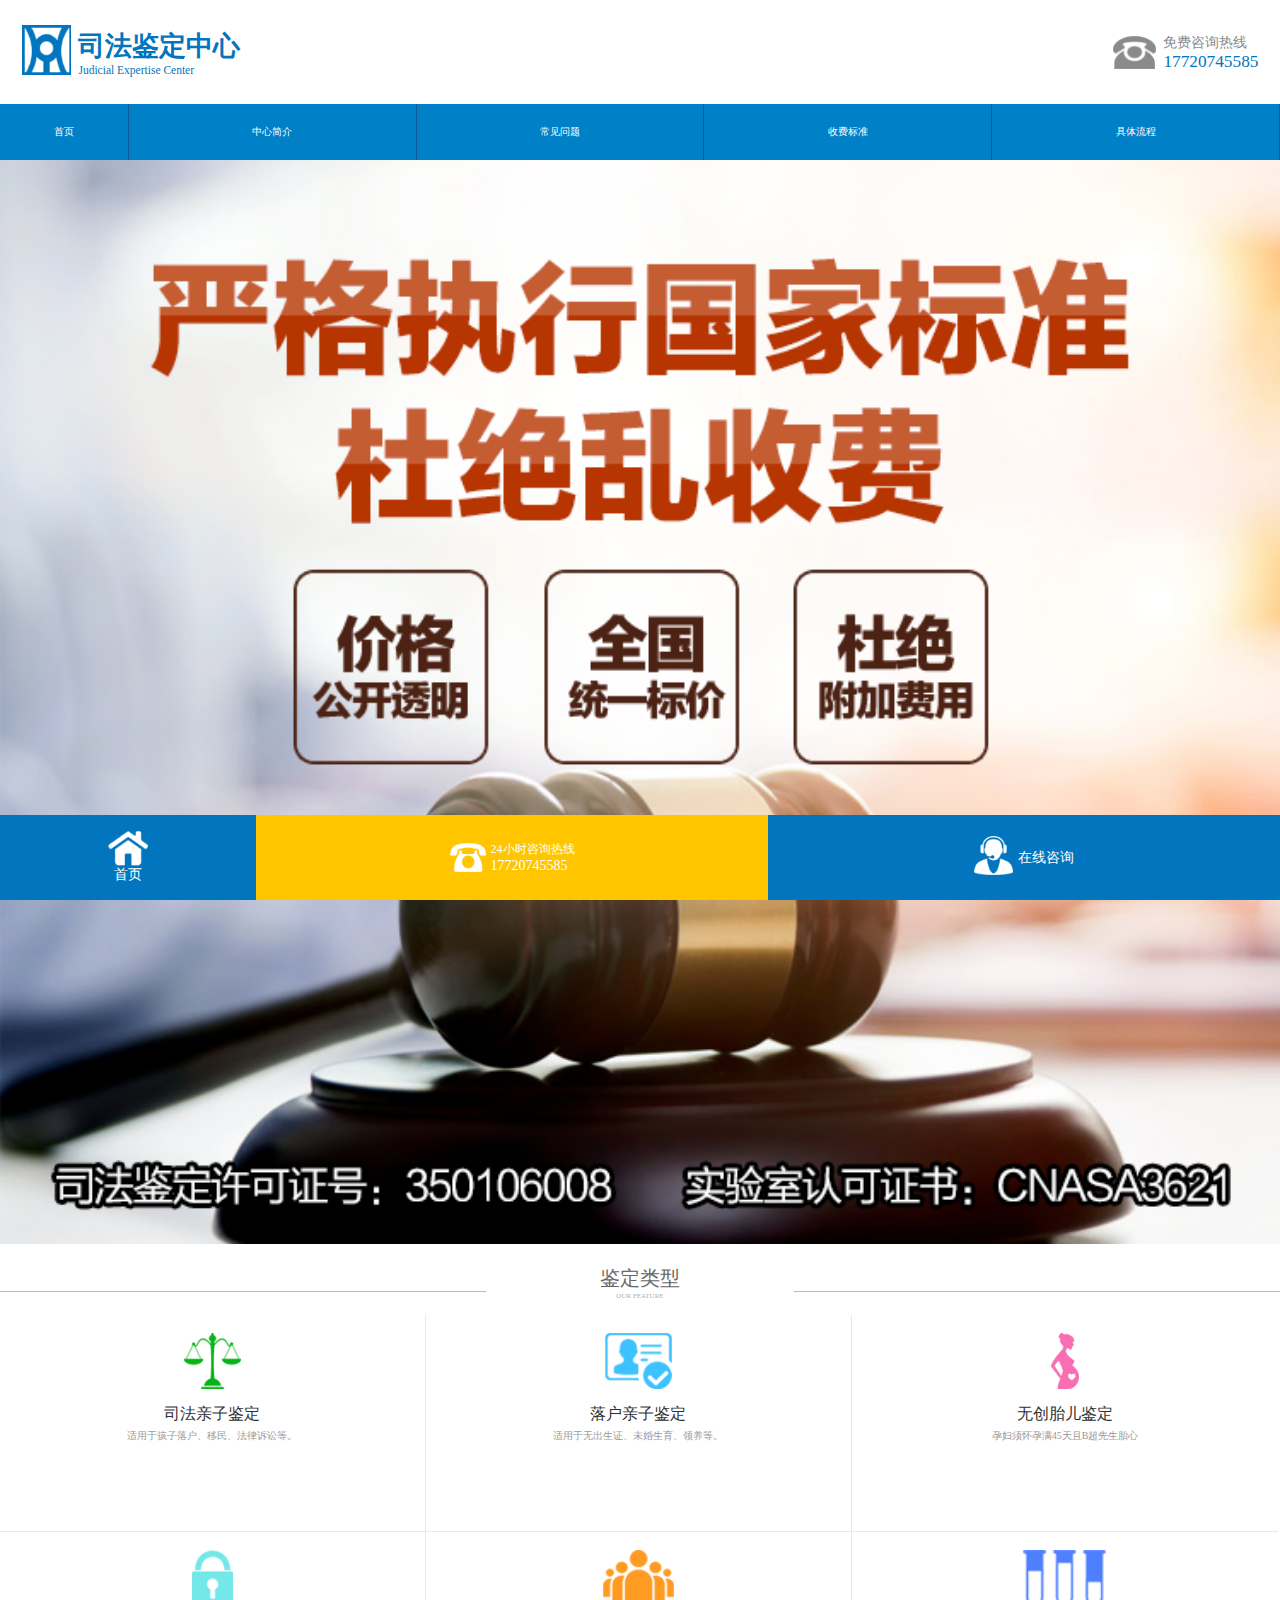
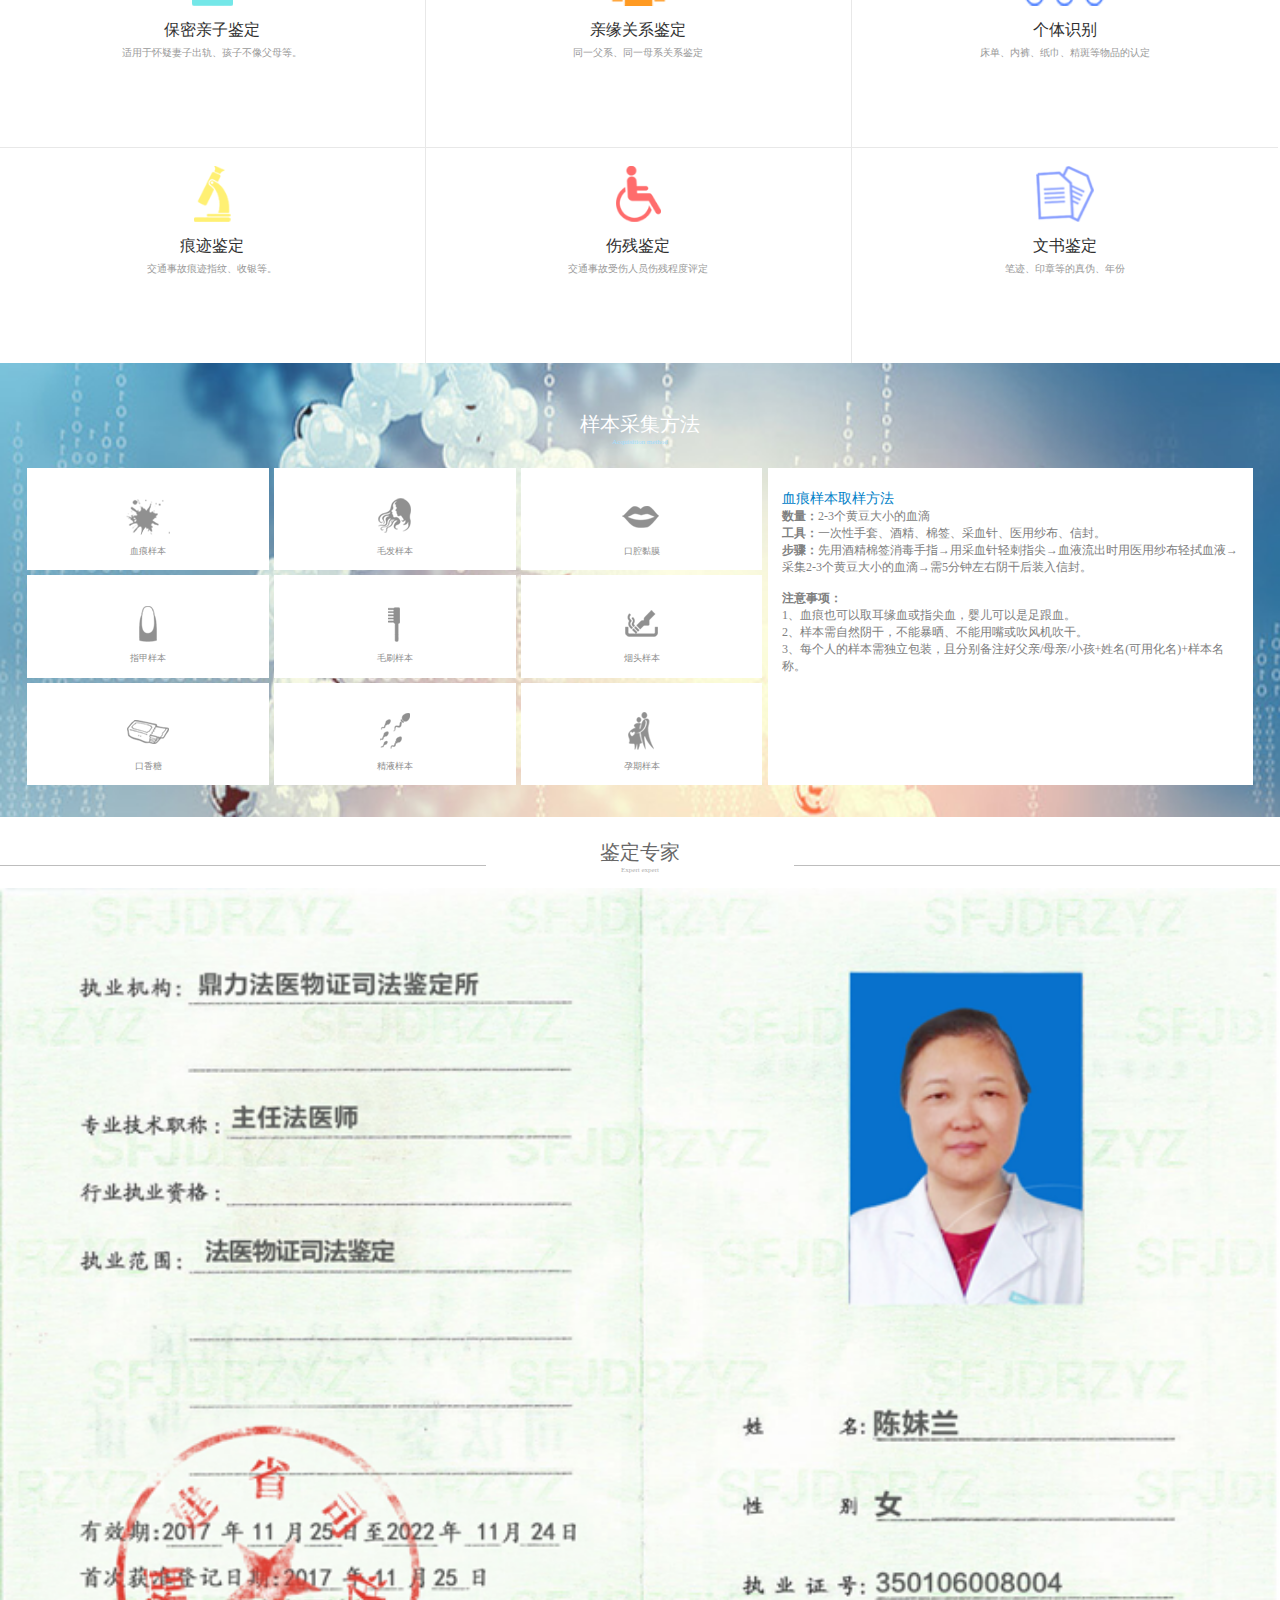
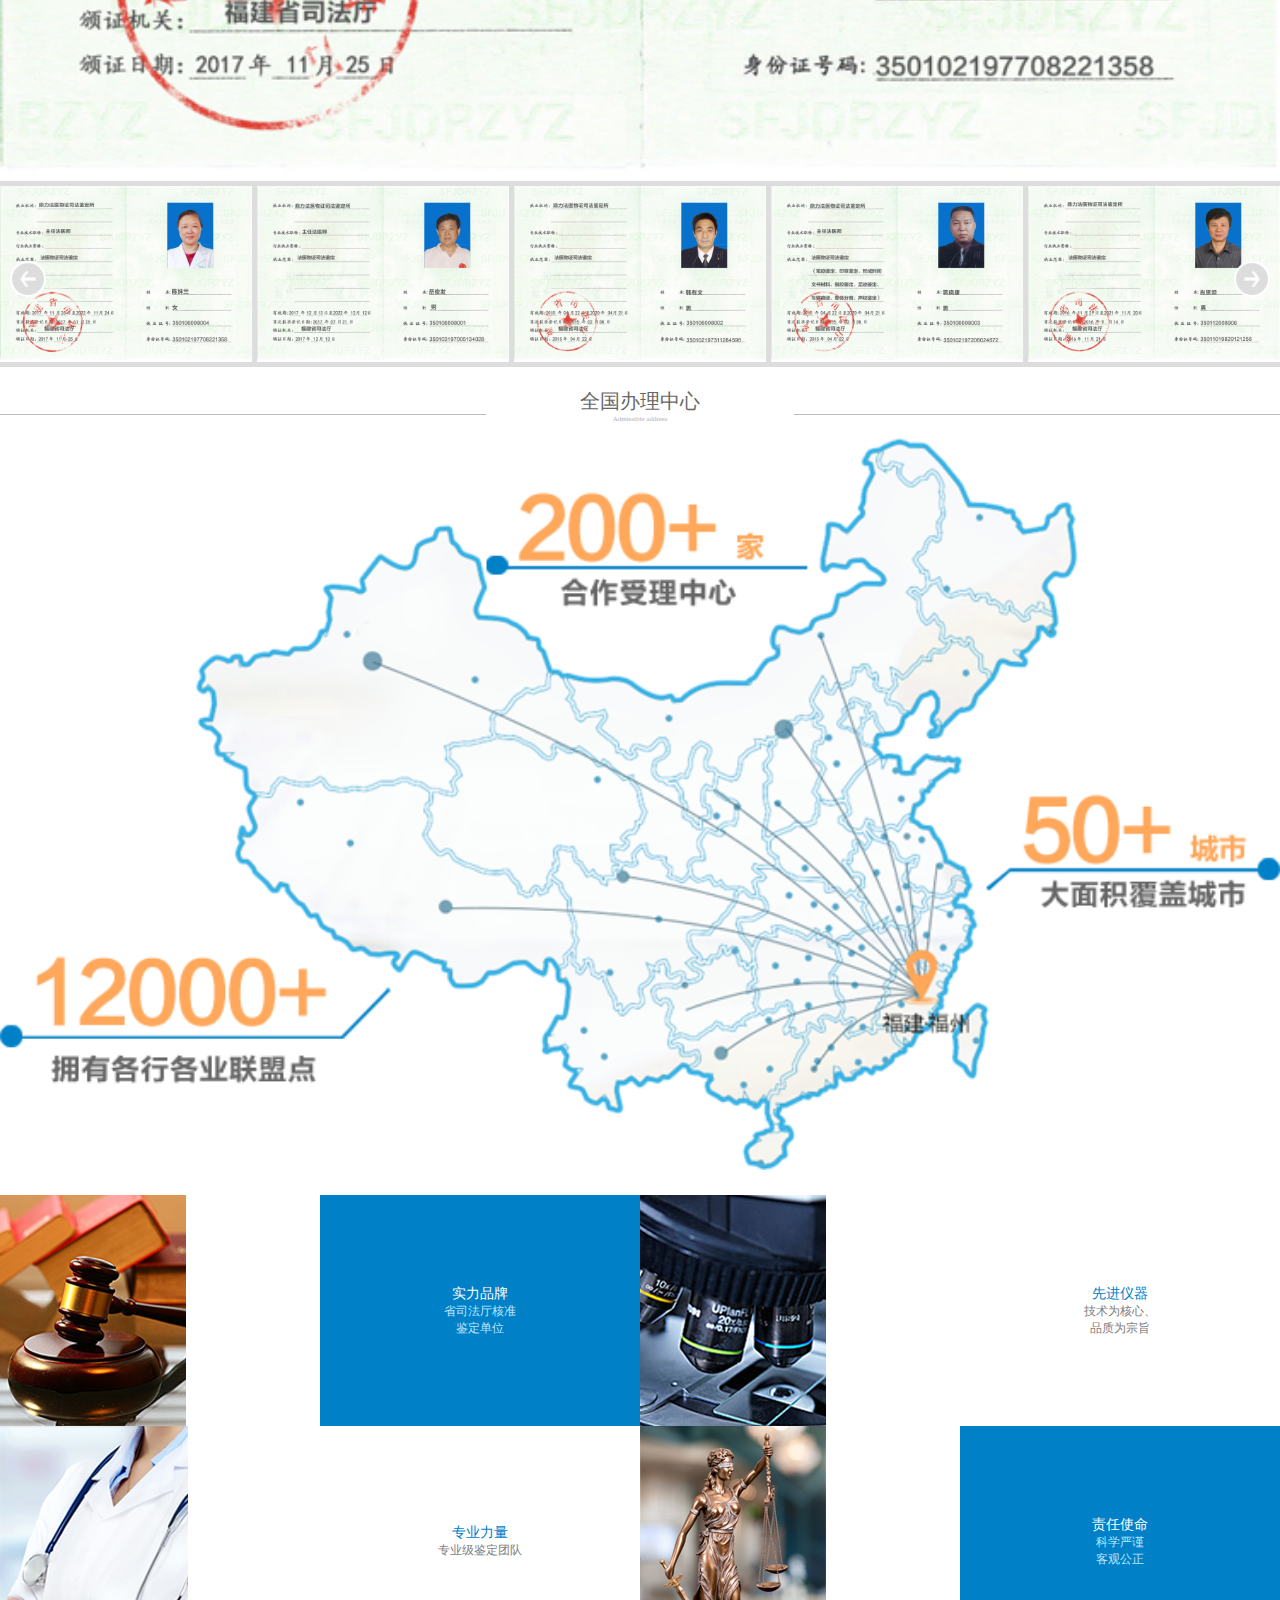
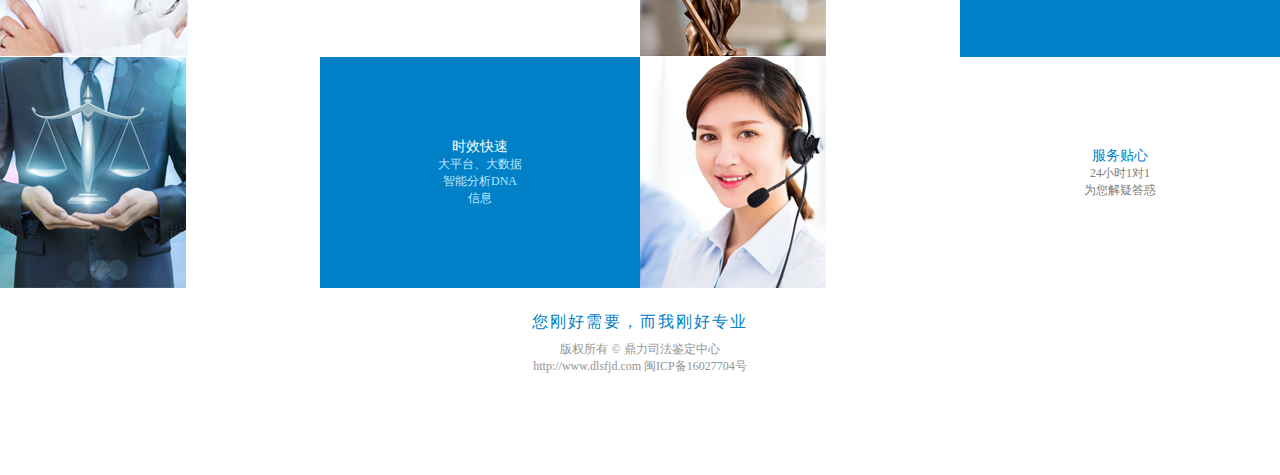
<file: index.html>
<!DOCTYPE html>
<html lang="en">

<head>
    <meta charset="UTF-8">
    <meta content="yes" name="apple-mobile-web-app-capable">
    <meta content="yes" name="apple-touch-fullscreen">
    <meta content="telephone=no,email=no" name="format-detection">
    <meta name="viewport" content="width=device-width, initial-scale=1.0, maximum-scale=1.0, user-scalable=no">
    <meta http-equiv="X-UA-Compatible" content="ie=edge">
    <title>document</title>
    <script src="http://g.tbcdn.cn/mtb/lib-flexible/0.3.4/??flexible_css.js,flexible.js"></script>
    <link rel="stylesheet" href="css/swiper.css">
    <link rel="stylesheet" href="css/index.min.css">
</head>

<body>
    <div class="header flex_between">
        <div class="header_left flex_base">
            <a href="index.html"><img src="img/logo.png" /></a>
            <div class="logoinfo">
                <p>司法鉴定中心</p>
                <p>Judicial Expertise Center</p>
            </div>
        </div>
        <div class="header_right">
            <a href="tel://17720745585" class="flex_base">
                <img src="img/icon-tel.png" />
                <div class="contact">
                    <p>免费咨询热线</p>
                    <p>17720745585</p>
                </div>
            </a>
        </div>

    </div>
    <!-- 导航 -->
    <div class="navbar">
        <ul class="flex">
            <li><a href="index.html">首页</a></li>
            <li><a href="profile.html">中心简介</a></li>
            <li><a href="question.html">常见问题</a></li>
            <li><a href="free.html">收费标准</a></li>
            <li><a href="process.html">具体流程</a></li>
        </ul>
    </div>
    <!-- 轮播 -->
    <div class="bannerbox">
        <div class="swiper-container">
            <div class="swiper-wrapper">
                <div class="swiper-slide"><img src="img/banner01.png" /></div>
                <div class="swiper-slide"><img src="img/banner02.png" /></div>
                <div class="swiper-slide"><img src="img/banner03.png" /></div>
            </div>
        </div>
    </div>
    <!-- 鉴定类型 -->
    <div class="jdbox">
        <div class="titlebox">
            <p>鉴定类型</p>
            <p>OUR FEATURE</p>
        </div>
        <div class="jdwrap">
            <div class="jd">
                <div class="imgbox">
                    <a href="sf.html"><img src="img/jd1.png" /></a>
                    <img src="img/jdh1.png" />
                </div>
                <div class="caption">
                    <p>司法亲子鉴定</p>
                    <p>适用于孩子落户、移民、法律诉讼等。</p>
                </div>
            </div>
            <div class="jd">
                <div class="imgbox">
                    <a href="luohu.html">
                        <img src="img/jd2.png" /></a>
                    <img src="img/jdh2.png" />
                </div>
                <div class="caption">
                    <p>落户亲子鉴定</p>
                    <p>适用于无出生证、未婚生育、领养等。</p>
                </div>
            </div>
            <div class="jd">
                <div class="imgbox">
                    <a href="taier.html">
                        <img src="img/jd3.png" /></a>
                    <img src="img/jdh3.png" />
                </div>
                <div class="caption">
                    <p>无创胎儿鉴定</p>
                    <p>孕妇须怀孕满45天且B超先生胎心</p>
                </div>
            </div>
            <div class="jd">
                <div class="imgbox">
                    <a href="ys.html">
                        <img src="img/jd4.png" /></a>
                    <img src="img/jdh4.png" />
                </div>
                <div class="caption">
                    <p>保密亲子鉴定</p>
                    <p>适用于怀疑妻子出轨、孩子不像父母等。</p>
                </div>
            </div>
            <div class="jd">
                <div class="imgbox">
                    <a href="qz.html">
                        <img src="img/jd5.png" /></a>
                    <img src="img/jdh5.png" />
                </div>
                <div class="caption">
                    <p>亲缘关系鉴定</p>
                    <p>同一父系、同一母系关系鉴定</p>
                </div>
            </div>
            <div class="jd">
                <div class="imgbox">
                    <a href="gt.html">
                        <img src="img/jd6.png" /></a>
                    <img src="img/jdh6.png" />
                </div>
                <div class="caption">
                    <p>个体识别</p>
                    <p>床单、内裤、纸巾、精斑等物品的认定</p>
                </div>
            </div>
            <div class="jd">
                <div class="imgbox">
                    <a href="henji.html">
                        <img src="img/jd7.png" /></a>
                    <img src="img/jdh7.png" />
                </div>
                <div class="caption">
                    <p>痕迹鉴定</p>
                    <p>交通事故痕迹指纹、收银等。</p>
                </div>
            </div>
            <div class="jd">
                <div class="imgbox">
                    <a href="shangcan.html">
                        <img src="img/jd8.png" /></a>
                    <img src="img/jdh8.png" />
                </div>
                <div class="caption">
                    <p>伤残鉴定</p>
                    <p>交通事故受伤人员伤残程度评定</p>
                </div>
            </div>
            <div class="jd">
                <div class="imgbox">
                    <a href="ws.html">
                        <img src="img/jd9.png" /></a>
                    <img src="img/jdh9.png" />
                </div>
                <div class="caption">
                    <p>文书鉴定</p>
                    <p>笔迹、印章等的真伪、年份</p>
                </div>
            </div>
        </div>
    </div>
    <!-- 样本采集 -->
    <div class="cjbox">
        <div class="titlebox2">
            <p>样本采集方法</p>
            <p>Acquisition method</p>
        </div>
        <div class="cjwrap flex">
            <div class="cj_left">
                <div class="cj">
                    <div class="imgbox2">
                        <img src="img/cj1.png" />
                        <img src="img/cjh1.png" />
                    </div>
                    <div class="caption2">
                        <p>血痕样本</p>
                    </div>
                </div>
                <div class="cj">
                    <div class="imgbox2">
                        <img src="img/cj2.png" />
                        <img src="img/cjh2.png" />
                    </div>
                    <div class="caption2">
                        <p>毛发样本</p>
                    </div>
                </div>
                <div class="cj">
                    <div class="imgbox2">
                        <img src="img/cj3.png" />
                        <img src="img/cjh3.png" />
                    </div>
                    <div class="caption2">
                        <p>口腔黏膜</p>
                    </div>
                </div>
                <div class="cj">
                    <div class="imgbox2">
                        <img src="img/cj4.png" />
                        <img src="img/cjh4.png" />
                    </div>
                    <div class="caption2">
                        <p>指甲样本</p>
                    </div>
                </div>
                <div class="cj">
                    <div class="imgbox2">
                        <img src="img/cj5.png" />
                        <img src="img/cjh5.png" />
                    </div>
                    <div class="caption2">
                        <p>毛刷样本</p>
                    </div>
                </div>
                <div class="cj">
                    <div class="imgbox2">
                        <img src="img/cj6.png" />
                        <img src="img/cjh6.png" />
                    </div>
                    <div class="caption2">
                        <p>烟头样本</p>
                    </div>
                </div>
                <div class="cj">
                    <div class="imgbox2">
                        <img src="img/cj7.png" />
                        <img src="img/cjh7.png" />
                    </div>
                    <div class="caption2">
                        <p>口香糖</p>
                    </div>
                </div>
                <div class="cj">
                    <div class="imgbox2">
                        <img src="img/cj8.png" />
                        <img src="img/cjh8.png" />
                    </div>
                    <div class="caption2">
                        <p>精液样本</p>
                    </div>
                </div>
                <div class="cj">
                    <div class="imgbox2">
                        <img src="img/cj9.png" />
                        <img src="img/cjh9.png" />
                    </div>
                    <div class="caption2">
                        <p>孕期样本</p>
                    </div>
                </div>
            </div>
            <div class="cj_right">
                <div class="cj_rwrap">
                    <p>血痕样本取样方法</p>
                    <p><span>数量：</span>2-3个黄豆大小的血滴</p>
                    <p><span>工具：</span>一次性手套、酒精、棉签、采血针、医用纱布、信封。</p>
                    <p><span>步骤：</span>先用酒精棉签消毒手指→用采血针轻刺指尖→血液流出时用医用纱布轻拭血液→采集2-3个黄豆大小的血滴→需5分钟左右阴干后装入信封。</p>
                    <div class="attend">
                        <p>注意事项：</p>
                        <p>1、血痕也可以取耳缘血或指尖血，婴儿可以是足跟血。</p>
                        <p>2、样本需自然阴干，不能暴晒、不能用嘴或吹风机吹干。</p>
                        <p>3、每个人的样本需独立包装，且分别备注好父亲/母亲/小孩+姓名(可用化名)+样本名称。</p>
                    </div>
                </div>
                <div class="cj_rwrap">
                    <p>毛发样本取样方法</p>
                    <p><span>数量：</span>5~8根带毛囊头发</p>
                    <p><span>工具：</span>干净的纸巾或白纸、信封</p>
                    <p><span>步骤：</span>先清洗双手→手抓住毛发根部、→用力拔下5~8根头发放于干净的白纸上→需2-3分钟阴干后用纸巾包好装入纸信封</p>
                    <div class="attend">
                        <p>注意事项：</p>
                        <p>1、请对着亮光查看，确认毛发带有毛囊。</p>
                        <p>2、样本需要自然阴干，不能暴晒、不能用嘴或吹风机吹干。</p>
                        <p>3、请不要用塑料胶袋包装样本，高温天气会对样本质量有影响。</p>
                        <p>4、每个人的样本需独立包装，且分别备注好父亲/母亲/小孩+姓名(可用化名)+样本名称。</p>
                    </div>
                </div>
                <div class="cj_rwrap">
                    <p>口腔粘膜样本采集</p>
                    <p><span>数量：</span>3根单头棉签</p>
                    <p><span>工具：</span>单头棉签、干净的纸巾、纸信封。</p>
                    <p><span>步骤：</span>清水漱口→手持棉签伸入口腔内侧颊粘膜处（腮帮子内侧）→反复擦拭15次左右→取出棉签放在干净白纸上，3-5分钟阴干后装入信封。</p>
                    <div class="attend">
                        <p>注意事项：</p>
                        <p>1、吃母乳的宝宝最好喂点水后采集或采集指甲样本。</p>
                        <p>2、样本需要自然阴干，不能暴晒、不能用嘴或吹风机吹干。</p>
                        <p>3、每个人的样本需独立包装，且分别备注好父亲/母亲/小孩+姓名(可用化名)+样本名称。</p>
                    </div>
                </div>
                <div class="cj_rwrap">
                    <p>指甲样本采集</p>
                    <p><span>数量：</span>10片左右指甲碎片</p>
                    <p><span>工具：</span>指甲剪、干净的纸巾和纸信封、一次性手套。</p>
                    <p><span>步骤：</span>清洗指甲剪且擦干水分→带上一次性手套→贴近指甲根部剪下→指甲直接掉落在干净的白纸上→包好装入信封。</p>
                    <div class="attend">
                        <p>注意事项：</p>
                        <p>1、剪指甲时避免剪得太碎。尽量剪深一点，尽量避免用手接触指甲样本。</p>
                        <p>2、每个人的样本需独立包装，且分别备注好父亲/母亲/小孩+姓名(可用化名)+样本名称。</p>
                    </div>
                </div>
                <div class="cj_rwrap">
                    <p>牙刷样本采集</p>
                    <p><span>数量：</span>1把，如有更多可一起提供</p>
                    <p><span>工具：</span>干净的纸巾和纸信封。</p>
                    <p><span>步骤：</span>先用酒精棉签消毒手指→用采血针轻刺指尖→血液流出时用医用纱布轻拭血液→采集2-3个黄豆大小的血滴→需5分钟左右阴干后装入信封。</p>
                    <div class="attend">
                        <p>注意事项：</p>
                        <p>1、牙刷需保证无混用情况，连续使用1个月，且距离最后一次使用不超过一周。</p>
                        <p>2、每个人的样本需独立包装，且分别备注好父亲/母亲/小孩+姓名(可用化名)+样本名称。</p>
                        <p>3、烟头属于特殊样本，存在鉴定不出的可能性。</p>
                    </div>
                </div>
                <div class="cj_rwrap">
                    <p>烟头样本采集</p>
                    <p><span>数量：</span>5根左右抽过的烟头（烟头滤嘴不能是表面光滑的）；</p>
                    <p><span>工具：</span>一次性手套和纸信封。</p>
                    <p><span>步骤：</span>带上一次性手套→把烟头 的烟灰烟草部分掐掉保留过滤嘴部分→自然阴干装入信封</p>
                    <div class="attend">
                        <p>注意事项：</p>
                        <p>1、收集烟头样本时注意清洁双手，不要直接用手触摸烟头；</p>
                        <p>2、烟头属于特殊样本，存在鉴定不出的可能性；</p>
                        <p>3、每个人的样本需独立包装，且分别备注好父亲/母亲/小孩+姓名(可用化名)+样本名称。</p>
                    </div>
                </div>
                <div class="cj_rwrap">
                    <p>口香糖样本采集</p>
                    <p><span>数量：</span>口香糖（尽量选择不含色素的）</p>
                    <p><span>工具：</span>纸信封。</p>
                    <p><span>步骤：</span>1、收好口香糖里层的锡铂纸，咀嚼口香糖至无甜味（约15分钟以上）； 2、把口香糖吐在锡铂纸有锡铂的那一面，并使其自然阴干（切勿用手触碰口香糖）； 3、将阴干的口香糖装入标记有对应被鉴定人身份信息的信封内并尽快邮寄。
                    </p>
                    <div class="attend">
                        <p>注意事项：</p>
                        <p>1、每个人的样本需独立包装，且分别备注好父亲/母亲/小孩+姓名(可用化名)+样本名称。</p>
                    </div>
                </div>

                <div class="cj_rwrap">
                    <p>精液样本采集</p>
                    <p>1、将安全套内的精液置于医用纱布上；</p>
                    <p>2、将带有精液的纱布自然阴干；</p>
                    <p>3、用笔圈出纱布上精液的范围；</p>
                    <p>4、将带有精液样本的医用纱布装入标记有对应被鉴定人身份信息的信封内并尽快邮寄。</p>
                    <p>精斑样本采集</p>
                    <p>1、用剪刀剪取易携带物品（如内衣、内裤、被单、毛毯、睡衣等）上精斑所在的相应范围；</p>
                    <p>2、将剪取的带有精斑的物品自然阴干；</p>
                    <p>3、将带有精斑样本的物品装入标记有对应被鉴定人身份信息的信封内并尽快邮寄。</p>
                </div>
                <div class="cj_rwrap">
                    <p>无创胎儿样本采集</p>
                    <p><span>孕妇样本：</span>静脉血10ml</p>
                    <p><span>男士样本：</span>血液/血痕、纯精斑、带毛囊头发、指甲、口香糖（样本采集数量及方法同常规亲子检测）</p>
                    <p><span>采样方式：</span>安排就近DNA受理中心或者上门采样，抽女方静脉血10ml，男方静脉血2ml。
                    </p>
                    <div class="attend">
                        <p>注意事项：</p>
                        <p>1、如果您近一年内接受过输血或是做过骨髓移植手术，不能采集血液做样本。</p>
                        <p>2、我中心提供的采血管为专业定制，可常温保存血液，邮寄时无需加冰块或低温运输。</p>
                        <p>3、采血前可正常饮食，无需空腹。</p>
                    </div>
                </div>

            </div>
        </div>
    </div>
    <!-- 缩略图 -->
    <div class="thumilbe">
        <div class="titlebox">
            <p>鉴定专家</p>
            <p>Expert expert</p>
        </div>
        <!-- 轮播主 -->
        <div class="swiper-container">
            <div class="swiper-wrapper">
                <div class="swiper-slide"><img src="img/slid1.png" /></div>
                <div class="swiper-slide"><img src="img/slid2.png" /></div>
                <div class="swiper-slide"><img src="img/slid3.png" /></div>
                <div class="swiper-slide"><img src="img/slid4.png" /></div>
                <div class="swiper-slide"><img src="img/slid5.png" /></div>
                <div class="swiper-slide"><img src="img/slid5.png" /></div>
            </div>
        </div>
        <!-- 轮播副本 -->
        <div class="minbanner" style="background-color: #dddddd;padding: 5px 0px;">
            <div class="swiper-container">
                <div class="swiper-wrapper">
                    <div class="swiper-slide"><img src="img/slid1.png" /></div>
                    <div class="swiper-slide"><img src="img/slid2.png" /></div>
                    <div class="swiper-slide"><img src="img/slid3.png" /></div>
                    <div class="swiper-slide"><img src="img/slid4.png" /></div>
                    <div class="swiper-slide"><img src="img/slid5.png" /></div>
                    <div class="swiper-slide"><img src="img/slid5.png" /></div>
                </div>
                <div class="swiper-button-next"></div>
                <div class="swiper-button-prev"></div>
            </div>
        </div>
    </div>
    <!-- 地图 -->
    <div class="mapbox">
        <div class="titlebox">
            <p>全国办理中心</p>
            <p>Admissible address</p>
        </div>
        <div class="mapwrap">
            <img src="img/map.png" />
        </div>
    </div>
    <!-- 特色 -->
    <div class="tsbox">
        <div class="gezibox">
            <img src="img/title1.png" />
        </div>
        <div class="wenzibox flex_basec">
            <p>实力品牌</p>
            <p>省司法厅核准</p>
            <p>鉴定单位</p>
        </div>
        <div class="gezibox">
            <img src="img/title2.png" />
        </div>
        <div class="wenzibox flex_basec">
            <p>先进仪器</p>
            <p>技术为核心、</p>
            <p>品质为宗旨</p>
        </div>
        <div class="gezibox">
            <img src="img/title3.png" />
        </div>
        <div class="wenzibox flex_basec">
            <p>专业力量</p>
            <p>专业级鉴定团队</p>
        </div>
        <div class="gezibox">
            <img src="img/title4.png" />
        </div>
        <div class="wenzibox flex_basec">
            <p>责任使命</p>
            <p>科学严谨</p>
            <p>客观公正</p>
        </div>
        <div class="gezibox">
            <img src="img/title5.png" />
        </div>
        <div class="wenzibox flex_basec">
            <p>时效快速</p>
            <p>大平台、大数据</p>
            <p>智能分析DNA</p>
            <p>信息</p>
        </div>
        <div class="gezibox">
            <img src="img/title6.png" />
        </div>
        <div class="wenzibox flex_basec">
            <p>服务贴心</p>
            <p>24小时1对1</p>
            <p>为您解疑答惑</p>
        </div>
    </div>
    <div class="endbox">
        <p>您刚好需要，而我刚好专业</p>
        <p>版权所有 © 鼎力司法鉴定中心</p>
        <p>http://www.dlsfjd.com 闽ICP备16027704号</p>
    </div>
    <!-- 底部 -->
    <div class="bottom">
        <div class="bottom_left">
            <a href="index.html" class="flex_basec">
                <img src="img/icon-home.png" />
                <p>首页</p>
            </a>
        </div>
        <div class="bottom_middle">
            <a href="tel://17720745585" class="flex">
                <div class="imgbox3">
                    <img src="img/icon-tel2.png" />
                </div>
                <div class="tel">
                    <p>24小时咨询热线</p>
                    <p>17720745585</p>
                </div>
            </a>
        </div>
        <div class="bottom_right">
            <a href="#" class="flex">
                <div class="imgbox4">
                    <img src="img/icon-contact.png" />
                </div>
                <p>在线咨询</p>
            </a>
        </div>
    </div>
    <script src="js/jquery-1.9.1.min.js"></script>
    <script src="js/swiper.min.js"></script>
    <script src="js/flexible.js"></script>
    <script>
        $(function() {
            $(window).resize(function() {
                var height = $(".gezibox").outerHeight(true);
                console.log(height)
                $(".wenzibox").css("height", height + "px");
            });
            var height = $(".gezibox").outerHeight(true);
            console.log(height)
            $(".wenzibox").css("height", height + "px");
            $(".cj").each(function(index) {
                $(this).attr("data-index", index);
            });
            $(".cj_rwrap").eq(0).show().siblings().hide();
            $(".cj").click(function() {
                var index = $(this).data("index");
                $(".cj_rwrap").eq(index).show().siblings().hide();
            });
        })

        var swiper = new Swiper('.bannerbox .swiper-container', {
            spaceBetween: 0,
            centeredSlides: true,
            loop: true,
            autoplay: {
                delay: 2500,
                disableOnInteraction: false,
            }
        });
        var swiper2 = new Swiper('.thumilbe>.swiper-container', {
            spaceBetween: 0,
            centeredSlides: true,
            loop: true
        });
        var swiper3 = new Swiper('.minbanner .swiper-container', {
            slidesPerView: 5,
            spaceBetween: 5,
            pagination: {
                el: '.swiper-pagination',
                clickable: true,
            },
            loop: true,
            fade: {
                crossFade: true
            },
            autoplay: {
                delay: 2500,
                disableOnInteraction: false,
            },
            navigation: {
                nextEl: '.swiper-button-next',
                prevEl: '.swiper-button-prev',
            }
        });
        swiper3.on("slideChange", function() {
            var index = swiper3.realIndex;
            swiper2.slideToLoop(index, 1000, false);
        })
    </script>
</body>

</html>
</file>
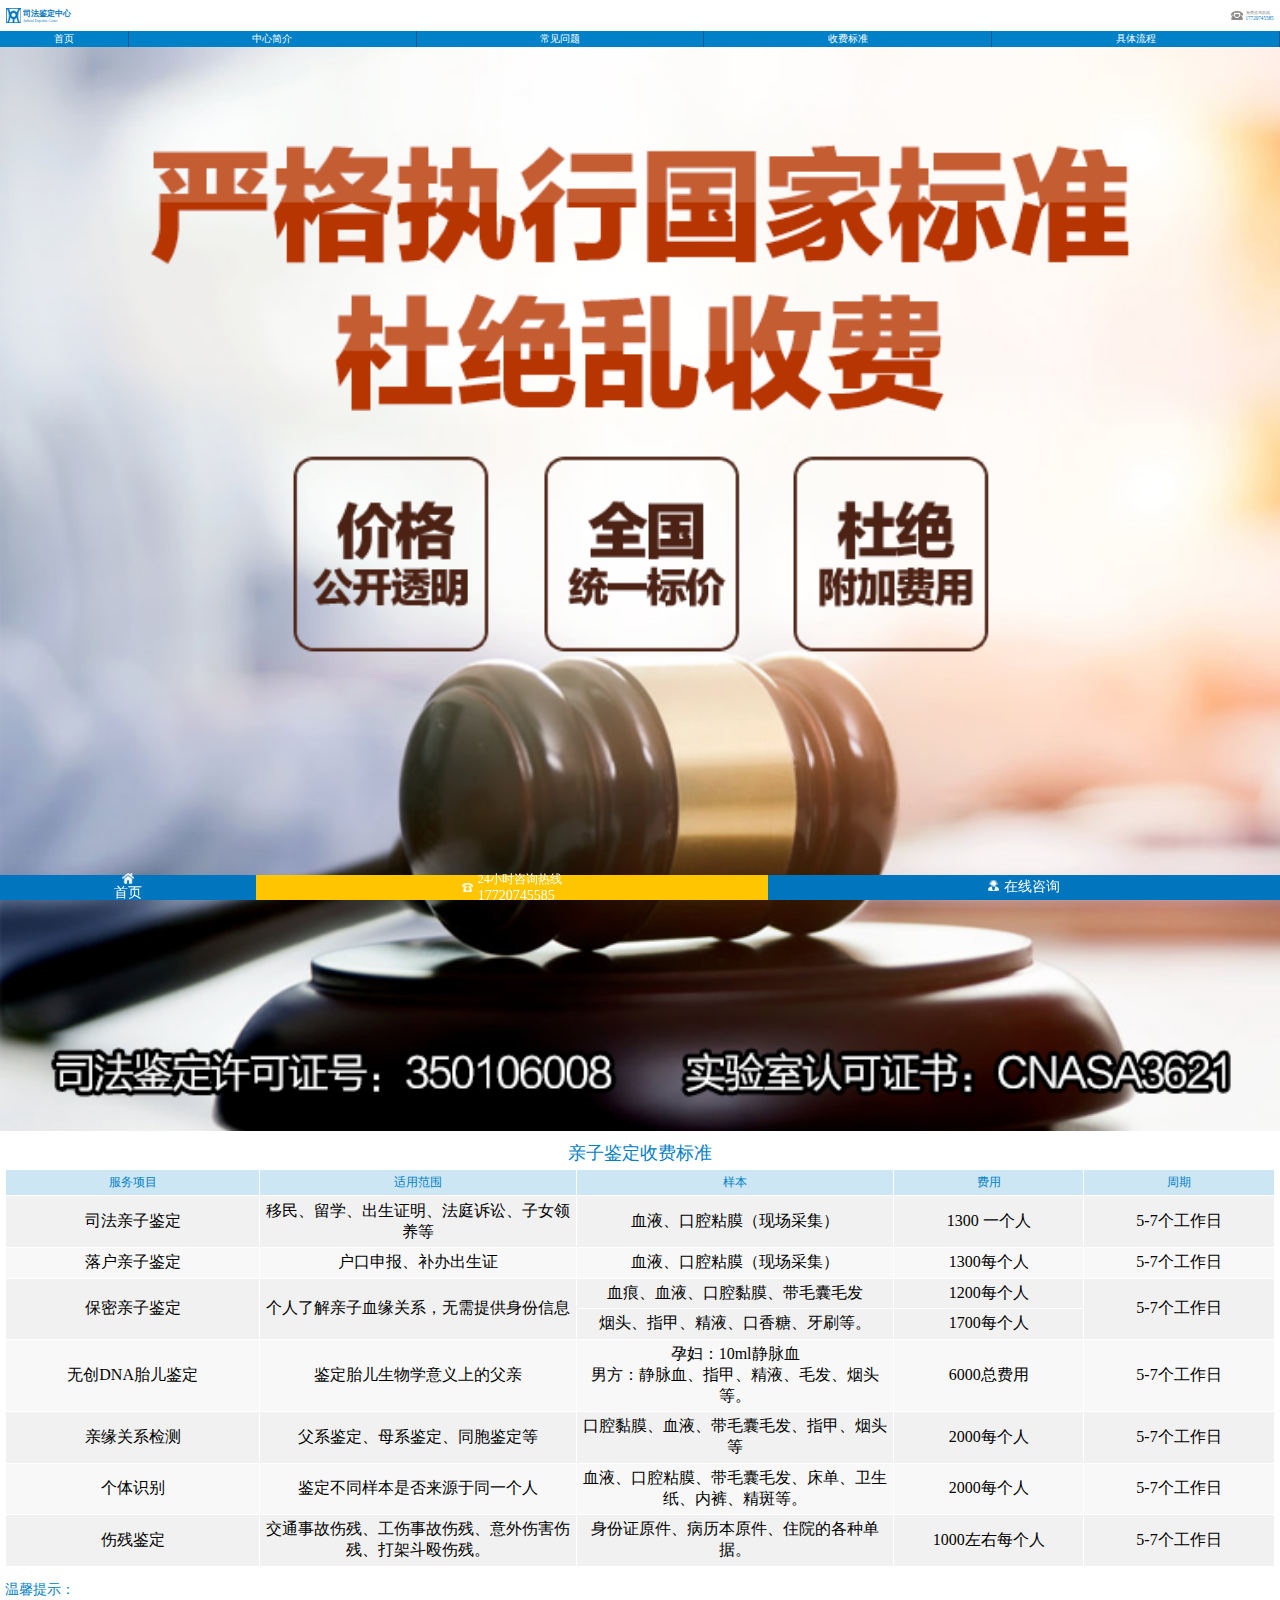
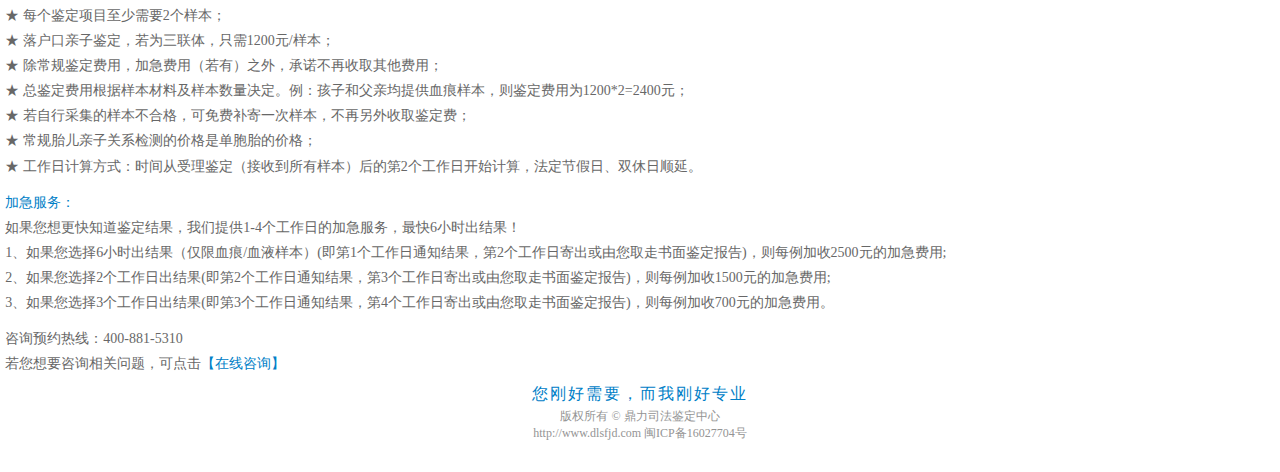
<file: free.html>
<!DOCTYPE html>
<html lang="en">

<head>
    <meta charset="UTF-8">
    <meta name="viewport" content="width=device-width, initial-scale=1.0">
    <meta http-equiv="X-UA-Compatible" content="ie=edge">
    <title>常见问题</title>
    <script src="http://g.tbcdn.cn/mtb/lib-flexible/0.3.4/??flexible_css.js,flexible.js"></script>
    <link rel="stylesheet" href="css/swiper.css">
    <link rel="stylesheet" href="css/index.min.css">
</head>

<body>
    <div class="header flex_between">
        <div class="header_left flex_base">
            <img src="img/logo.png" />
            <div class="logoinfo">
                <p>司法鉴定中心</p>
                <p>Judicial Expertise Center</p>
            </div>
        </div>
        <div class="header_right">
            <a href="tel://17720745585" class="flex_base">
                <img src="img/icon-tel.png" />
                <div class="contact">
                    <p>免费咨询热线</p>
                    <p>17720745585</p>
                </div>
            </a>
        </div>
    </div>
    <!-- 导航 -->
    <div class="navbar">
        <ul class="flex">
            <li><a href="index.html">首页</a></li>
            <li><a href="profile.html">中心简介</a></li>
            <li><a href="question.html">常见问题</a></li>
            <li><a href="free.html">收费标准</a></li>
            <li><a href="process.html">具体流程</a></li>
        </ul>
    </div>
    <!-- 轮播 -->
    <div class="bannerbox">
        <div class="swiper-container">
            <div class="swiper-wrapper">
                <div class="swiper-slide"><img src="img/banner01.png" /></div>
                <div class="swiper-slide"><img src="img/banner02.png" /></div>
                <div class="swiper-slide"><img src="img/banner03.png" /></div>
            </div>
        </div>
    </div>

    <div class="articlebox">
        <p class="title">亲子鉴定收费标准</p>
        <div class="form">
            <table border="1" bordercolor="#fff" style="border-collapse:collapse;">
                <tr>
                    <td>服务项目</td>
                    <td>适用范围</td>
                    <td>样本</td>
                    <td>费用 </td>
                    <td>周期</td>
                </tr>
                <tr>
                    <td>司法亲子鉴定</td>
                    <td>移民、留学、出生证明、法庭诉讼、子女领养等</td>
                    <td>血液、口腔粘膜（现场采集）</td>
                    <td>1300 一个人</td>
                    <td>5-7个工作日</td>
                </tr>
                <tr>
                    <td>落户亲子鉴定</td>
                    <td>户口申报、补办出生证</td>
                    <td>血液、口腔粘膜（现场采集）</td>
                    <td>1300每个人</td>
                    <td>5-7个工作日</td>
                </tr>
                <tr>
                    <td rowspan="2">保密亲子鉴定</td>
                    <td rowspan="2">个人了解亲子血缘关系，无需提供身份信息</td>
                    <td>血痕、血液、口腔黏膜、带毛囊毛发</td>
                    <td>1200每个人</td>
                    <td rowspan="2">5-7个工作日</td>
                </tr>
                <tr>
                    <td>烟头、指甲、精液、口香糖、牙刷等。</td>
                    <td>1700每个人</td>
                </tr>
                <tr>
                    <td>无创DNA胎儿鉴定</td>
                    <td>鉴定胎儿生物学意义上的父亲</td>
                    <td>孕妇：10ml静脉血 <br/>男方：静脉血、指甲、精液、毛发、烟头等。</td>
                    <td>6000总费用</td>
                    <td>5-7个工作日</td>
                </tr>
                <tr>
                    <td>亲缘关系检测</td>
                    <td>父系鉴定、母系鉴定、同胞鉴定等</td>
                    <td>口腔黏膜、血液、带毛囊毛发、指甲、烟头等</td>
                    <td>2000每个人</td>
                    <td>5-7个工作日</td>
                </tr>
                <tr>
                    <td>个体识别</td>
                    <td>鉴定不同样本是否来源于同一个人</td>
                    <td>血液、口腔粘膜、带毛囊毛发、床单、卫生纸、内裤、精斑等。</td>
                    <td>2000每个人</td>
                    <td>5-7个工作日</td>
                </tr>
                <tr>
                    <td>伤残鉴定</td>
                    <td>交通事故伤残、工伤事故伤残、意外伤害伤残、打架斗殴伤残。</td>
                    <td>身份证原件、病历本原件、住院的各种单据。</td>
                    <td>1000左右每个人</td>
                    <td>5-7个工作日</td>
                </tr>
            </table>
        </div>
        <section>
            <p class="question">温馨提示：</p>
            <p class="answer text-indent0">★ 每个鉴定项目至少需要2个样本；</p>
            <p class="answer text-indent0">★ 落户口亲子鉴定，若为三联体，只需1200元/样本；</p>
            <p class="answer text-indent0">★ 除常规鉴定费用，加急费用（若有）之外，承诺不再收取其他费用；</p>
            <p class="answer text-indent0">★ 总鉴定费用根据样本材料及样本数量决定。例：孩子和父亲均提供血痕样本，则鉴定费用为1200*2=2400元；</p>
            <p class="answer text-indent0">★ 若自行采集的样本不合格，可免费补寄一次样本，不再另外收取鉴定费；</p>
            <p class="answer text-indent0">★ 常规胎儿亲子关系检测的价格是单胞胎的价格；</p>
            <p class="answer text-indent0">★ 工作日计算方式：时间从受理鉴定（接收到所有样本）后的第2个工作日开始计算，法定节假日、双休日顺延。</p>
        </section>
        <section>
            <p class="question">加急服务：</p>
            <p class="answer text-indent0">如果您想更快知道鉴定结果，我们提供1-4个工作日的加急服务，最快6小时出结果！</p>
            <p class="answer text-indent0">1、如果您选择6小时出结果（仅限血痕/血液样本）(即第1个工作日通知结果，第2个工作日寄出或由您取走书面鉴定报告)，则每例加收2500元的加急费用;</p>
            <p class="answer text-indent0">2、如果您选择2个工作日出结果(即第2个工作日通知结果，第3个工作日寄出或由您取走书面鉴定报告)，则每例加收1500元的加急费用;</p>
            <p class="answer text-indent0">3、如果您选择3个工作日出结果(即第3个工作日通知结果，第4个工作日寄出或由您取走书面鉴定报告)，则每例加收700元的加急费用。</p>
        </section>
        <section>
            <p class="answer text-indent0">咨询预约热线：400-881-5310</p>
            <p class="answer text-indent0">若您想要咨询相关问题，可点击<a href="">【在线咨询】</a></p>
        </section>
    </div>
    <!-- 底部 -->
    <div class="endbox">
        <p>您刚好需要，而我刚好专业</p>
        <p>版权所有 © 鼎力司法鉴定中心</p>
        <p>http://www.dlsfjd.com 闽ICP备16027704号</p>
    </div>
    <div class="bottom">
        <div class="bottom_left">
            <a href="index.html" class="flex_basec">
                <img src="img/icon-home.png" />
                <p>首页</p>
            </a>
        </div>
        <div class="bottom_middle">
            <a href="tel://17720745585" class="flex">
                <div class="imgbox3">
                    <img src="img/icon-tel2.png" />
                </div>
                <div class="tel">
                    <p>24小时咨询热线</p>
                    <p>17720745585</p>
                </div>
            </a>
        </div>
        <div class="bottom_right">
            <a href="#" class="flex">
                <div class="imgbox4">
                    <img src="img/icon-contact.png" />
                </div>
                <p>在线咨询</p>
            </a>
        </div>
    </div>
    <script src="js/jquery-1.9.1.min.js"></script>
    <script src="js/swiper.min.js" />
    <script src="js/flexible.js"></script>
    <script>
        var swiper = new Swiper('.bannerbox .swiper-container', {
            spaceBetween: 0,
            centeredSlides: true,
            loop: true,
            autoplay: {
                delay: 2500,
                disableOnInteraction: false,
            }
        });
    </script>
</body>

</html>
</file>
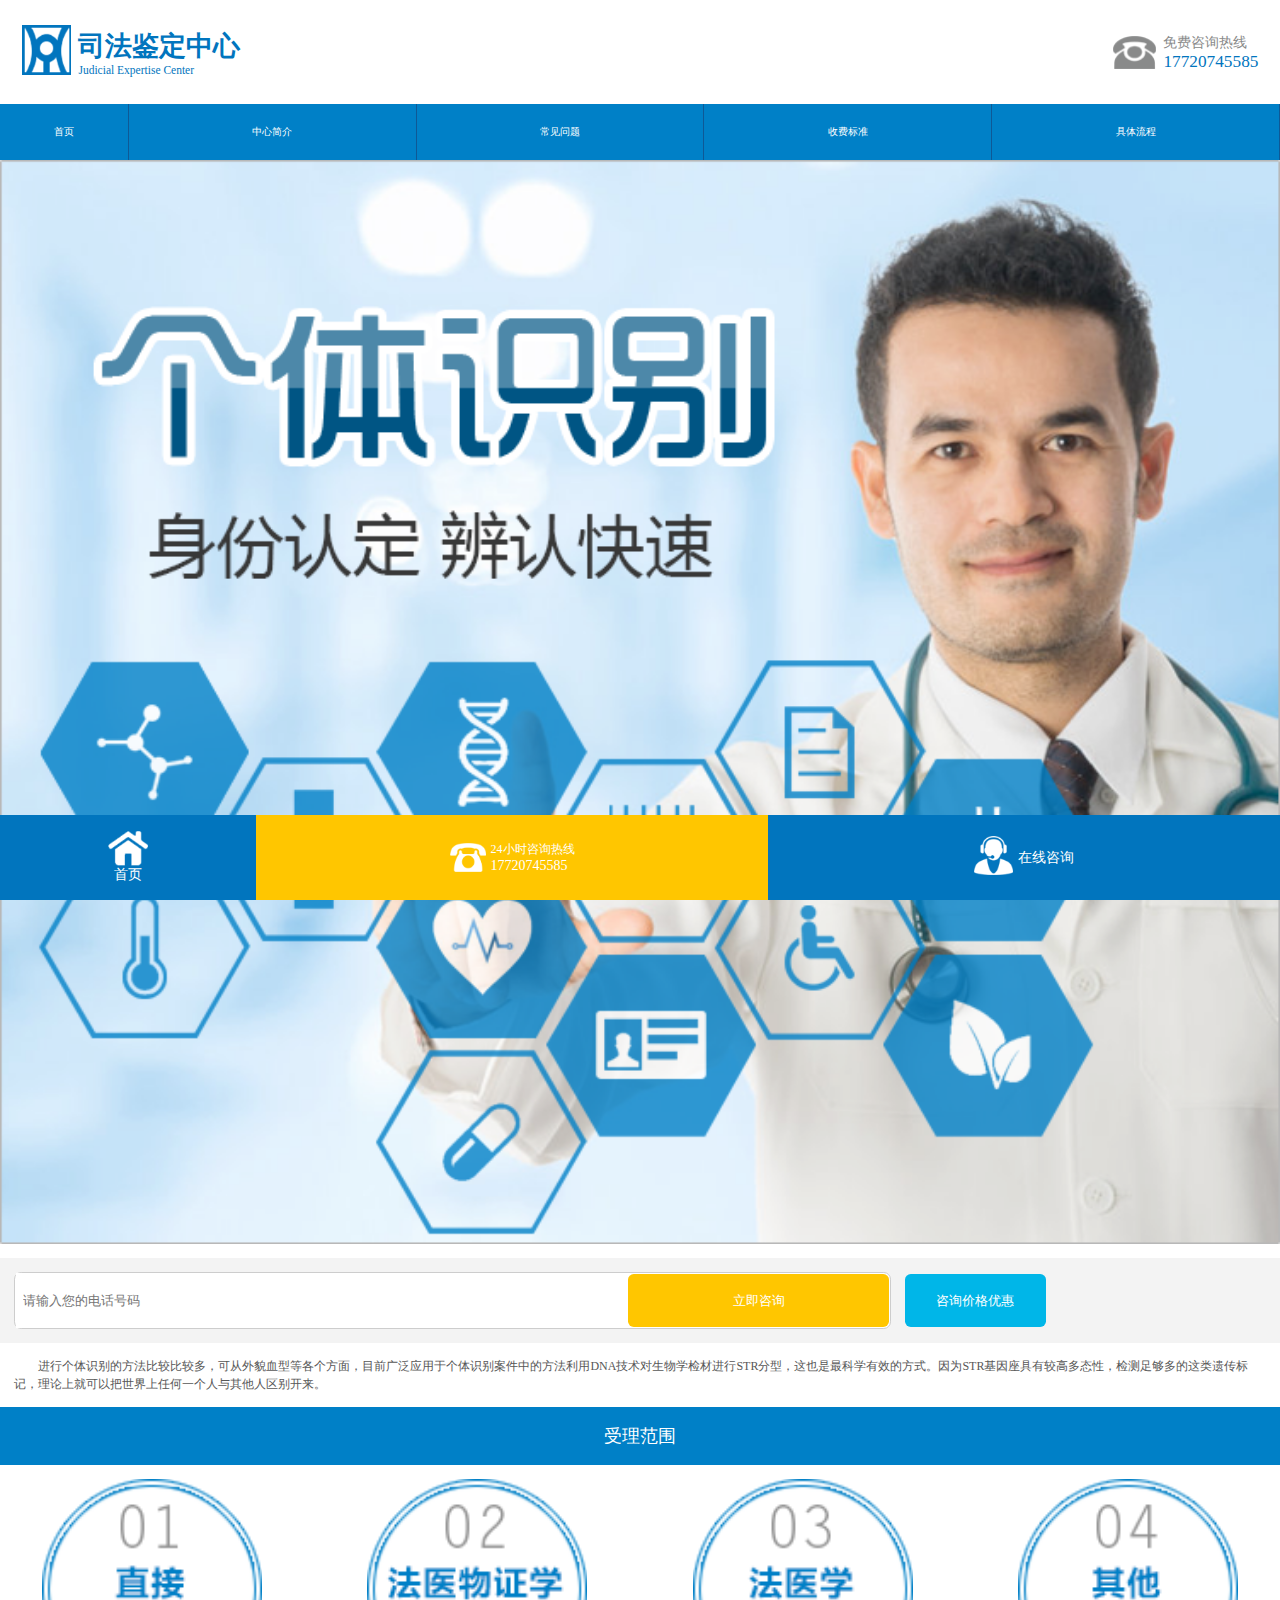
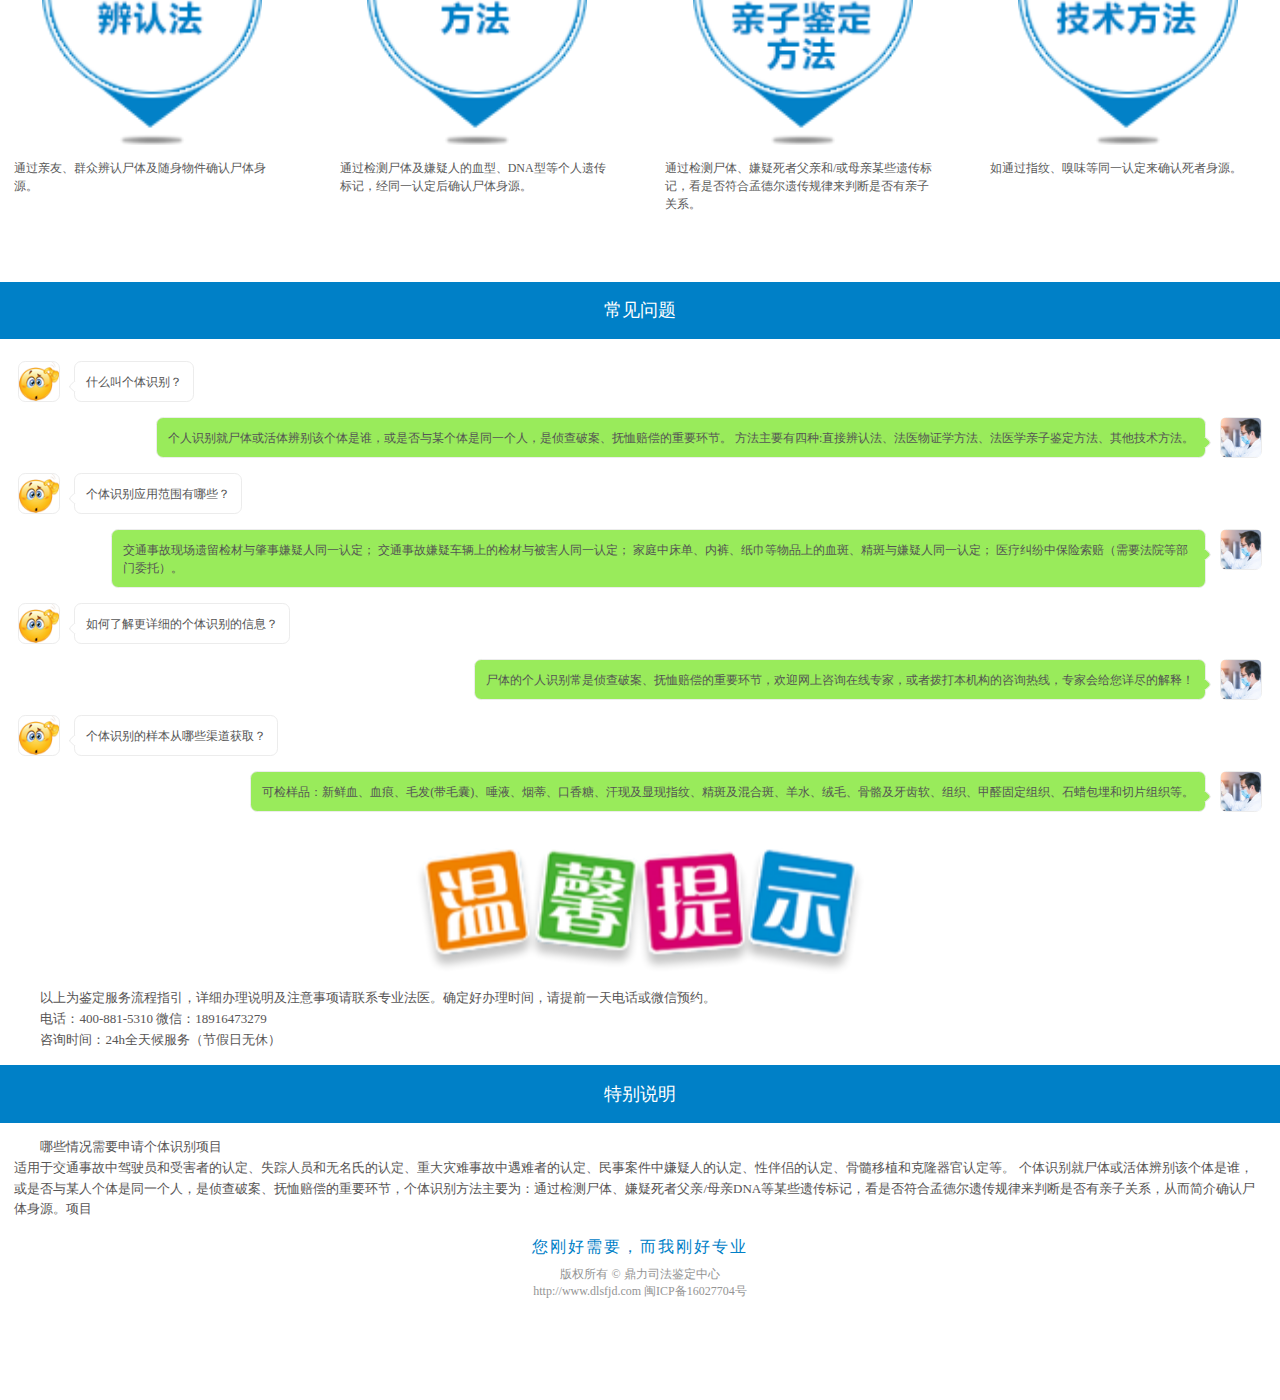
<file: gt.html>
<!DOCTYPE html>
<html lang="en">

<head>
    <meta charset="UTF-8">
    <meta content="yes" name="apple-mobile-web-app-capable">
    <meta content="yes" name="apple-touch-fullscreen">
    <meta content="telephone=no,email=no" name="format-detection">
    <meta name="viewport" content="width=device-width, initial-scale=1.0, maximum-scale=1.0, user-scalable=no">
    <meta http-equiv="X-UA-Compatible" content="ie=edge">
    <title>document</title>
    <script src="http://g.tbcdn.cn/mtb/lib-flexible/0.3.4/??flexible_css.js,flexible.js"></script>
    <link rel="stylesheet" href="css/swiper.css">
    <link rel="stylesheet" href="css/index.min.css">


</head>

<body>
    <div class="header flex_between">
        <div class="header_left flex_base">
            <a href="index.html"><img src="img/logo.png" /></a>
            <div class="logoinfo">
                <p>司法鉴定中心</p>
                <p>Judicial Expertise Center</p>
            </div>
        </div>
        <div class="header_right">
            <a href="tel://17720745585" class="flex_base">
                <img src="img/icon-tel.png" />
                <div class="contact">
                    <p>免费咨询热线</p>
                    <p>17720745585</p>
                </div>
            </a>
        </div>

    </div>
    <!-- 导航 -->
    <div class="navbar">
        <ul class="flex">
            <li><a href="index.html">首页</a></li>
            <li><a href="profile.html">中心简介</a></li>
            <li><a href="question.html">常见问题</a></li>
            <li><a href="free.html">收费标准</a></li>
            <li><a href="process.html">具体流程</a></li>
        </ul>
    </div>
    <!-- 轮播 -->
    <div class="bannerbox">
        <div class="swiper-container">
            <div class="swiper-wrapper">
                <div class="swiper-slide"><img src="img/getilogo.png" /></div>
                <div class="swiper-slide"><img src="img/getilogo.png" /></div>
                <div class="swiper-slide"><img src="img/getilogo.png" /></div>
            </div>
        </div>
    </div>

    <div class="zixunbox">
        <div class="zixunleft">
            <div class="inputwrap">
                <input type="text" placeholder="请输入您的电话号码" />
                <p><a href="#">立即咨询</a></p>
            </div>
        </div>
        <div class="zixunright">
            <p><a href="#">咨询价格优惠</a></p>
        </div>
    </div>

    <div class="wenbox">
        <p> 进行个体识别的方法比较比较多，可从外貌血型等各个方面，目前广泛应用于个体识别案件中的方法利用DNA技术对生物学检材进行STR分型，这也是最科学有效的方式。因为STR基因座具有较高多态性，检测足够多的这类遗传标记，理论上就可以把世界上任何一个人与其他人区别开来。</p>
    </div>
    <div class="maincontent">
        <p class="main_title">受理范围</p>
        <div class="indentitybox">
            <div class="identity">
                <div class="identityimg">
                    <img src="img/gtsl01.png" />
                </div>
                <div class="caption">
                    <p>通过亲友、群众辨认尸体及随身物件确认尸体身源。</p>
                </div>
            </div>
            <div class="identity">
                <div class="identityimg">
                    <img src="img/gtsl02.png" />
                </div>
                <div class="caption">
                    <p>通过检测尸体及嫌疑人的血型、DNA型等个人遗传标记，经同一认定后确认尸体身源。 </p>
                </div>
            </div>
            <div class="identity">
                <div class="identityimg">
                    <img src="img/gtsl03.png" />
                </div>
                <div class="caption">
                    <p>通过检测尸体、嫌疑死者父亲和/或母亲某些遗传标记，看是否符合孟德尔遗传规律来判断是否有亲子关系。</p>
                </div>
            </div>
            <div class="identity">
                <div class="identityimg">
                    <img src="img/gtsl04.png" />
                </div>
                <div class="caption">
                    <p>如通过指纹、嗅味等同一认定来确认死者身源。</p>
                </div>
            </div>
        </div>
    </div>

    <div class="fwbox">
        <p class="main_title">常见问题</p>
        <div class="online">
            <div class="people1">
                <div class="people1_left">
                    <img src="img/peple1.png" />
                </div>
                <div class="ltbox">
                    <p>什么叫个体识别？</p>
                </div>
            </div>
            <div class="people2">
                <div class="ltbox2">
                    <p>个人识别就尸体或活体辨别该个体是谁，或是否与某个体是同一个人，是侦查破案、抚恤赔偿的重要环节。 方法主要有四种:直接辨认法、法医物证学方法、法医学亲子鉴定方法、其他技术方法。</p>
                </div>
                <div class="people2_left">
                    <img src="img/peple2.png" />
                </div>

            </div>
            <div class="people1">
                <div class="people1_left">
                    <img src="img/peple1.png" />
                </div>
                <div class="ltbox">
                    <p>个体识别应用范围有哪些？</p>
                </div>
            </div>
            <div class="people2">
                <div class="ltbox2">
                    <p>交通事故现场遗留检材与肇事嫌疑人同一认定； 交通事故嫌疑车辆上的检材与被害人同一认定； 家庭中床单、内裤、纸巾等物品上的血斑、精斑与嫌疑人同一认定； 医疗纠纷中保险索赔（需要法院等部门委托）。</p>
                </div>
                <div class="people2_left">
                    <img src="img/peple2.png" />
                </div>

            </div>
                        <div class="people1">
                <div class="people1_left">
                    <img src="img/peple1.png" />
                </div>
                <div class="ltbox">
                    <p>如何了解更详细的个体识别的信息？</p>
                </div>
            </div>
            <div class="people2">
                <div class="ltbox2">
                    <p>尸体的个人识别常是侦查破案、抚恤赔偿的重要环节，欢迎网上咨询在线专家，或者拨打本机构的咨询热线，专家会给您详尽的解释！</p>
                </div>
                <div class="people2_left">
                    <img src="img/peple2.png" />
                </div>

            </div>
            <div class="people1">
                <div class="people1_left">
                    <img src="img/peple1.png" />
                </div>
                <div class="ltbox">
                    <p>个体识别的样本从哪些渠道获取？</p>
                </div>
            </div>
            <div class="people2">
                <div class="ltbox2">
                    <p>可检样品：新鲜血、血痕、毛发(带毛囊)、唾液、烟蒂、口香糖、汗现及显现指纹、精斑及混合斑、羊水、绒毛、骨骼及牙齿软、组织、甲醛固定组织、石蜡包埋和切片组织等。</p>
                </div>
                <div class="people2_left">
                    <img src="img/peple2.png" />
                </div>
            </div>
        </div>
    </div>
    <!-- 温馨提示 -->
    <div class="tipbox">
        <div class="tipimg flex_base">
            <img src="img/wxts.png" />
        </div>
        <div class="tipcontent">
            <p>以上为鉴定服务流程指引，详细办理说明及注意事项请联系专业法医。确定好办理时间，请提前一天电话或微信预约。</p>
            <p>电话：400-881-5310 微信：18916473279</p>
            <p>咨询时间：24h全天候服务（节假日无休）</p>
        </div>
    </div>
    <!-- 特别说明 -->
    <div class="smbox">
        <p class="main_title">特别说明</p>
        <div class="smwrap">
            <p>哪些情况需要申请个体识别项目</p>
<p>适用于交通事故中驾驶员和受害者的认定、失踪人员和无名氏的认定、重大灾难事故中遇难者的认定、民事案件中嫌疑人的认定、性伴侣的认定、骨髓移植和克隆器官认定等。
个体识别就尸体或活体辨别该个体是谁，或是否与某人个体是同一个人，是侦查破案、抚恤赔偿的重要环节，个体识别方法主要为：通过检测尸体、嫌疑死者父亲/母亲DNA等某些遗传标记，看是否符合孟德尔遗传规律来判断是否有亲子关系，从而简介确认尸体身源。项目</p>
        </div>
    </div>
    <div class="endbox">
        <p>您刚好需要，而我刚好专业</p>
        <p>版权所有 © 鼎力司法鉴定中心</p>
        <p>http://www.dlsfjd.com 闽ICP备16027704号</p>
    </div>

    <div class="bottom">
        <div class="bottom_left">
            <a href="index.html" class="flex_basec">
                <img src="img/icon-home.png" />
                <p>首页</p>
            </a>
        </div>
        <div class="bottom_middle">
            <a href="tel://17720745585" class="flex">
                <div class="imgbox3">
                    <img src="img/icon-tel2.png" />
                </div>
                <div class="tel">
                    <p>24小时咨询热线</p>
                    <p>17720745585</p>
                </div>
            </a>
        </div>
        <div class="bottom_right">
            <a href="#" class="flex">
                <div class="imgbox4">
                    <img src="img/icon-contact.png" />
                </div>
                <p>在线咨询</p>
            </a>
        </div>
    </div>
    <script src="js/jquery-1.9.1.min.js"></script>
    <script src="js/swiper.min.js"></script>
    <script src="js/flexible.js"></script>
    <script>
        var swiper = new Swiper('.bannerbox .swiper-container', {
            spaceBetween: 0,
            centeredSlides: true,
            loop: true,
            autoplay: {
                delay: 2500,
                disableOnInteraction: false,
            }
        });
    </script>
</body>

</html>
</file>
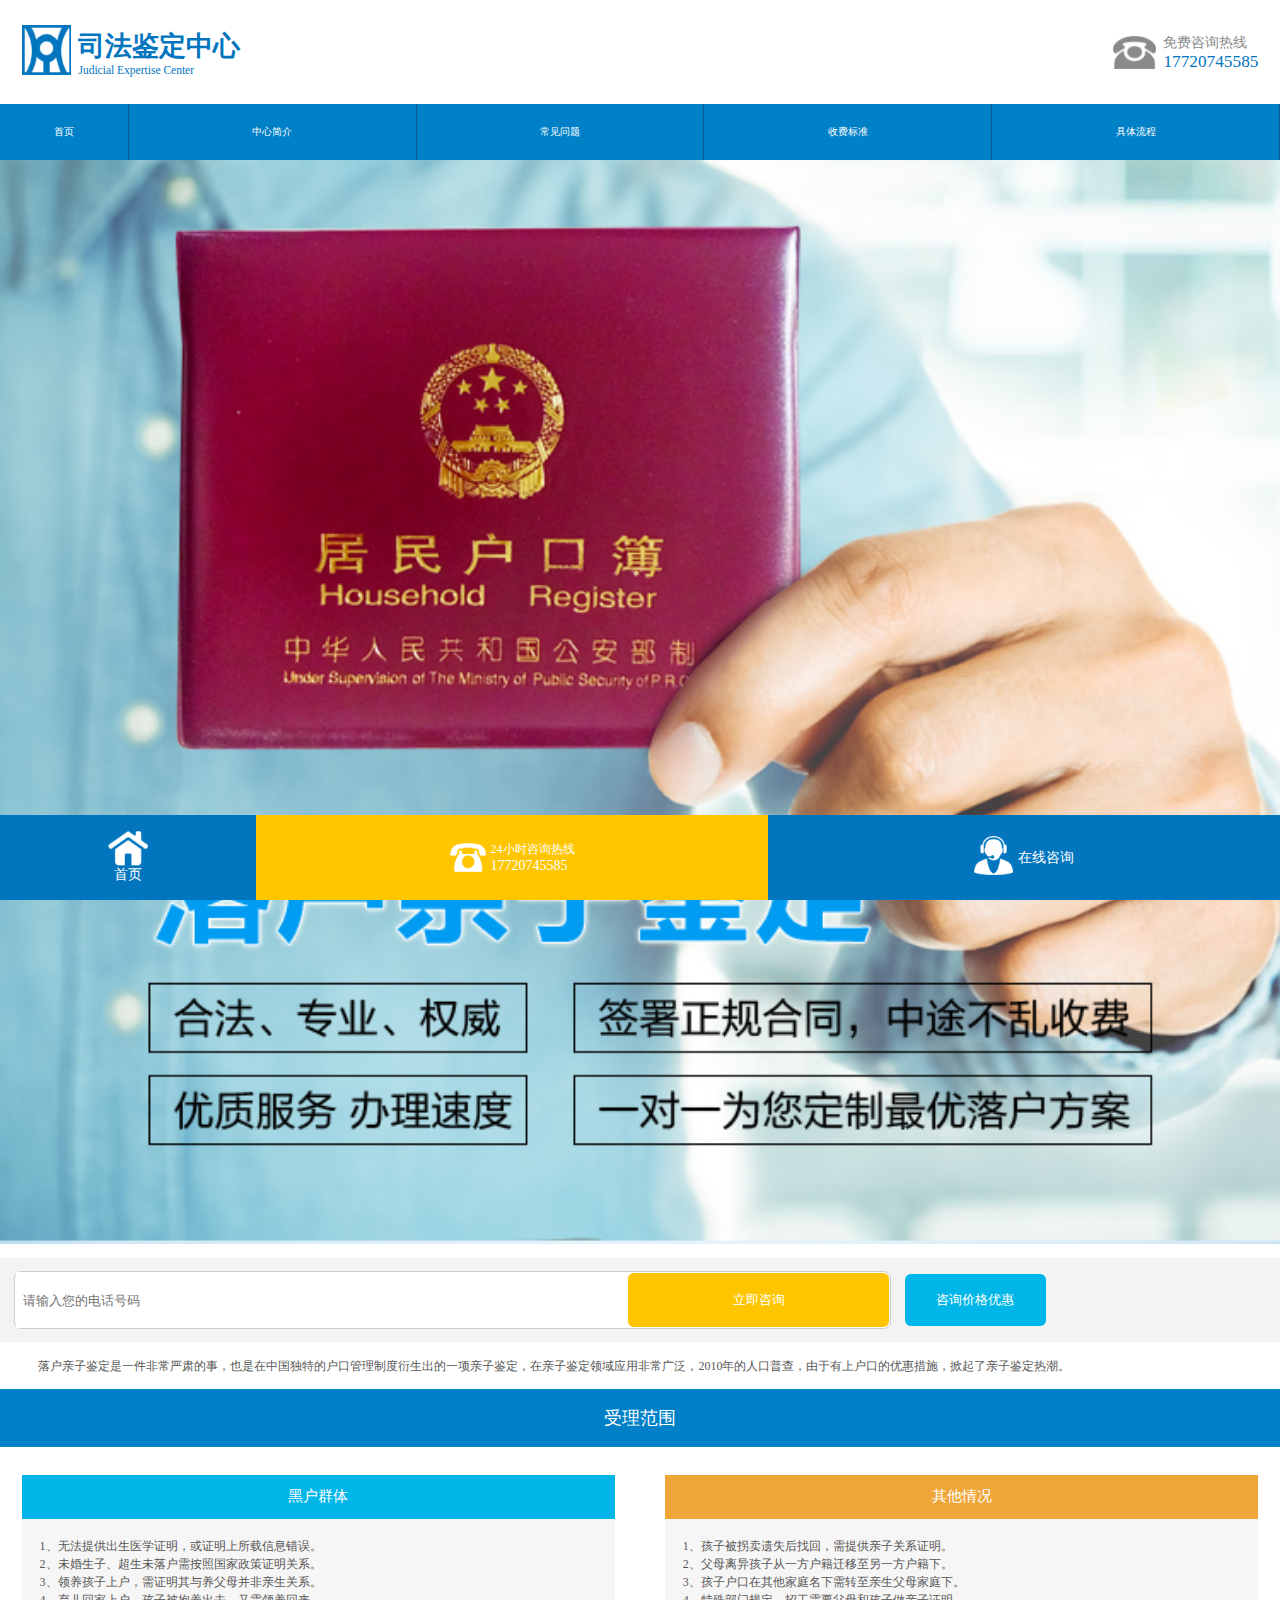
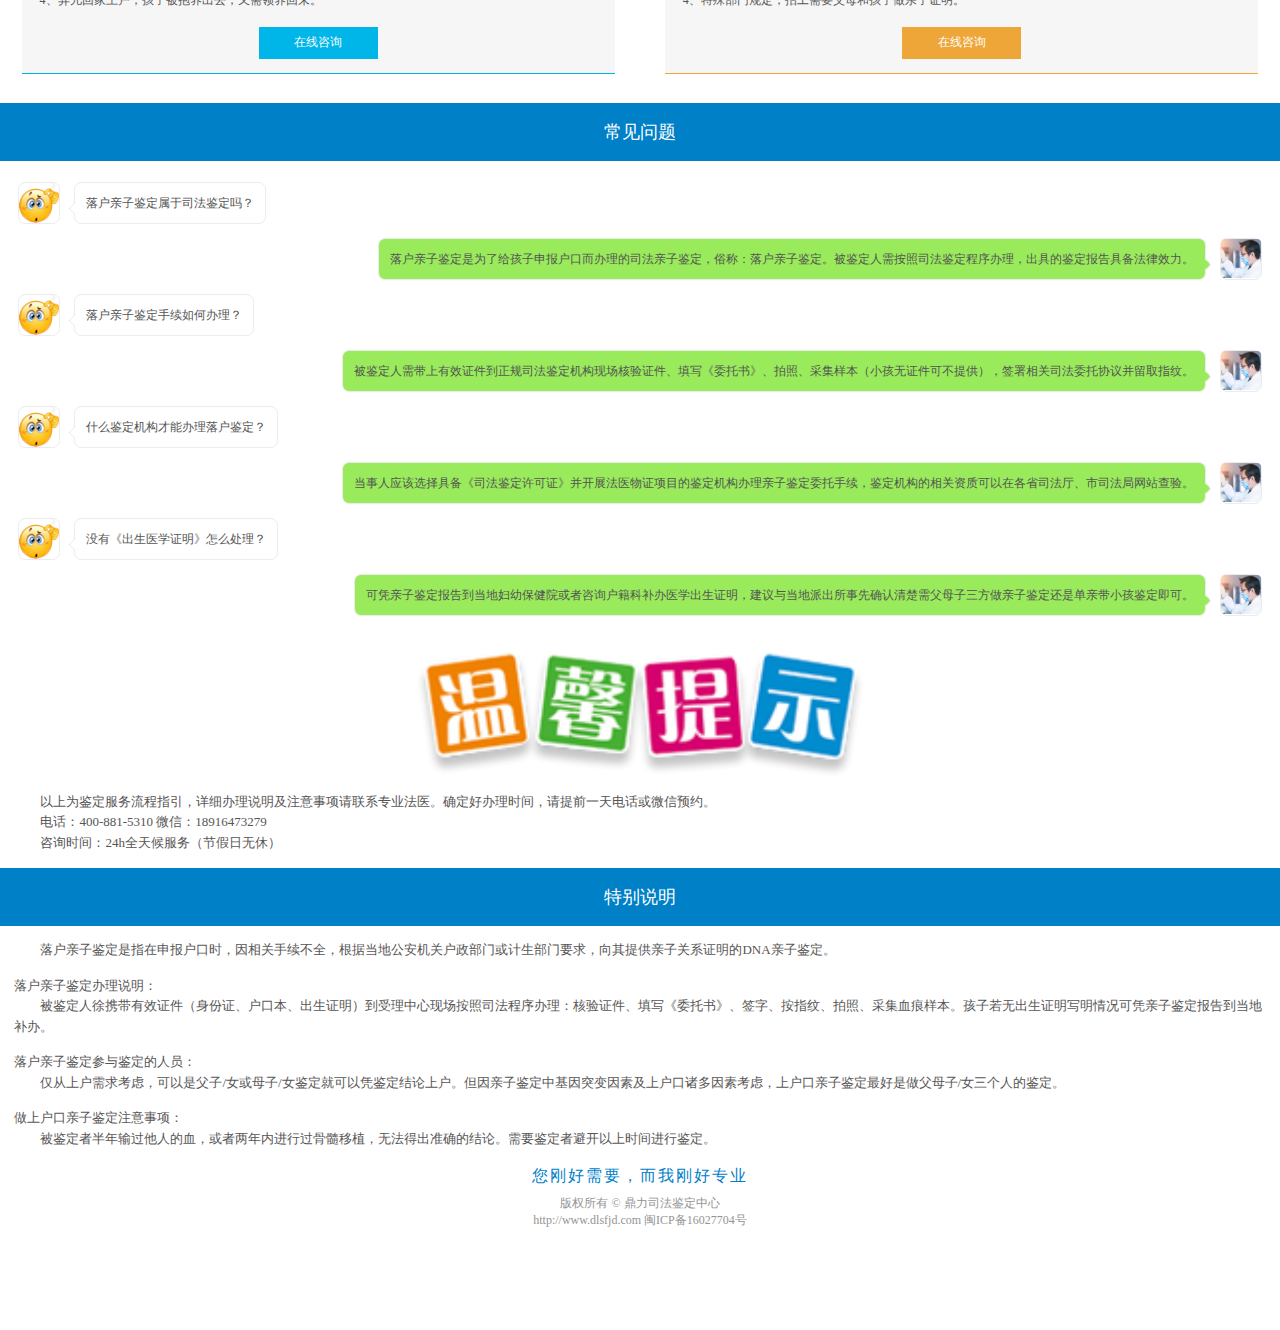
<file: luohu.html>
<!DOCTYPE html>
<html lang="en">

<head>
    <meta charset="UTF-8">
    <meta content="yes" name="apple-mobile-web-app-capable">
    <meta content="yes" name="apple-touch-fullscreen">
    <meta content="telephone=no,email=no" name="format-detection">
    <meta name="viewport" content="width=device-width, initial-scale=1.0, maximum-scale=1.0, user-scalable=no">
    <meta http-equiv="X-UA-Compatible" content="ie=edge">
    <title>document</title>
    <script src="http://g.tbcdn.cn/mtb/lib-flexible/0.3.4/??flexible_css.js,flexible.js"></script>
    <link rel="stylesheet" href="css/swiper.css">
    <link rel="stylesheet" href="css/index.min.css">


</head>

<body>
    <div class="header flex_between">
        <div class="header_left flex_base">
            <a href="index.html"><img src="img/logo.png" /></a>
            <div class="logoinfo">
                <p>司法鉴定中心</p>
                <p>Judicial Expertise Center</p>
            </div>
        </div>
        <div class="header_right">
            <a href="tel://17720745585" class="flex_base">
                <img src="img/icon-tel.png" />
                <div class="contact">
                    <p>免费咨询热线</p>
                    <p>17720745585</p>
                </div>
            </a>
        </div>

    </div>
    <!-- 导航 -->
    <div class="navbar">
        <ul class="flex">
            <li><a href="index.html">首页</a></li>
            <li><a href="profile.html">中心简介</a></li>
            <li><a href="question.html">常见问题</a></li>
            <li><a href="free.html">收费标准</a></li>
            <li><a href="process.html">具体流程</a></li>
        </ul>
    </div>
    <!-- 轮播 -->
    <div class="bannerbox">
        <div class="swiper-container">
            <div class="swiper-wrapper">
                <div class="swiper-slide"><img src="img/lh.png" /></div>
                <div class="swiper-slide"><img src="img/lh.png" /></div>
                <div class="swiper-slide"><img src="img/lh.png" /></div>
            </div>
        </div>
    </div>

    <div class="zixunbox">
        <div class="zixunleft">
            <div class="inputwrap">
                <input type="text" placeholder="请输入您的电话号码" />
                <p><a href="#">立即咨询</a></p>
            </div>
        </div>
        <div class="zixunright">
            <p><a href="#">咨询价格优惠</a></p>
        </div>
    </div>

    <div class="wenbox">
        <p>落户亲子鉴定是一件非常严肃的事，也是在中国独特的户口管理制度衍生出的一项亲子鉴定，在亲子鉴定领域应用非常广泛，2010年的人口普查，由于有上户口的优惠措施，掀起了亲子鉴定热潮。</p>

    </div>
    <div class="maincontent">
        <p class="main_title">受理范围</p>
        <div class="lhbox flex_base">
            <div class="luwrap">
                <p>黑户群体</p>
                <div class="lhcontent">
                    <p>1、无法提供出生医学证明，或证明上所载信息错误。</p>
                    <p>2、未婚生子、超生未落户需按照国家政策证明关系。</p>
                    <p>3、领养孩子上户，需证明其与养父母并非亲生关系。</p>
                    <p>4、弃儿回家上户，孩子被抱养出去，又需领养回来。</p>
                </div>
                <p><a href="#">在线咨询</a></p>
            </div>
            <div class="luwrap">
                <p>其他情况</p>
                <div class="lhcontent">
                    <p>1、孩子被拐卖遗失后找回，需提供亲子关系证明。</p>
                    <p>2、父母离异孩子从一方户籍迁移至另一方户籍下。</p>
                    <p>3、孩子户口在其他家庭名下需转至亲生父母家庭下。</p>
                    <p>4、特殊部门规定，招工需要父母和孩子做亲子证明。</p>
                </div>
                <p><a href="#">在线咨询</a></p>
            </div>
        </div>
    </div>

    <div class="fwbox">
        <p class="main_title">常见问题</p>
        <div class="online">
            <div class="people1">
                <div class="people1_left">
                    <img src="img/peple1.png" />
                </div>
                <div class="ltbox">
                    <p>落户亲子鉴定属于司法鉴定吗？</p>
                </div>
            </div>
            <div class="people2">
                <div class="ltbox2">
                    <p>落户亲子鉴定是为了给孩子申报户口而办理的司法亲子鉴定，俗称：落户亲子鉴定。被鉴定人需按照司法鉴定程序办理，出具的鉴定报告具备法律效力。
                    </p>
                </div>
                <div class="people2_left">
                    <img src="img/peple2.png" />
                </div>

            </div>
            <div class="people1">
                <div class="people1_left">
                    <img src="img/peple1.png" />
                </div>
                <div class="ltbox">
                    <p>落户亲子鉴定手续如何办理？</p>
                </div>
            </div>
            <div class="people2">
                <div class="ltbox2">
                    <p>被鉴定人需带上有效证件到正规司法鉴定机构现场核验证件、填写《委托书》、拍照、采集样本（小孩无证件可不提供），签署相关司法委托协议并留取指纹。</p>
                </div>
                <div class="people2_left">
                    <img src="img/peple2.png" />
                </div>

            </div>
            <div class="people1">
                <div class="people1_left">
                    <img src="img/peple1.png" />
                </div>
                <div class="ltbox">
                    <p>什么鉴定机构才能办理落户鉴定？</p>
                </div>
            </div>
            <div class="people2">
                <div class="ltbox2">
                    <p>当事人应该选择具备《司法鉴定许可证》并开展法医物证项目的鉴定机构办理亲子鉴定委托手续，鉴定机构的相关资质可以在各省司法厅、市司法局网站查验。
                    </p>
                </div>
                <div class="people2_left">
                    <img src="img/peple2.png" />
                </div>
            </div>
            <div class="people1">
                <div class="people1_left">
                    <img src="img/peple1.png" />
                </div>
                <div class="ltbox">
                    <p>没有《出生医学证明》怎么处理？</p>
                </div>
            </div>
            <div class="people2">
                <div class="ltbox2">
                    <p>可凭亲子鉴定报告到当地妇幼保健院或者咨询户籍科补办医学出生证明，建议与当地派出所事先确认清楚需父母子三方做亲子鉴定还是单亲带小孩鉴定即可。</p>
                </div>
                <div class="people2_left">
                    <img src="img/peple2.png" />
                </div>
            </div>

        </div>
    </div>
    <!-- 温馨提示 -->
    <div class="tipbox">
        <div class="tipimg flex_base">
            <img src="img/wxts.png" />
        </div>
        <div class="tipcontent">
            <p>以上为鉴定服务流程指引，详细办理说明及注意事项请联系专业法医。确定好办理时间，请提前一天电话或微信预约。</p>
            <p>电话：400-881-5310 微信：18916473279</p>
            <p>咨询时间：24h全天候服务（节假日无休）</p>
        </div>
    </div>
    <!-- 特别说明 -->
    <div class="smbox">
        <p class="main_title">特别说明</p>
        <div class="tipcontent">
            <p class="mb2">落户亲子鉴定是指在申报户口时，因相关手续不全，根据当地公安机关户政部门或计生部门要求，向其提供亲子关系证明的DNA亲子鉴定。</p>
            <p class="text-indent0">落户亲子鉴定办理说明：</p>
            <p class="mb2">被鉴定人徐携带有效证件（身份证、户口本、出生证明）到受理中心现场按照司法程序办理：核验证件、填写《委托书》、签字、按指纹、拍照、采集血痕样本。孩子若无出生证明写明情况可凭亲子鉴定报告到当地补办。</p>
            <p class="text-indent0">落户亲子鉴定参与鉴定的人员：</p>
            <p class="mb2">仅从上户需求考虑，可以是父子/女或母子/女鉴定就可以凭鉴定结论上户。但因亲子鉴定中基因突变因素及上户口诸多因素考虑，上户口亲子鉴定最好是做父母子/女三个人的鉴定。</p>
            <p class="text-indent0">做上户口亲子鉴定注意事项：</p>
            <p>被鉴定者半年输过他人的血，或者两年内进行过骨髓移植，无法得出准确的结论。需要鉴定者避开以上时间进行鉴定。</p>
        </div>
    </div>
    <div class="endbox">
        <p>您刚好需要，而我刚好专业</p>
        <p>版权所有 © 鼎力司法鉴定中心</p>
        <p>http://www.dlsfjd.com 闽ICP备16027704号</p>
    </div>

    <div class="bottom">
        <div class="bottom_left">
            <a href="index.html" class="flex_basec">
                <img src="img/icon-home.png" />
                <p>首页</p>
            </a>
        </div>
        <div class="bottom_middle">
            <a href="tel://17720745585" class="flex">
                <div class="imgbox3">
                    <img src="img/icon-tel2.png" />
                </div>
                <div class="tel">
                    <p>24小时咨询热线</p>
                    <p>17720745585</p>
                </div>
            </a>
        </div>
        <div class="bottom_right">
            <a href="#" class="flex">
                <div class="imgbox4">
                    <img src="img/icon-contact.png" />
                </div>
                <p>在线咨询</p>
            </a>
        </div>
    </div>
    <script src="js/jquery-1.9.1.min.js"></script>
    <script src="js/swiper.min.js"></script>
    <script src="js/flexible.js"></script>
    <script>
        var swiper = new Swiper('.bannerbox .swiper-container', {
            spaceBetween: 0,
            centeredSlides: true,
            loop: true,
            autoplay: {
                delay: 2500,
                disableOnInteraction: false,
            }
        });
    </script>
</body>

</html>
</file>
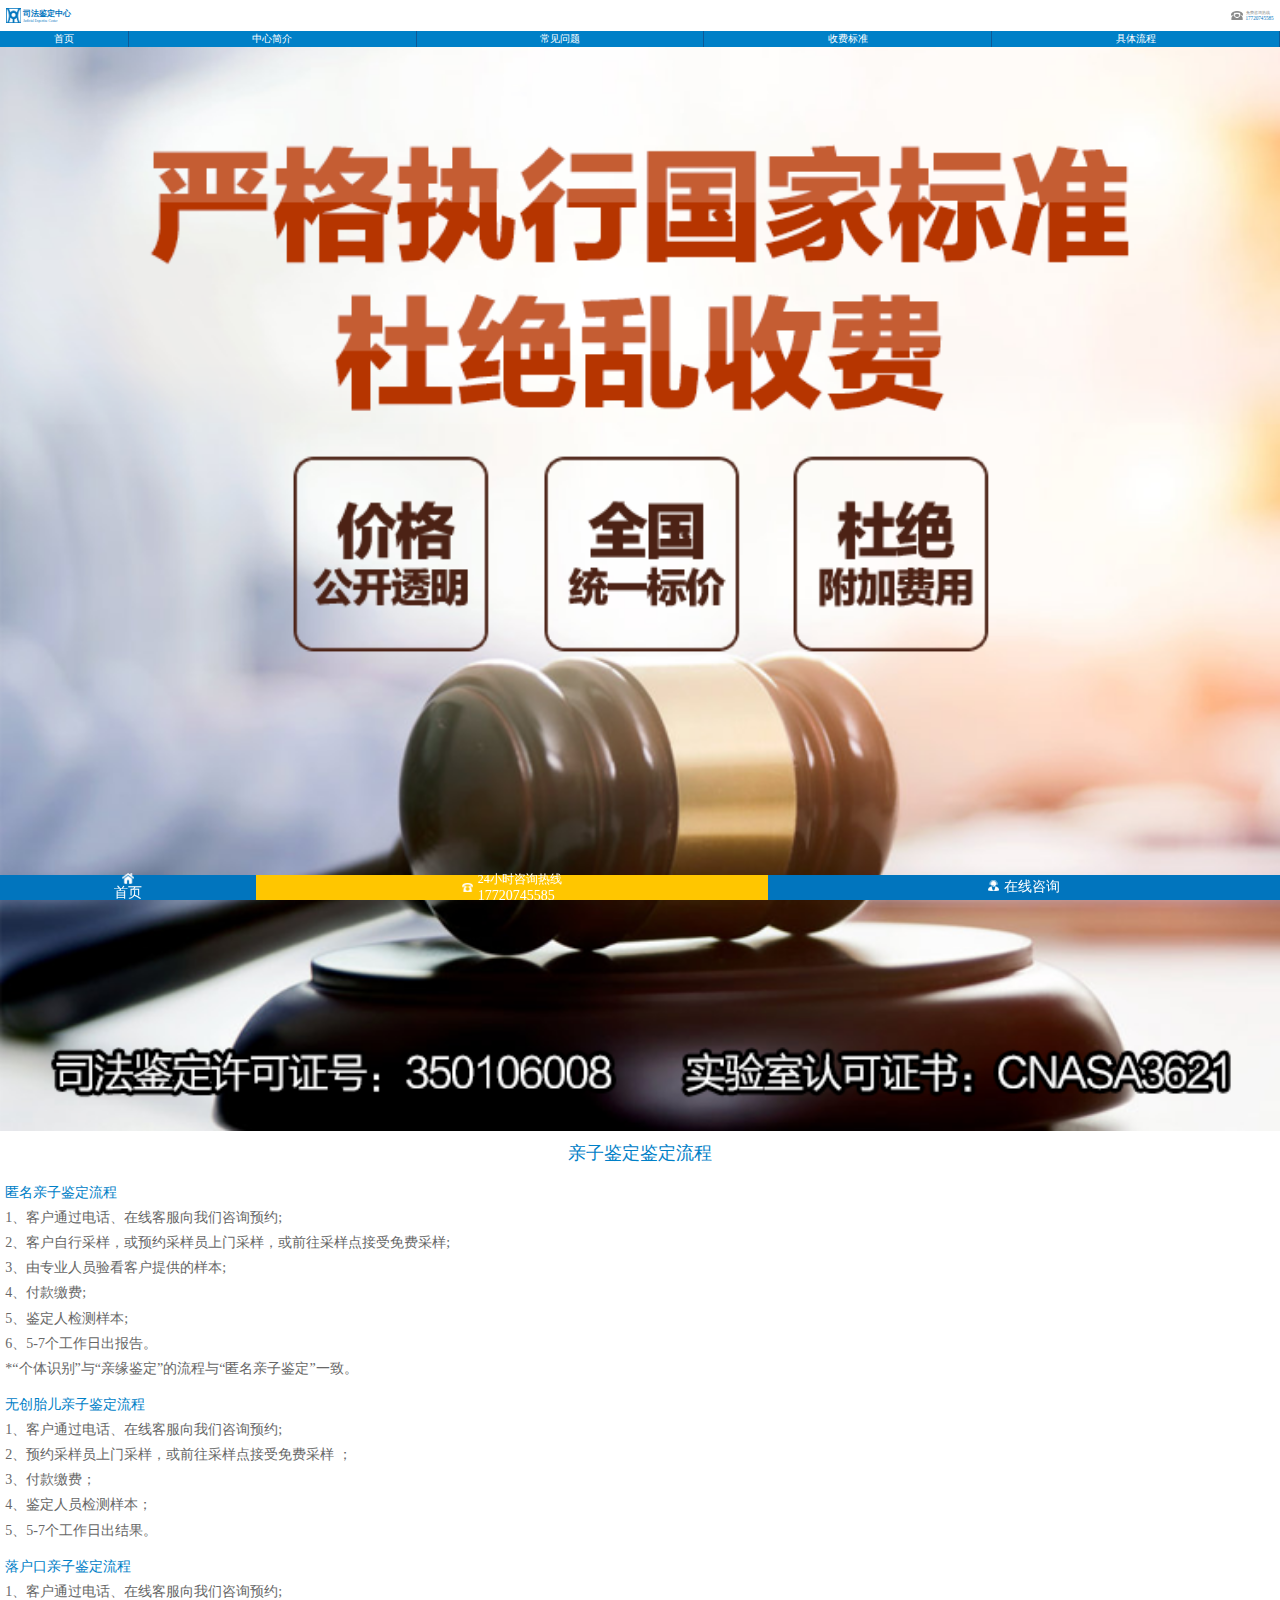
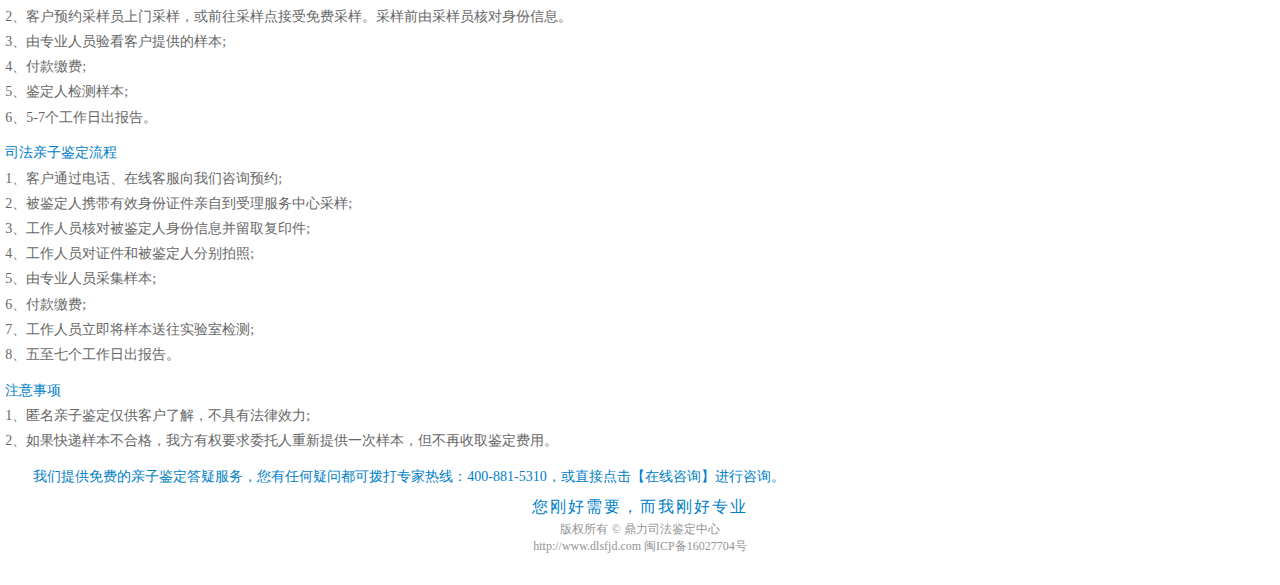
<file: process.html>
<!DOCTYPE html>
<html lang="en">

<head>
    <meta charset="UTF-8">
    <meta name="viewport" content="width=device-width, initial-scale=1.0">
    <meta http-equiv="X-UA-Compatible" content="ie=edge">
    <title>流程</title>
    <script src="http://g.tbcdn.cn/mtb/lib-flexible/0.3.4/??flexible_css.js,flexible.js"></script>
    <link rel="stylesheet" href="css/swiper.css">
    <link rel="stylesheet" href="css/index.min.css">
</head>

<body>
    <div class="header flex_between">
        <div class="header_left flex_base">
            <img src="img/logo.png" />
            <div class="logoinfo">
                <p>司法鉴定中心</p>
                <p>Judicial Expertise Center</p>
            </div>
        </div>
        <div class="header_right">
            <a href="tel://17720745585" class="flex_base">
                <img src="img/icon-tel.png" />
                <div class="contact">
                    <p>免费咨询热线</p>
                    <p>17720745585</p>
                </div>
            </a>
        </div>
    </div>
    <!-- 导航 -->
    <div class="navbar">
        <ul class="flex">
            <li><a href="index.html">首页</a></li>
            <li><a href="profile.html">中心简介</a></li>
            <li><a href="question.html">常见问题</a></li>
            <li><a href="free.html">收费标准</a></li>
            <li><a href="process.html">具体流程</a></li>
        </ul>
    </div>
    <!-- 轮播 -->
    <div class="bannerbox">
        <div class="swiper-container">
            <div class="swiper-wrapper">
                <div class="swiper-slide"><img src="img/banner01.png" /></div>
                <div class="swiper-slide"><img src="img/banner02.png" /></div>
                <div class="swiper-slide"><img src="img/banner03.png" /></div>
            </div>
        </div>
    </div>

    <div class="articlebox">
        <p class="title">亲子鉴定鉴定流程</p>
        <section>
            <p class="question">匿名亲子鉴定流程</p>
            <p class="answer text-indent0 text-indent0">1、客户通过电话、在线客服向我们咨询预约;</p>
            <p class="answer text-indent0">2、客户自行采样，或预约采样员上门采样，或前往采样点接受免费采样;</p>
            <p class="answer text-indent0">3、由专业人员验看客户提供的样本;</p>
            <p class="answer text-indent0">4、付款缴费;</p>
            <p class="answer text-indent0">5、鉴定人检测样本;</p>
            <p class="answer text-indent0">6、5-7个工作日出报告。</p>
            <p class="answer text-indent0">*“个体识别”与“亲缘鉴定”的流程与“匿名亲子鉴定”一致。</p>
        </section>
        <section>
            <p class="question">无创胎儿亲子鉴定流程 </p>
            <p class="answer text-indent0">1、客户通过电话、在线客服向我们咨询预约;</p>
            <p class="answer text-indent0">2、预约采样员上门采样，或前往采样点接受免费采样 ；</p>
            <p class="answer text-indent0">3、付款缴费；</p>
            <p class="answer text-indent0">4、鉴定人员检测样本；</p>
            <p class="answer text-indent0">5、5-7个工作日出结果。</p>
        </section>
        <section>
            <p class="question">落户口亲子鉴定流程 </p>
            <p class="answer text-indent0">1、客户通过电话、在线客服向我们咨询预约;</p>
            <p class="answer text-indent0">2、客户预约采样员上门采样，或前往采样点接受免费采样。采样前由采样员核对身份信息。</p>
            <p class="answer text-indent0">3、由专业人员验看客户提供的样本;</p>
            <p class="answer text-indent0">4、付款缴费;</p>
            <p class="answer text-indent0">5、鉴定人检测样本;</p>
            <p class="answer text-indent0">6、5-7个工作日出报告。</p>
        </section>
        <section>
            <p class="question">司法亲子鉴定流程</p>
            <p class="answer text-indent0">1、客户通过电话、在线客服向我们咨询预约;</p>
            <p class="answer text-indent0">2、被鉴定人携带有效身份证件亲自到受理服务中心采样;</p>
            <p class="answer text-indent0">3、工作人员核对被鉴定人身份信息并留取复印件;</p>
            <p class="answer text-indent0">4、工作人员对证件和被鉴定人分别拍照;</p>
            <p class="answer text-indent0">5、由专业人员采集样本;</p>
            <p class="answer text-indent0">6、付款缴费;</p>
            <p class="answer text-indent0">7、工作人员立即将样本送往实验室检测;</p>
            <p class="answer text-indent0">8、五至七个工作日出报告。</p>
        </section>
        <section>
            <p class="question">注意事项</p>
            <p class="answer text-indent0"> 1、匿名亲子鉴定仅供客户了解，不具有法律效力;</p>
            <p class="answer text-indent0"> 2、如果快递样本不合格，我方有权要求委托人重新提供一次样本，但不再收取鉴定费用。</p>
        </section>
        <section>
            <p class="question text-indent">我们提供免费的亲子鉴定答疑服务，您有任何疑问都可拨打专家热线：400-881-5310，或直接点击【在线咨询】进行咨询。</p>
        </section>
    </div>
    <!-- 底部 -->
    <div class="endbox">
        <p>您刚好需要，而我刚好专业</p>
        <p>版权所有 © 鼎力司法鉴定中心</p>
        <p>http://www.dlsfjd.com 闽ICP备16027704号</p>
    </div>
    <div class="bottom">
        <div class="bottom_left">
            <a href="index.html" class="flex_basec">
                <img src="img/icon-home.png" />
                <p>首页</p>
            </a>
        </div>
        <div class="bottom_middle">
            <a href="tel://17720745585" class="flex">
                <div class="imgbox3">
                    <img src="img/icon-tel2.png" />
                </div>
                <div class="tel">
                    <p>24小时咨询热线</p>
                    <p>17720745585</p>
                </div>
            </a>
        </div>
        <div class="bottom_right">
            <a href="#" class="flex">
                <div class="imgbox4">
                    <img src="img/icon-contact.png" />
                </div>
                <p>在线咨询</p>
            </a>
        </div>
    </div>
    <script src="js/jquery-1.9.1.min.js"></script>
    <script src="js/swiper.min.js" />
    <script src="js/flexible.js"></script>
    <script>
        var swiper = new Swiper('.bannerbox .swiper-container', {
            spaceBetween: 0,
            centeredSlides: true,
            loop: true,
            autoplay: {
                delay: 2500,
                disableOnInteraction: false,
            }
        });
    </script>
</body>

</html>
</file>
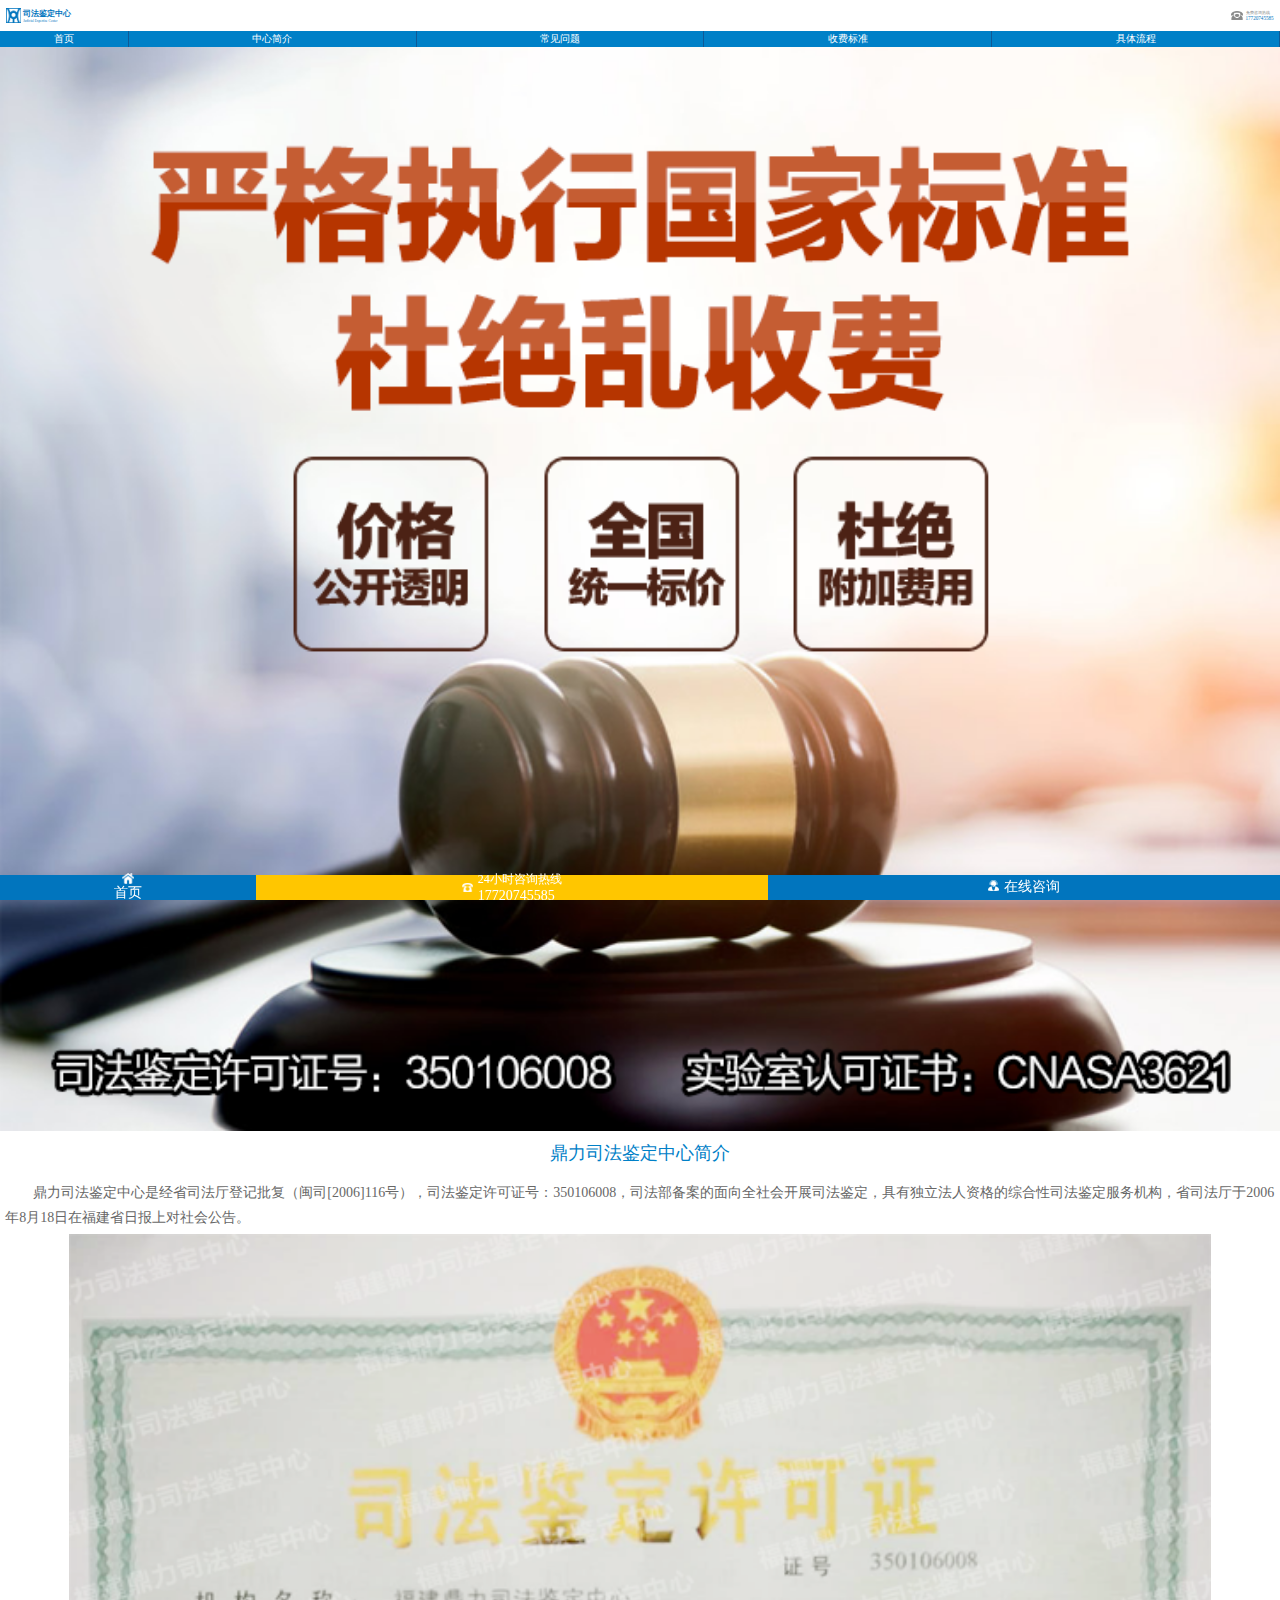
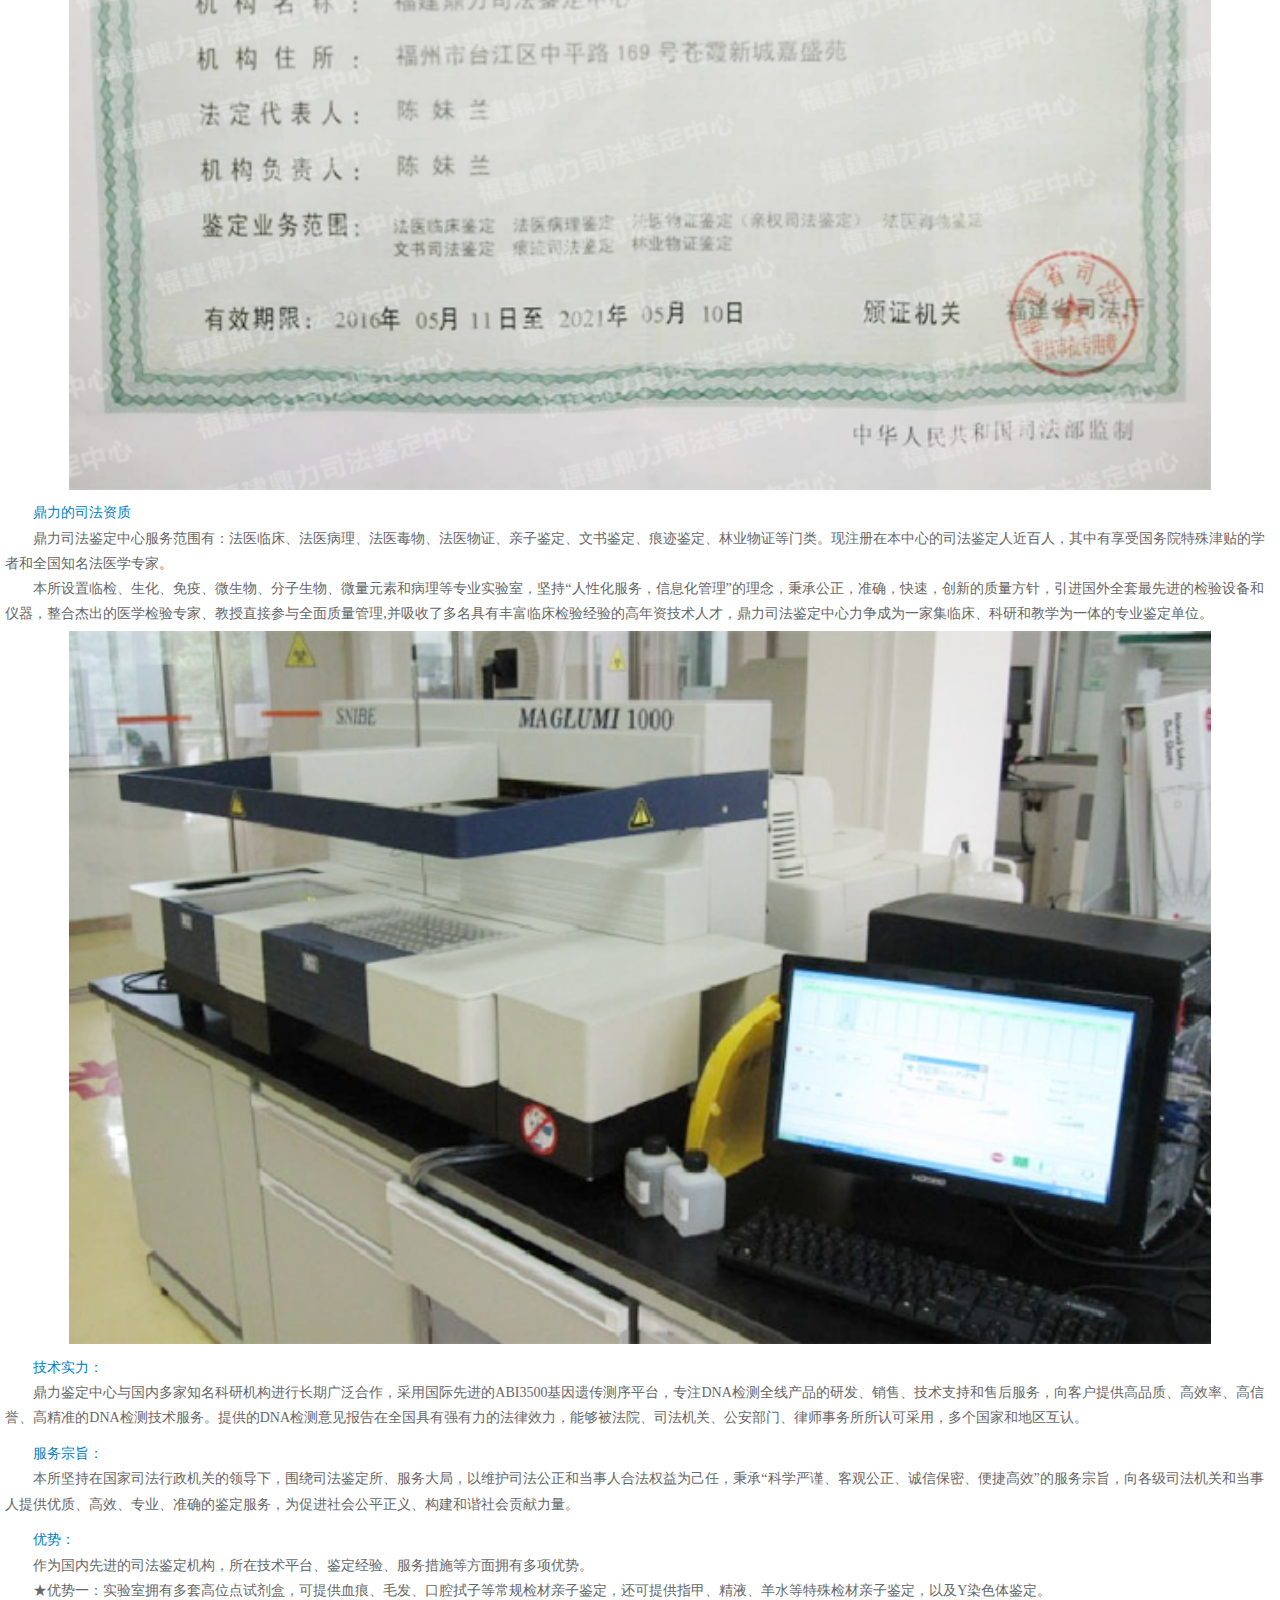
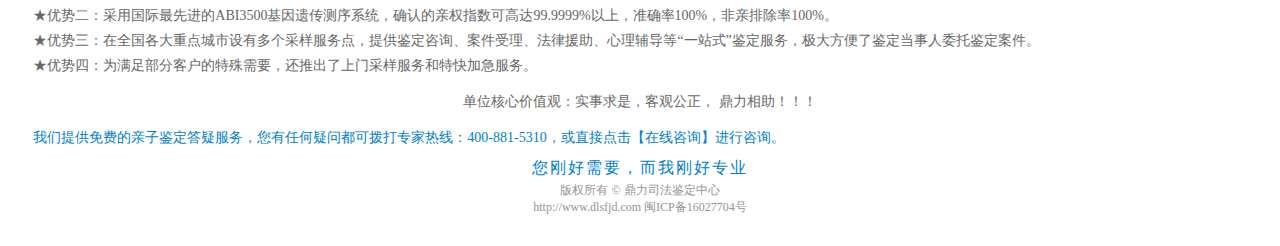
<file: profile.html>
<!DOCTYPE html>
<html lang="en">

<head>
    <meta charset="UTF-8">
    <meta name="viewport" content="width=device-width, initial-scale=1.0">
    <meta http-equiv="X-UA-Compatible" content="ie=edge">
    <title>简介</title>
    <script src="http://g.tbcdn.cn/mtb/lib-flexible/0.3.4/??flexible_css.js,flexible.js"></script>
    <link rel="stylesheet" href="css/swiper.css">
    <link rel="stylesheet" href="css/index.min.css">
</head>

<body>
    <div class="header flex_between">
        <div class="header_left flex_base">
            <img src="img/logo.png" />
            <div class="logoinfo">
                <p>司法鉴定中心</p>
                <p>Judicial Expertise Center</p>
            </div>
        </div>
        <div class="header_right">
            <a href="tel://17720745585" class="flex_base">
                <img src="img/icon-tel.png" />
                <div class="contact">
                    <p>免费咨询热线</p>
                    <p>17720745585</p>
                </div>
            </a>
        </div>
    </div>
    <!-- 导航 -->
    <div class="navbar">
        <ul class="flex">
            <li><a href="index.html">首页</a></li>
            <li><a href="profile.html">中心简介</a></li>
            <li><a href="question.html">常见问题</a></li>
            <li><a href="free.html">收费标准</a></li>
            <li><a href="process.html">具体流程</a></li>
        </ul>
    </div>
    <!-- 轮播 -->
    <div class="bannerbox">
        <div class="swiper-container">
            <div class="swiper-wrapper">
                <div class="swiper-slide"><img src="img/banner01.png" /></div>
                <div class="swiper-slide"><img src="img/banner02.png" /></div>
                <div class="swiper-slide"><img src="img/banner03.png" /></div>
            </div>
        </div>
    </div>

    <div class="articlebox">
        <p class="title">鼎力司法鉴定中心简介</p>
        <section>
            <p class="answer">鼎力司法鉴定中心是经省司法厅登记批复（闽司[2006]116号），司法鉴定许可证号：350106008，司法部备案的面向全社会开展司法鉴定，具有独立法人资格的综合性司法鉴定服务机构，省司法厅于2006年8月18日在福建省日报上对社会公告。</p>
        </section>
        <div class="profileimg">
            <img src="img/profile1.png" />
        </div>
        <section>
            <p class="question text-indent">鼎力的司法资质</p>
            <p class="answer">鼎力司法鉴定中心服务范围有：法医临床、法医病理、法医毒物、法医物证、亲子鉴定、文书鉴定、痕迹鉴定、林业物证等门类。现注册在本中心的司法鉴定人近百人，其中有享受国务院特殊津贴的学者和全国知名法医学专家。</p>
            <p class="answer">本所设置临检、生化、免疫、微生物、分子生物、微量元素和病理等专业实验室，坚持“人性化服务，信息化管理”的理念，秉承公正，准确，快速，创新的质量方针，引进国外全套最先进的检验设备和仪器，整合杰出的医学检验专家、教授直接参与全面质量管理,并吸收了多名具有丰富临床检验经验的高年资技术人才，鼎力司法鉴定中心力争成为一家集临床、科研和教学为一体的专业鉴定单位。</p>
        </section>
        <div class="profileimg">
            <img src="img/profile2.png" />
        </div>
        <section>
            <p class="question text-indent">技术实力：</p>
            <p class="answer">鼎力鉴定中心与国内多家知名科研机构进行长期广泛合作，采用国际先进的ABI3500基因遗传测序平台，专注DNA检测全线产品的研发、销售、技术支持和售后服务，向客户提供高品质、高效率、高信誉、高精准的DNA检测技术服务。提供的DNA检测意见报告在全国具有强有力的法律效力，能够被法院、司法机关、公安部门、律师事务所所认可采用，多个国家和地区互认。</p>
        </section>
        <section>
            <p class="question text-indent">服务宗旨：</p>
            <p class="answer">本所坚持在国家司法行政机关的领导下，围绕司法鉴定所、服务大局，以维护司法公正和当事人合法权益为己任，秉承“科学严谨、客观公正、诚信保密、便捷高效”的服务宗旨，向各级司法机关和当事人提供优质、高效、专业、准确的鉴定服务，为促进社会公平正义、构建和谐社会贡献力量。</p>
        </section>
        <section>
            <p class="question text-indent">优势：</p>
            <p class="answer">作为国内先进的司法鉴定机构，所在技术平台、鉴定经验、服务措施等方面拥有多项优势。</p>
            <p class="answer">★优势一：实验室拥有多套高位点试剂盒，可提供血痕、毛发、口腔拭子等常规检材亲子鉴定，还可提供指甲、精液、羊水等特殊检材亲子鉴定，以及Y染色体鉴定。</p>
            <p class="answer">★优势二：采用国际最先进的ABI3500基因遗传测序系统，确认的亲权指数可高达99.9999%以上，准确率100%，非亲排除率100%。 </p>
            <p class="answer">★优势三：在全国各大重点城市设有多个采样服务点，提供鉴定咨询、案件受理、法律援助、心理辅导等“一站式”鉴定服务，极大方便了鉴定当事人委托鉴定案件。 </p>
            <p class="answer">★优势四：为满足部分客户的特殊需要，还推出了上门采样服务和特快加急服务。</p>
            <p class="answer" 　本所具有独立的法医物证鉴定资格，亲子鉴定结果可作为独立司法鉴定依据，广泛应用于：移民留学、法庭证据、户籍申报等领域。 </p>
        </section>
        <section>
            <p class="answer text-indent0 text-center"> 单位核心价值观：实事求是，客观公正， 鼎力相助！！！</p>
        </section>
        <section>
            <p class="question text-indent">我们提供免费的亲子鉴定答疑服务，您有任何疑问都可拨打专家热线：400-881-5310，或直接点击【在线咨询】进行咨询。</p>
        </section>
    </div>
    <!-- 底部 -->
    <div class="endbox">
        <p>您刚好需要，而我刚好专业</p>
        <p>版权所有 © 鼎力司法鉴定中心</p>
        <p>http://www.dlsfjd.com 闽ICP备16027704号</p>
    </div>
    <div class="bottom">
        <div class="bottom_left">
            <a href="index.html" class="flex_basec">
                <img src="img/icon-home.png" />
                <p>首页</p>
            </a>
        </div>
        <div class="bottom_middle">
            <a href="tel://17720745585" class="flex">
                <div class="imgbox3">
                    <img src="img/icon-tel2.png" />
                </div>
                <div class="tel">
                    <p>24小时咨询热线</p>
                    <p>17720745585</p>
                </div>
            </a>
        </div>
        <div class="bottom_right">
            <a href="#" class="flex">
                <div class="imgbox4">
                    <img src="img/icon-contact.png" />
                </div>
                <p>在线咨询</p>
            </a>
        </div>
    </div>
    <script src="js/jquery-1.9.1.min.js"></script>
    <script src="js/swiper.min.js" />
    <script src="js/flexible.js"></script>
    <script>
        var swiper = new Swiper('.bannerbox .swiper-container', {
            spaceBetween: 0,
            centeredSlides: true,
            loop: true,
            autoplay: {
                delay: 2500,
                disableOnInteraction: false,
            }
        });
    </script>
</body>

</html>
</file>
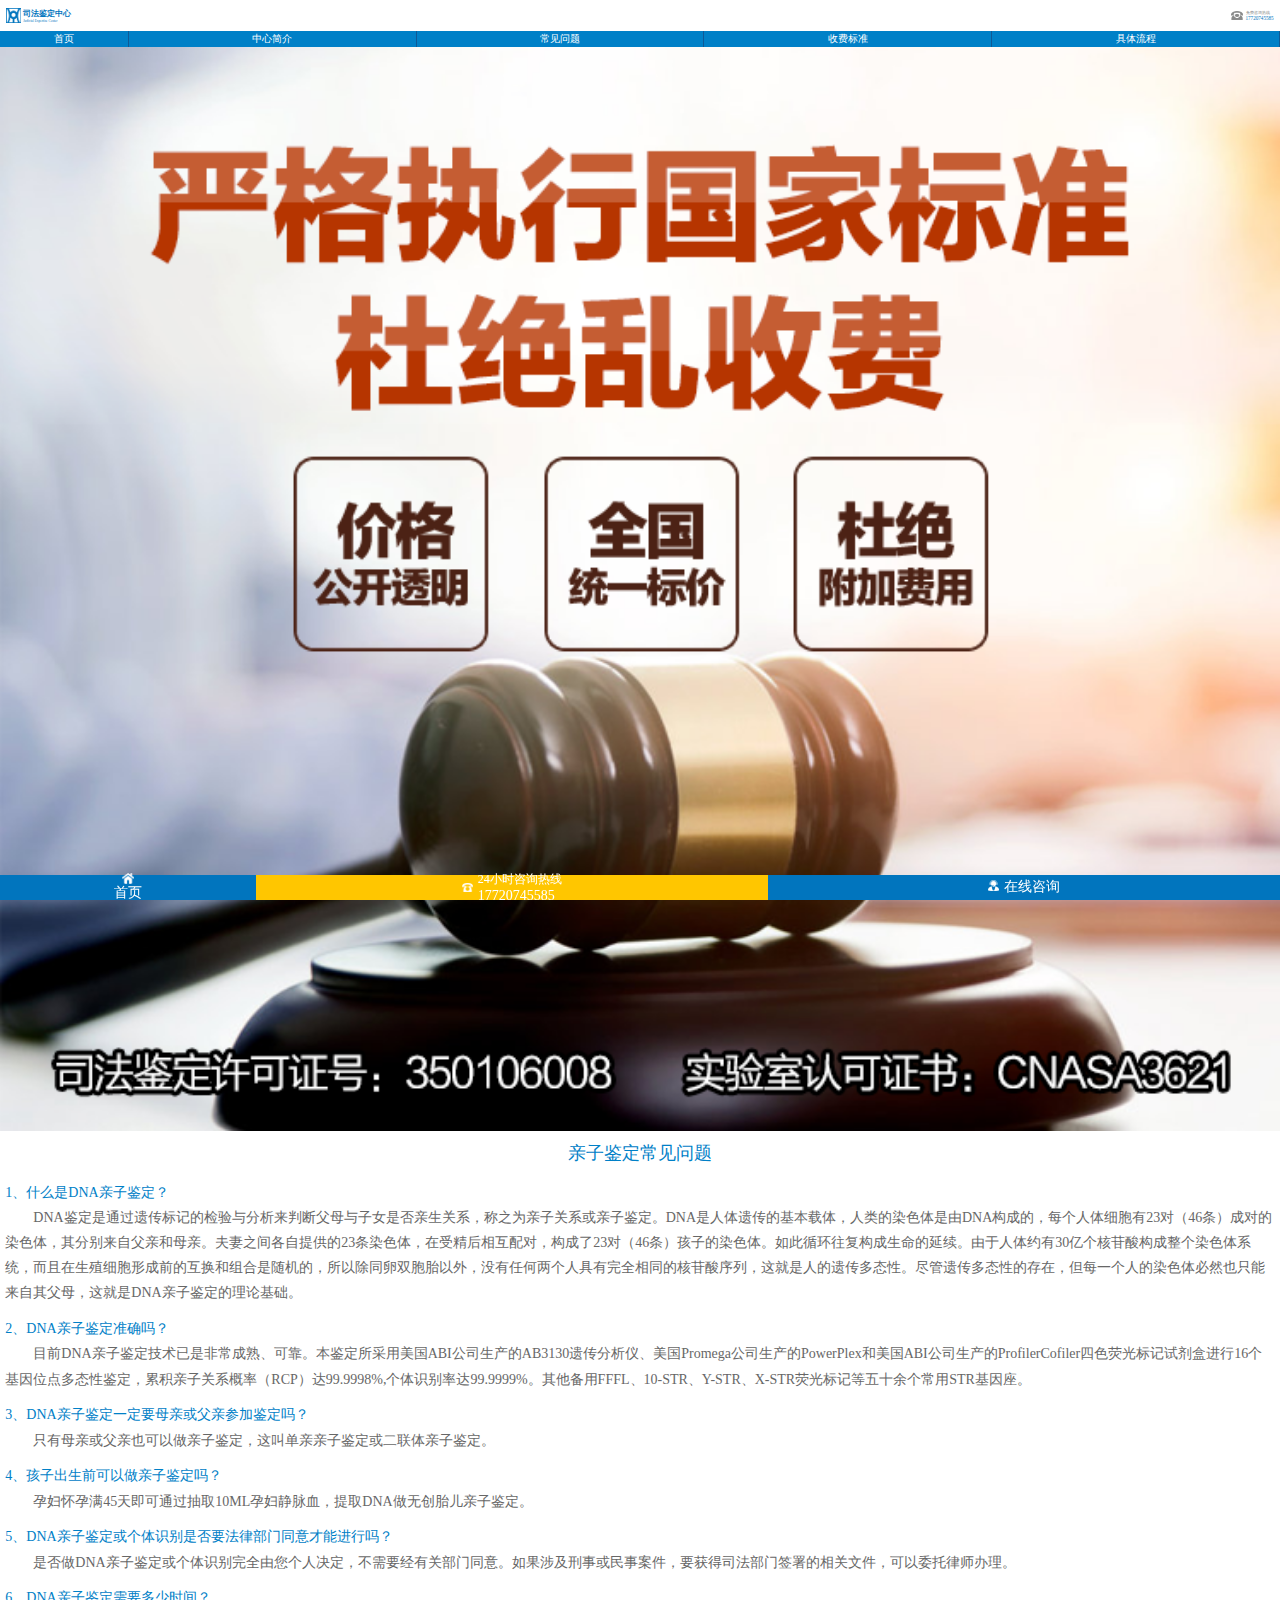
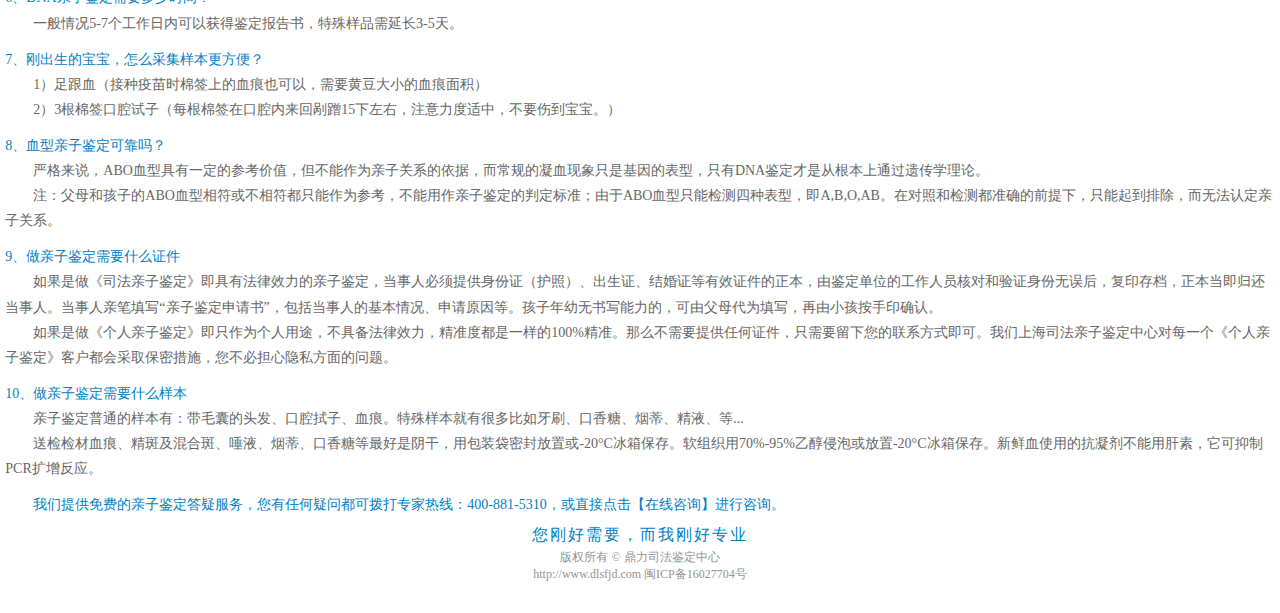
<file: question.html>
<!DOCTYPE html>
<html lang="en">

<head>
    <meta charset="UTF-8">
    <meta name="viewport" content="width=device-width, initial-scale=1.0">
    <meta http-equiv="X-UA-Compatible" content="ie=edge">
    <title>常见问题</title>
    <script src="http://g.tbcdn.cn/mtb/lib-flexible/0.3.4/??flexible_css.js,flexible.js"></script>
    <link rel="stylesheet" href="css/swiper.css">
    <link rel="stylesheet" href="css/index.min.css">
</head>

<body>
    <div class="header flex_between">
        <div class="header_left flex_base">
            <img src="img/logo.png" />
            <div class="logoinfo">
                <p>司法鉴定中心</p>
                <p>Judicial Expertise Center</p>
            </div>
        </div>
        <div class="header_right">
            <a href="tel://17720745585" class="flex_base">
                <img src="img/icon-tel.png" />
                <div class="contact">
                    <p>免费咨询热线</p>
                    <p>17720745585</p>
                </div>
            </a>
        </div>
    </div>
    <!-- 导航 -->
    <div class="navbar">
        <ul class="flex">
            <li><a href="index.html">首页</a></li>
            <li><a href="profile.html">中心简介</a></li>
            <li><a href="question.html">常见问题</a></li>
            <li><a href="free.html">收费标准</a></li>
            <li><a href="process.html">具体流程</a></li>
        </ul>
    </div>
    <!-- 轮播 -->
    <div class="bannerbox">
        <div class="swiper-container">
            <div class="swiper-wrapper">
                <div class="swiper-slide"><img src="img/banner01.png" /></div>
                <div class="swiper-slide"><img src="img/banner02.png" /></div>
                <div class="swiper-slide"><img src="img/banner03.png" /></div>
            </div>
        </div>
    </div>

    <div class="articlebox">
        <p class="title">亲子鉴定常见问题</p>
        <section>
            <p class="question">1、什么是DNA亲子鉴定？</p>
            <p class="answer">DNA鉴定是通过遗传标记的检验与分析来判断父母与子女是否亲生关系，称之为亲子关系或亲子鉴定。DNA是人体遗传的基本载体，人类的染色体是由DNA构成的，每个人体细胞有23对（46条）成对的染色体，其分别来自父亲和母亲。夫妻之间各自提供的23条染色体，在受精后相互配对，构成了23对（46条）孩子的染色体。如此循环往复构成生命的延续。由于人体约有30亿个核苷酸构成整个染色体系统，而且在生殖细胞形成前的互换和组合是随机的，所以除同卵双胞胎以外，没有任何两个人具有完全相同的核苷酸序列，这就是人的遗传多态性。尽管遗传多态性的存在，但每一个人的染色体必然也只能来自其父母，这就是DNA亲子鉴定的理论基础。</p>
        </section>
        <section>
            <p class="question">2、DNA亲子鉴定准确吗？</p>
            <p class="answer">目前DNA亲子鉴定技术已是非常成熟、可靠。本鉴定所采用美国ABI公司生产的AB3130遗传分析仪、美国Promega公司生产的PowerPlex和美国ABI公司生产的ProfilerCofiler四色荧光标记试剂盒进行16个基因位点多态性鉴定，累积亲子关系概率（RCP）达99.9998%,个体识别率达99.9999%。其他备用FFFL、10-STR、Y-STR、X-STR荧光标记等五十余个常用STR基因座。</p>
        </section>
        <section>
            <p class="question">3、DNA亲子鉴定一定要母亲或父亲参加鉴定吗？</p>
            <p class="answer">只有母亲或父亲也可以做亲子鉴定，这叫单亲亲子鉴定或二联体亲子鉴定。</p>
        </section>
        <section>
            <p class="question">4、孩子出生前可以做亲子鉴定吗？</p>
            <p class="answer">孕妇怀孕满45天即可通过抽取10ML孕妇静脉血，提取DNA做无创胎儿亲子鉴定。</p>
        </section>
        <section>
            <p class="question">5、DNA亲子鉴定或个体识别是否要法律部门同意才能进行吗？</p>
            <p class="answer"> 是否做DNA亲子鉴定或个体识别完全由您个人决定，不需要经有关部门同意。如果涉及刑事或民事案件，要获得司法部门签署的相关文件，可以委托律师办理。</p>
        </section>
        <section>
            <p class="question">6、DNA亲子鉴定需要多少时间？</p>
            <p class="answer"> 一般情况5-7个工作日内可以获得鉴定报告书，特殊样品需延长3-5天。</p>
        </section>
        <section>
            <p class="question">7、刚出生的宝宝，怎么采集样本更方便？</p>
            <p class="answer">1）足跟血（接种疫苗时棉签上的血痕也可以，需要黄豆大小的血痕面积）</p>
            <p class="answer">2）3根棉签口腔试子（每根棉签在口腔内来回剐蹭15下左右，注意力度适中，不要伤到宝宝。）</p>
        </section>
        <section>
            <p class="question">8、血型亲子鉴定可靠吗？</p>
            <p class="answer"> 严格来说，ABO血型具有一定的参考价值，但不能作为亲子关系的依据，而常规的凝血现象只是基因的表型，只有DNA鉴定才是从根本上通过遗传学理论。</p>
            <p class="answer">注：父母和孩子的ABO血型相符或不相符都只能作为参考，不能用作亲子鉴定的判定标准；由于ABO血型只能检测四种表型，即A,B,O,AB。在对照和检测都准确的前提下，只能起到排除，而无法认定亲子关系。</p>
        </section>
        <section>
            <p class="question">9、做亲子鉴定需要什么证件</p>
            <p class="answer"> 如果是做《司法亲子鉴定》即具有法律效力的亲子鉴定，当事人必须提供身份证（护照）、出生证、结婚证等有效证件的正本，由鉴定单位的工作人员核对和验证身份无误后，复印存档，正本当即归还当事人。当事人亲笔填写“亲子鉴定申请书”，包括当事人的基本情况、申请原因等。孩子年幼无书写能力的，可由父母代为填写，再由小孩按手印确认。</p>
            <p class="answer">如果是做《个人亲子鉴定》即只作为个人用途，不具备法律效力，精准度都是一样的100%精准。那么不需要提供任何证件，只需要留下您的联系方式即可。我们上海司法亲子鉴定中心对每一个《个人亲子鉴定》客户都会采取保密措施，您不必担心隐私方面的问题。</p>
        </section>
        <section>
            <p class="question">10、做亲子鉴定需要什么样本</p>
            <p class="answer"> 亲子鉴定普通的样本有：带毛囊的头发、口腔拭子、血痕。特殊样本就有很多比如牙刷、口香糖、烟蒂、精液、等...</p>
            <p class="answer">送检检材血痕、精斑及混合斑、唾液、烟蒂、口香糖等最好是阴干，用包装袋密封放置或-20°C冰箱保存。软组织用70%-95%乙醇侵泡或放置-20°C冰箱保存。新鲜血使用的抗凝剂不能用肝素，它可抑制PCR扩增反应。</p>
        </section>
        <section>
            <p class="question text-indent">我们提供免费的亲子鉴定答疑服务，您有任何疑问都可拨打专家热线：400-881-5310，或直接点击【在线咨询】进行咨询。</p>
        </section>
    </div>
    <!-- 底部 -->
    <div class="endbox">
        <p>您刚好需要，而我刚好专业</p>
        <p>版权所有 © 鼎力司法鉴定中心</p>
        <p>http://www.dlsfjd.com 闽ICP备16027704号</p>
    </div>
    <div class="bottom">
        <div class="bottom_left">
            <a href="index.html" class="flex_basec">
                <img src="img/icon-home.png" />
                <p>首页</p>
            </a>
        </div>
        <div class="bottom_middle">
            <a href="tel://17720745585" class="flex">
                <div class="imgbox3">
                    <img src="img/icon-tel2.png" />
                </div>
                <div class="tel">
                    <p>24小时咨询热线</p>
                    <p>17720745585</p>
                </div>
            </a>
        </div>
        <div class="bottom_right">
            <a href="#" class="flex">
                <div class="imgbox4">
                    <img src="img/icon-contact.png" />
                </div>
                <p>在线咨询</p>
            </a>
        </div>
    </div>
    <script src="js/jquery-1.9.1.min.js"></script>
    <script src="js/swiper.min.js" />
    <script src="js/flexible.js"></script>
    <script>
        var swiper = new Swiper('.bannerbox .swiper-container', {
            spaceBetween: 0,
            centeredSlides: true,
            loop: true,
            autoplay: {
                delay: 2500,
                disableOnInteraction: false,
            }
        });
    </script>
</body>

</html>
</file>
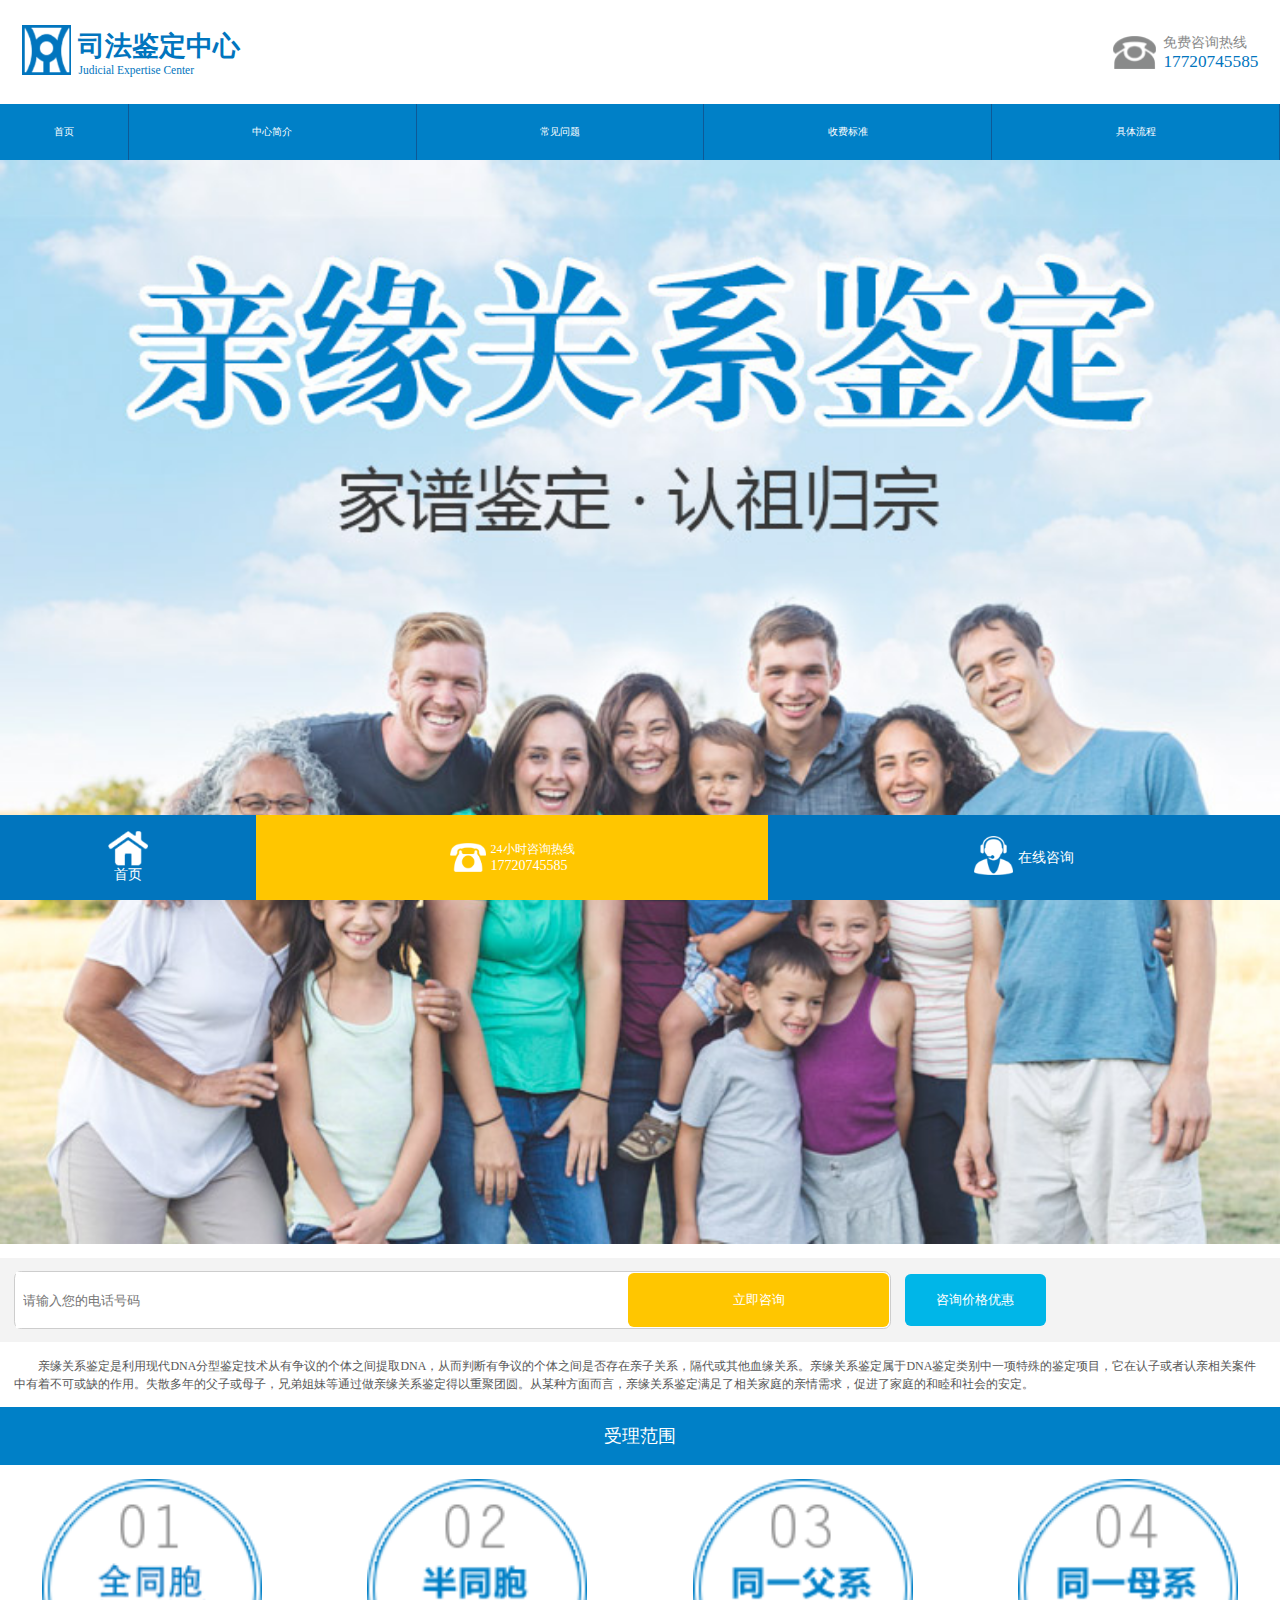
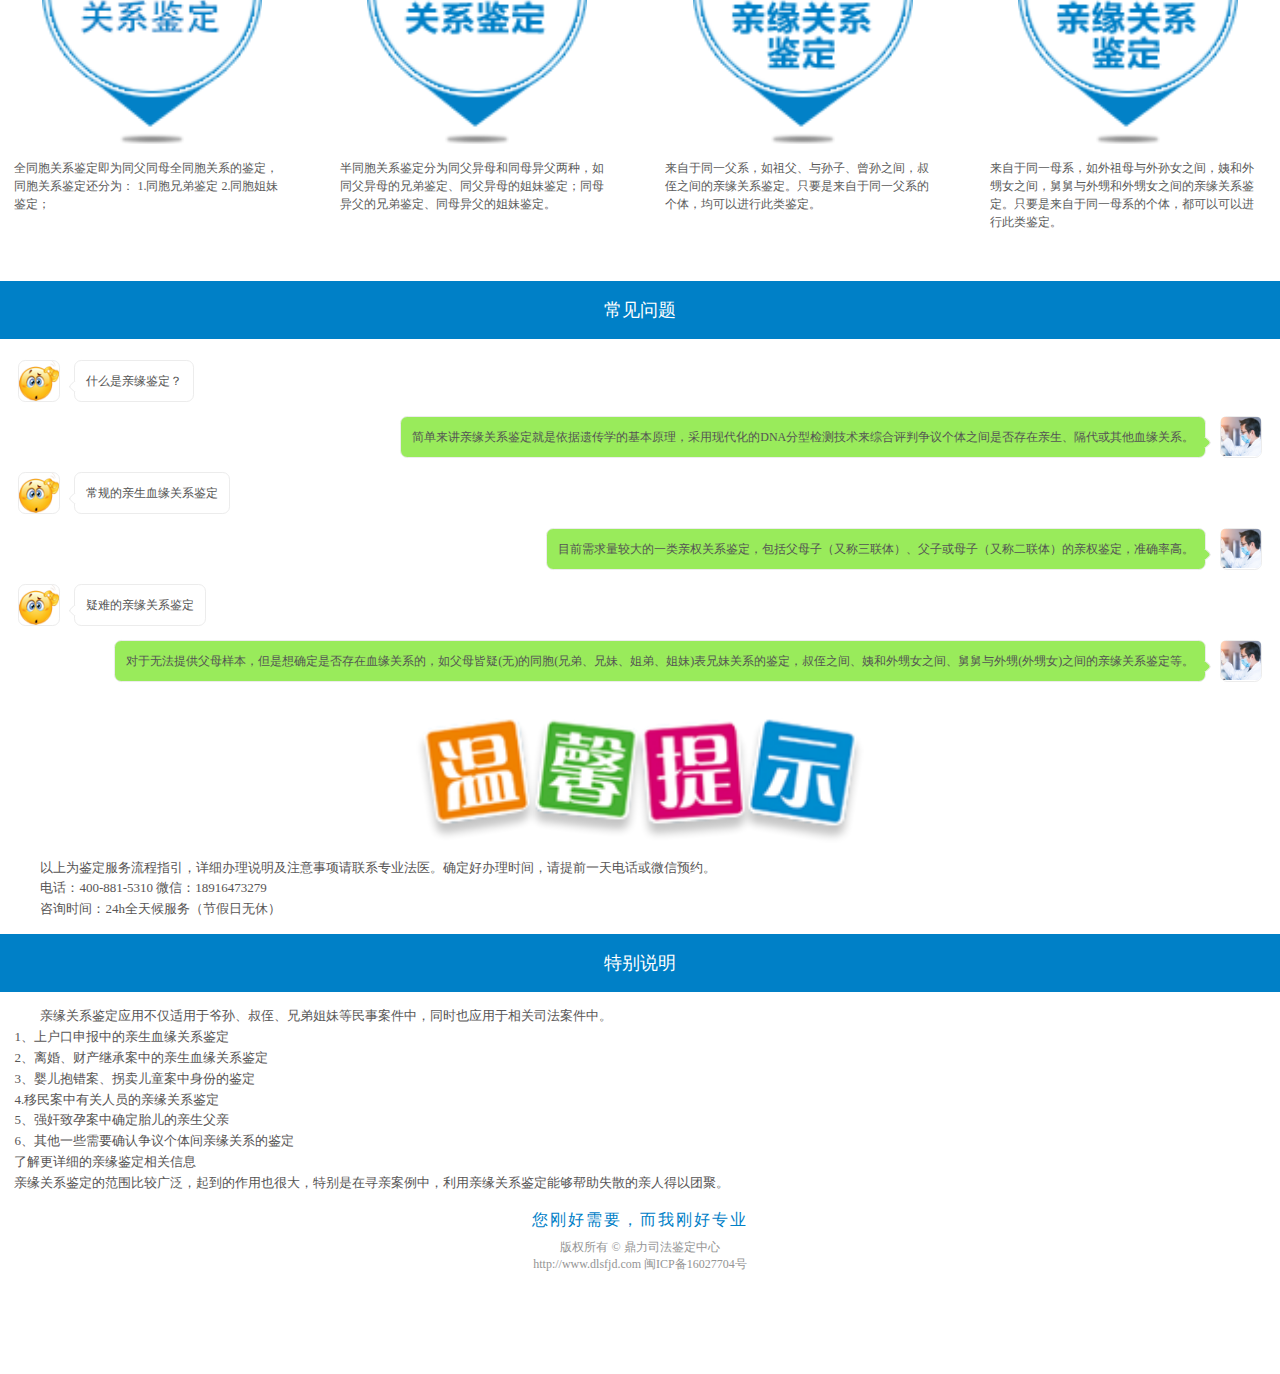
<file: qz.html>
<!DOCTYPE html>
<html lang="en">

<head>
    <meta charset="UTF-8">
    <meta content="yes" name="apple-mobile-web-app-capable">
    <meta content="yes" name="apple-touch-fullscreen">
    <meta content="telephone=no,email=no" name="format-detection">
    <meta name="viewport" content="width=device-width, initial-scale=1.0, maximum-scale=1.0, user-scalable=no">
    <meta http-equiv="X-UA-Compatible" content="ie=edge">
    <title>document</title>
    <script src="http://g.tbcdn.cn/mtb/lib-flexible/0.3.4/??flexible_css.js,flexible.js"></script>
    <link rel="stylesheet" href="css/swiper.css">
    <link rel="stylesheet" href="css/index.min.css">


</head>

<body>
    <div class="header flex_between">
        <div class="header_left flex_base">
            <a href="index.html"><img src="img/logo.png" /></a>
            <div class="logoinfo">
                <p>司法鉴定中心</p>
                <p>Judicial Expertise Center</p>
            </div>
        </div>
        <div class="header_right">
            <a href="tel://17720745585" class="flex_base">
                <img src="img/icon-tel.png" />
                <div class="contact">
                    <p>免费咨询热线</p>
                    <p>17720745585</p>
                </div>
            </a>
        </div>

    </div>
    <!-- 导航 -->
    <div class="navbar">
        <ul class="flex">
            <li><a href="index.html">首页</a></li>
            <li><a href="profile.html">中心简介</a></li>
            <li><a href="question.html">常见问题</a></li>
            <li><a href="free.html">收费标准</a></li>
            <li><a href="process.html">具体流程</a></li>
        </ul>
    </div>
    <!-- 轮播 -->
    <div class="bannerbox">
        <div class="swiper-container">
            <div class="swiper-wrapper">
                <div class="swiper-slide"><img src="img/qinyuan.jpg" /></div>
            </div>
        </div>
    </div>

    <div class="zixunbox">
        <div class="zixunleft">
            <div class="inputwrap">
                <input type="text" placeholder="请输入您的电话号码" />
                <p><a href="#">立即咨询</a></p>
            </div>
        </div>
        <div class="zixunright">
            <p><a href="#">咨询价格优惠</a></p>
        </div>
    </div>

    <div class="wenbox">
        <p> 亲缘关系鉴定是利用现代DNA分型鉴定技术从有争议的个体之间提取DNA，从而判断有争议的个体之间是否存在亲子关系，隔代或其他血缘关系。亲缘关系鉴定属于DNA鉴定类别中一项特殊的鉴定项目，它在认子或者认亲相关案件中有着不可或缺的作用。失散多年的父子或母子，兄弟姐妹等通过做亲缘关系鉴定得以重聚团圆。从某种方面而言，亲缘关系鉴定满足了相关家庭的亲情需求，促进了家庭的和睦和社会的安定。</p>
    </div>
    <div class="maincontent">
        <p class="main_title">受理范围</p>
        <div class="indentitybox">
            <div class="identity">
                <div class="identityimg">
                    <img src="img/slfw1.png" />
                </div>
                <div class="caption">
                    <p>全同胞关系鉴定即为同父同母全同胞关系的鉴定，同胞关系鉴定还分为： 1.同胞兄弟鉴定 2.同胞姐妹鉴定； </p>
                </div>
            </div>
            <div class="identity">
                <div class="identityimg">
                    <img src="img/slfw2.png" />
                </div>
                <div class="caption">
                    <p>半同胞关系鉴定分为同父异母和同母异父两种，如同父异母的兄弟鉴定、同父异母的姐妹鉴定；同母异父的兄弟鉴定、同母异父的姐妹鉴定。 </p>
                </div>
            </div>
            <div class="identity">
                <div class="identityimg">
                    <img src="img/slfw3.png" />
                </div>
                <div class="caption">
                    <p>来自于同一父系，如祖父、与孙子、曾孙之间，叔侄之间的亲缘关系鉴定。只要是来自于同一父系的个体，均可以进行此类鉴定。</p>
                </div>
            </div>
            <div class="identity">
                <div class="identityimg">
                    <img src="img/slfw4.png" />
                </div>
                <div class="caption">
                    <p>来自于同一母系，如外祖母与外孙女之间，姨和外甥女之间，舅舅与外甥和外甥女之间的亲缘关系鉴定。只要是来自于同一母系的个体，都可以可以进行此类鉴定。</p>
                </div>
            </div>
        </div>
    </div>

    <div class="fwbox">
        <p class="main_title">常见问题</p>
        <div class="online">
            <div class="people1">
                <div class="people1_left">
                    <img src="img/peple1.png" />
                </div>
                <div class="ltbox">
                    <p>什么是亲缘鉴定？</p>
                </div>
            </div>
            <div class="people2">
                <div class="ltbox2">
                    <p>简单来讲亲缘关系鉴定就是依据遗传学的基本原理，采用现代化的DNA分型检测技术来综合评判争议个体之间是否存在亲生、隔代或其他血缘关系。</p>
                </div>
                <div class="people2_left">
                    <img src="img/peple2.png" />
                </div>

            </div>
            <div class="people1">
                <div class="people1_left">
                    <img src="img/peple1.png" />
                </div>
                <div class="ltbox">
                    <p>常规的亲生血缘关系鉴定</p>
                </div>
            </div>
            <div class="people2">
                <div class="ltbox2">
                    <p>目前需求量较大的一类亲权关系鉴定，包括父母子（又称三联体）、父子或母子（又称二联体）的亲权鉴定，准确率高。</p>
                </div>
                <div class="people2_left">
                    <img src="img/peple2.png" />
                </div>

            </div>
            <div class="people1">
                <div class="people1_left">
                    <img src="img/peple1.png" />
                </div>
                <div class="ltbox">
                    <p>疑难的亲缘关系鉴定</p>
                </div>
            </div>
            <div class="people2">
                <div class="ltbox2">
                    <p>对于无法提供父母样本，但是想确定是否存在血缘关系的，如父母皆疑(无)的同胞(兄弟、兄妹、姐弟、姐妹)表兄妹关系的鉴定，叔侄之间、姨和外甥女之间、舅舅与外甥(外甥女)之间的亲缘关系鉴定等。</p>
                </div>
                <div class="people2_left">
                    <img src="img/peple2.png" />
                </div>
            </div>
        </div>
    </div>
    <!-- 温馨提示 -->
    <div class="tipbox">
        <div class="tipimg flex_base">
            <img src="img/wxts.png" />
        </div>
        <div class="tipcontent">
            <p>以上为鉴定服务流程指引，详细办理说明及注意事项请联系专业法医。确定好办理时间，请提前一天电话或微信预约。</p>
            <p>电话：400-881-5310 微信：18916473279</p>
            <p>咨询时间：24h全天候服务（节假日无休）</p>
        </div>
    </div>
    <!-- 特别说明 -->
    <div class="smbox">
        <p class="main_title">特别说明</p>
        <div class="smwrap">
            <p>亲缘关系鉴定应用不仅适用于爷孙、叔侄、兄弟姐妹等民事案件中，同时也应用于相关司法案件中。</p>
            <p>1、上户口申报中的亲生血缘关系鉴定</p>
            <p>2、离婚、财产继承案中的亲生血缘关系鉴定</p>
            <p>3、婴儿抱错案、拐卖儿童案中身份的鉴定</p>
            <p>4.移民案中有关人员的亲缘关系鉴定</p>
            <p>5、强奸致孕案中确定胎儿的亲生父亲</p>
            <p>6、其他一些需要确认争议个体间亲缘关系的鉴定</p>
            <p>了解更详细的亲缘鉴定相关信息</p>
            <p>亲缘关系鉴定的范围比较广泛，起到的作用也很大，特别是在寻亲案例中，利用亲缘关系鉴定能够帮助失散的亲人得以团聚。</p>
        </div>
    </div>
    <div class="endbox">
        <p>您刚好需要，而我刚好专业</p>
        <p>版权所有 © 鼎力司法鉴定中心</p>
        <p>http://www.dlsfjd.com 闽ICP备16027704号</p>
    </div>

    <div class="bottom">
        <div class="bottom_left">
            <a href="index.html" class="flex_basec">
                <img src="img/icon-home.png" />
                <p>首页</p>
            </a>
        </div>
        <div class="bottom_middle">
            <a href="tel://17720745585" class="flex">
                <div class="imgbox3">
                    <img src="img/icon-tel2.png" />
                </div>
                <div class="tel">
                    <p>24小时咨询热线</p>
                    <p>17720745585</p>
                </div>
            </a>
        </div>
        <div class="bottom_right">
            <a href="#" class="flex">
                <div class="imgbox4">
                    <img src="img/icon-contact.png" />
                </div>
                <p>在线咨询</p>
            </a>
        </div>
    </div>
    <script src="js/jquery-1.9.1.min.js"></script>
    <script src="js/swiper.min.js"></script>
    <script src="js/flexible.js"></script>
    <script>
        var swiper = new Swiper('.bannerbox .swiper-container', {
            spaceBetween: 0,
            centeredSlides: true,
            loop: true,
            autoplay: {
                delay: 2500,
                disableOnInteraction: false,
            }
        });
    </script>
</body>

</html>
</file>
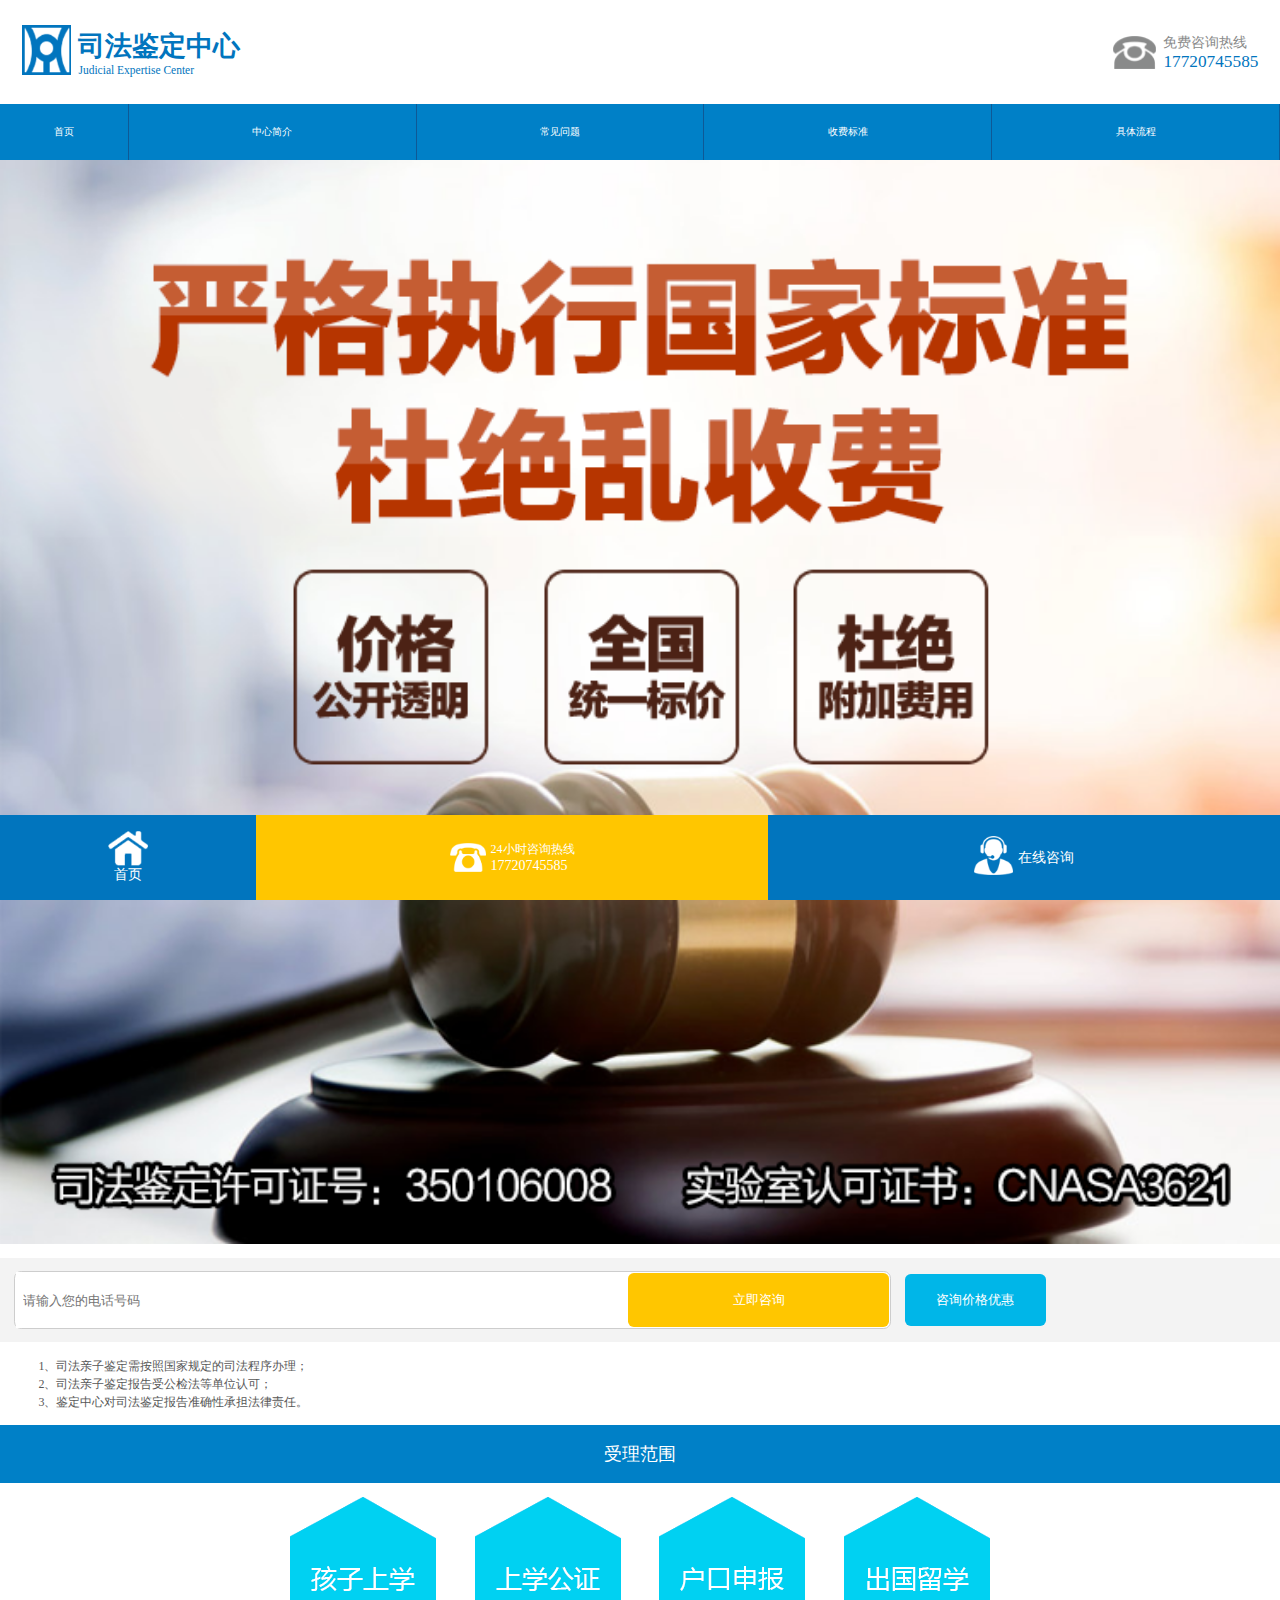
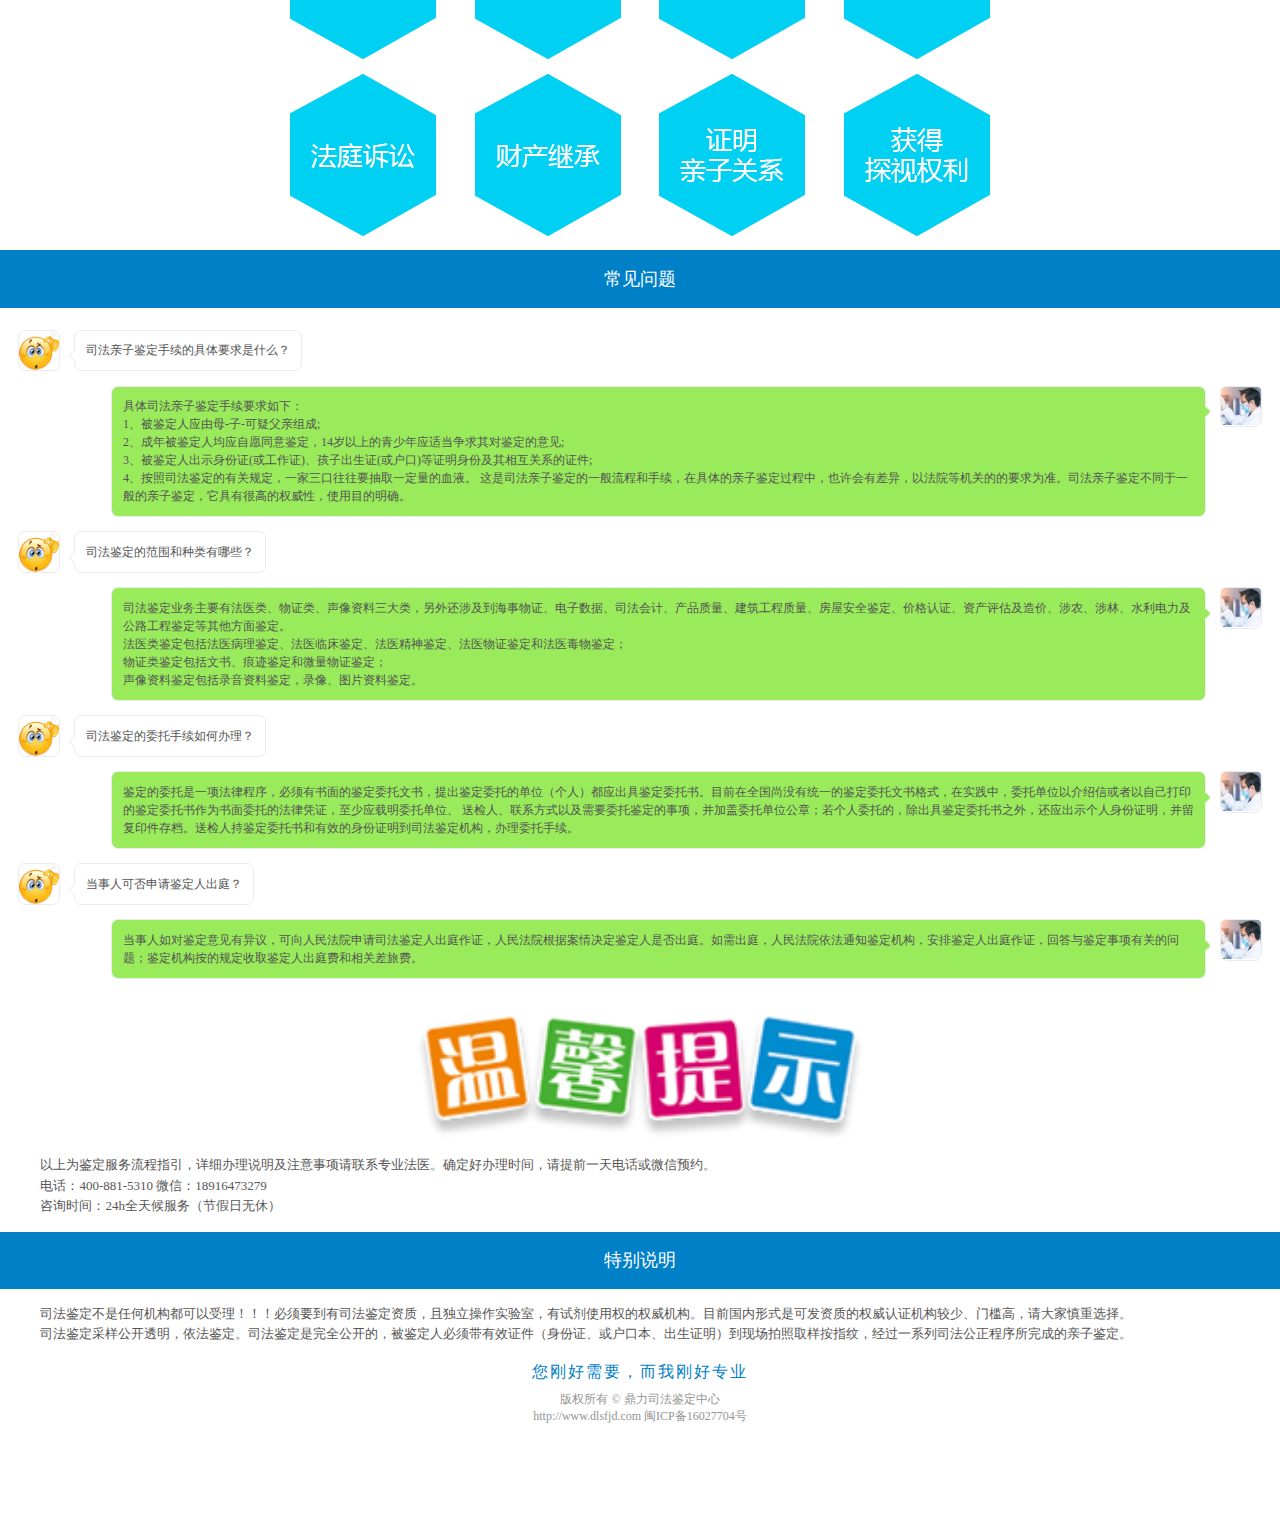
<file: sf.html>
<!DOCTYPE html>
<html lang="en">

<head>
    <meta charset="UTF-8">
    <meta content="yes" name="apple-mobile-web-app-capable">
    <meta content="yes" name="apple-touch-fullscreen">
    <meta content="telephone=no,email=no" name="format-detection">
    <meta name="viewport" content="width=device-width, initial-scale=1.0, maximum-scale=1.0, user-scalable=no">
    <meta http-equiv="X-UA-Compatible" content="ie=edge">
    <title>document</title>
    <script src="http://g.tbcdn.cn/mtb/lib-flexible/0.3.4/??flexible_css.js,flexible.js"></script>
    <link rel="stylesheet" href="css/swiper.css">
    <link rel="stylesheet" href="css/index.min.css">


</head>

<body>
    <div class="header flex_between">
        <div class="header_left flex_base">
            <a href="index.html"><img src="img/logo.png" /></a>
            <div class="logoinfo">
                <p>司法鉴定中心</p>
                <p>Judicial Expertise Center</p>
            </div>
        </div>
        <div class="header_right">
            <a href="tel://17720745585" class="flex_base">
                <img src="img/icon-tel.png" />
                <div class="contact">
                    <p>免费咨询热线</p>
                    <p>17720745585</p>
                </div>
            </a>
        </div>

    </div>
    <!-- 导航 -->
    <div class="navbar">
        <ul class="flex">
            <li><a href="index.html">首页</a></li>
            <li><a href="profile.html">中心简介</a></li>
            <li><a href="question.html">常见问题</a></li>
            <li><a href="free.html">收费标准</a></li>
            <li><a href="process.html">具体流程</a></li>
        </ul>
    </div>
    <!-- 轮播 -->
    <div class="bannerbox">
        <div class="swiper-container">
            <div class="swiper-wrapper">
                <div class="swiper-slide"><img src="img/banner01.png" /></div>
                <div class="swiper-slide"><img src="img/banner01.png" /></div>
                <div class="swiper-slide"><img src="img/banner01.png" /></div>
            </div>
        </div>
    </div>

    <div class="zixunbox">
        <div class="zixunleft">
            <div class="inputwrap">
                <input type="text" placeholder="请输入您的电话号码" />
                <p><a href="#">立即咨询</a></p>
            </div>
        </div>
        <div class="zixunright">
            <p><a href="#">咨询价格优惠</a></p>
        </div>
    </div>

    <div class="wenbox">
        <p>1、司法亲子鉴定需按照国家规定的司法程序办理；</p>
        <p>2、司法亲子鉴定报告受公检法等单位认可；</p>
        <p>3、鉴定中心对司法鉴定报告准确性承担法律责任。</p>
    </div>
    <div class="maincontent">
        <p class="main_title">受理范围</p>
        <div class="indentitybox flex_base">
            <img src="img/fw.png" />
        </div>
    </div>

    <div class="fwbox">
        <p class="main_title">常见问题</p>
        <div class="online">
            <div class="people1">
                <div class="people1_left">
                    <img src="img/peple1.png" />
                </div>
                <div class="ltbox">
                    <p>司法亲子鉴定手续的具体要求是什么？</p>
                </div>
            </div>
            <div class="people2">
                <div class="ltbox2">
                    <p>具体司法亲子鉴定手续要求如下：<br/>1、被鉴定人应由母-子-可疑父亲组成;<br/> 2、成年被鉴定人均应自愿同意鉴定，14岁以上的青少年应适当争求其对鉴定的意见;<br/> 3、被鉴定人出示身份证(或工作证)、孩子出生证(或户口)等证明身份及其相互关系的证件; <br/>4、按照司法鉴定的有关规定，一家三口往往要抽取一定量的血液。 这是司法亲子鉴定的一般流程和手续，在具体的亲子鉴定过程中，也许会有差异，以法院等机关的的要求为准。司法亲子鉴定不同于一般的亲子鉴定，它具有很高的权威性，使用目的明确。
                    </p>
                </div>
                <div class="people2_left">
                    <img src="img/peple2.png" />
                </div>

            </div>
            <div class="people1">
                <div class="people1_left">
                    <img src="img/peple1.png" />
                </div>
                <div class="ltbox">
                    <p>司法鉴定的范围和种类有哪些？</p>
                </div>
            </div>
            <div class="people2">
                <div class="ltbox2">
                    <p>司法鉴定业务主要有法医类、物证类、声像资料三大类，另外还涉及到海事物证、电子数据、司法会计、产品质量、建筑工程质量、房屋安全鉴定、价格认证、资产评估及造价、涉农、涉林、水利电力及公路工程鉴定等其他方面鉴定。
                        <br/>法医类鉴定包括法医病理鉴定、法医临床鉴定、法医精神鉴定、法医物证鉴定和法医毒物鉴定；
                        <br/>物证类鉴定包括文书、痕迹鉴定和微量物证鉴定；
                        <br/>声像资料鉴定包括录音资料鉴定，录像、图片资料鉴定。</p>
                </div>
                <div class="people2_left">
                    <img src="img/peple2.png" />
                </div>

            </div>
            <div class="people1">
                <div class="people1_left">
                    <img src="img/peple1.png" />
                </div>
                <div class="ltbox">
                    <p>司法鉴定的委托手续如何办理？</p>
                </div>
            </div>
            <div class="people2">
                <div class="ltbox2">
                    <p>鉴定的委托是一项法律程序，必须有书面的鉴定委托文书，提出鉴定委托的单位（个人）都应出具鉴定委托书。目前在全国尚没有统一的鉴定委托文书格式，在实践中，委托单位以介绍信或者以自己打印的鉴定委托书作为书面委托的法律凭证，至少应载明委托单位、 送检人、联系方式以及需要委托鉴定的事项，并加盖委托单位公章；若个人委托的，除出具鉴定委托书之外，还应出示个人身份证明，并留复印件存档。送检人持鉴定委托书和有效的身份证明到司法鉴定机构，办理委托手续。
                    </p>
                </div>
                <div class="people2_left">
                    <img src="img/peple2.png" />
                </div>
            </div>
            <div class="people1">
                <div class="people1_left">
                    <img src="img/peple1.png" />
                </div>
                <div class="ltbox">
                    <p>当事人可否申请鉴定人出庭？</p>
                </div>
            </div>
            <div class="people2">
                <div class="ltbox2">
                    <p>当事人如对鉴定意见有异议，可向人民法院申请司法鉴定人出庭作证，人民法院根据案情决定鉴定人是否出庭。如需出庭，人民法院依法通知鉴定机构，安排鉴定人出庭作证，回答与鉴定事项有关的问题；鉴定机构按的规定收取鉴定人出庭费和相关差旅费。
                    </p>
                </div>
                <div class="people2_left">
                    <img src="img/peple2.png" />
                </div>
            </div>

        </div>
    </div>
    <!-- 温馨提示 -->
    <div class="tipbox">
        <div class="tipimg flex_base">
            <img src="img/wxts.png" />
        </div>
        <div class="tipcontent">
            <p>以上为鉴定服务流程指引，详细办理说明及注意事项请联系专业法医。确定好办理时间，请提前一天电话或微信预约。</p>
            <p>电话：400-881-5310 微信：18916473279</p>
            <p>咨询时间：24h全天候服务（节假日无休）</p>
        </div>
    </div>
    <!-- 特别说明 -->
    <div class="smbox">
        <p class="main_title">特别说明</p>
        <div class="tipcontent">
            <p>司法鉴定不是任何机构都可以受理！！！必须要到有司法鉴定资质，且独立操作实验室，有试剂使用权的权威机构。目前国内形式是可发资质的权威认证机构较少、门槛高，请大家慎重选择。</p>
            <p>司法鉴定采样公开透明，依法鉴定。司法鉴定是完全公开的，被鉴定人必须带有效证件（身份证、或户口本、出生证明）到现场拍照取样按指纹，经过一系列司法公正程序所完成的亲子鉴定。</p>
        </div>
    </div>
    <div class="endbox">
        <p>您刚好需要，而我刚好专业</p>
        <p>版权所有 © 鼎力司法鉴定中心</p>
        <p>http://www.dlsfjd.com 闽ICP备16027704号</p>
    </div>

    <div class="bottom">
        <div class="bottom_left">
            <a href="index.html" class="flex_basec">
                <img src="img/icon-home.png" />
                <p>首页</p>
            </a>
        </div>
        <div class="bottom_middle">
            <a href="tel://17720745585" class="flex">
                <div class="imgbox3">
                    <img src="img/icon-tel2.png" />
                </div>
                <div class="tel">
                    <p>24小时咨询热线</p>
                    <p>17720745585</p>
                </div>
            </a>
        </div>
        <div class="bottom_right">
            <a href="#" class="flex">
                <div class="imgbox4">
                    <img src="img/icon-contact.png" />
                </div>
                <p>在线咨询</p>
            </a>
        </div>
    </div>
    <script src="js/jquery-1.9.1.min.js"></script>
    <script src="js/swiper.min.js"></script>
    <script src="js/flexible.js"></script>
    <script>
        var swiper = new Swiper('.bannerbox .swiper-container', {
            spaceBetween: 0,
            centeredSlides: true,
            loop: true,
            autoplay: {
                delay: 2500,
                disableOnInteraction: false,
            }
        });
    </script>
</body>

</html>
</file>
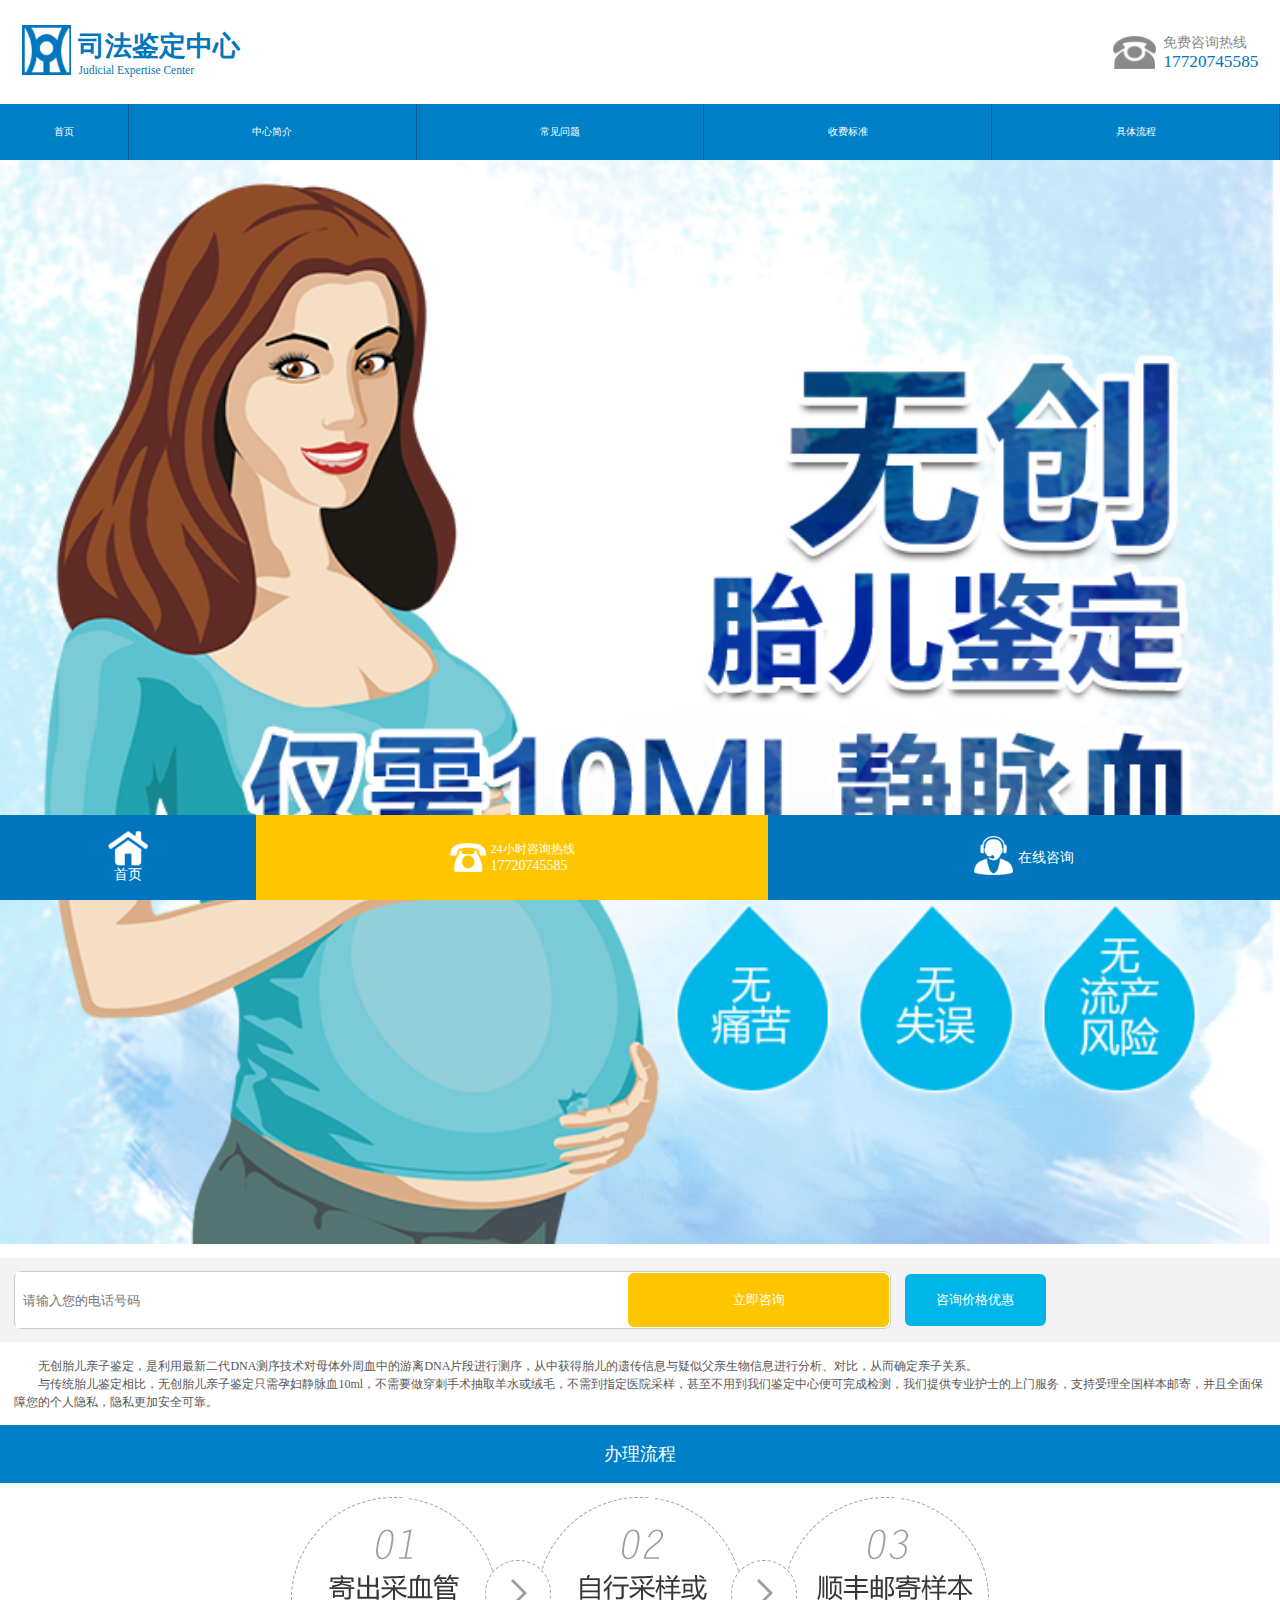
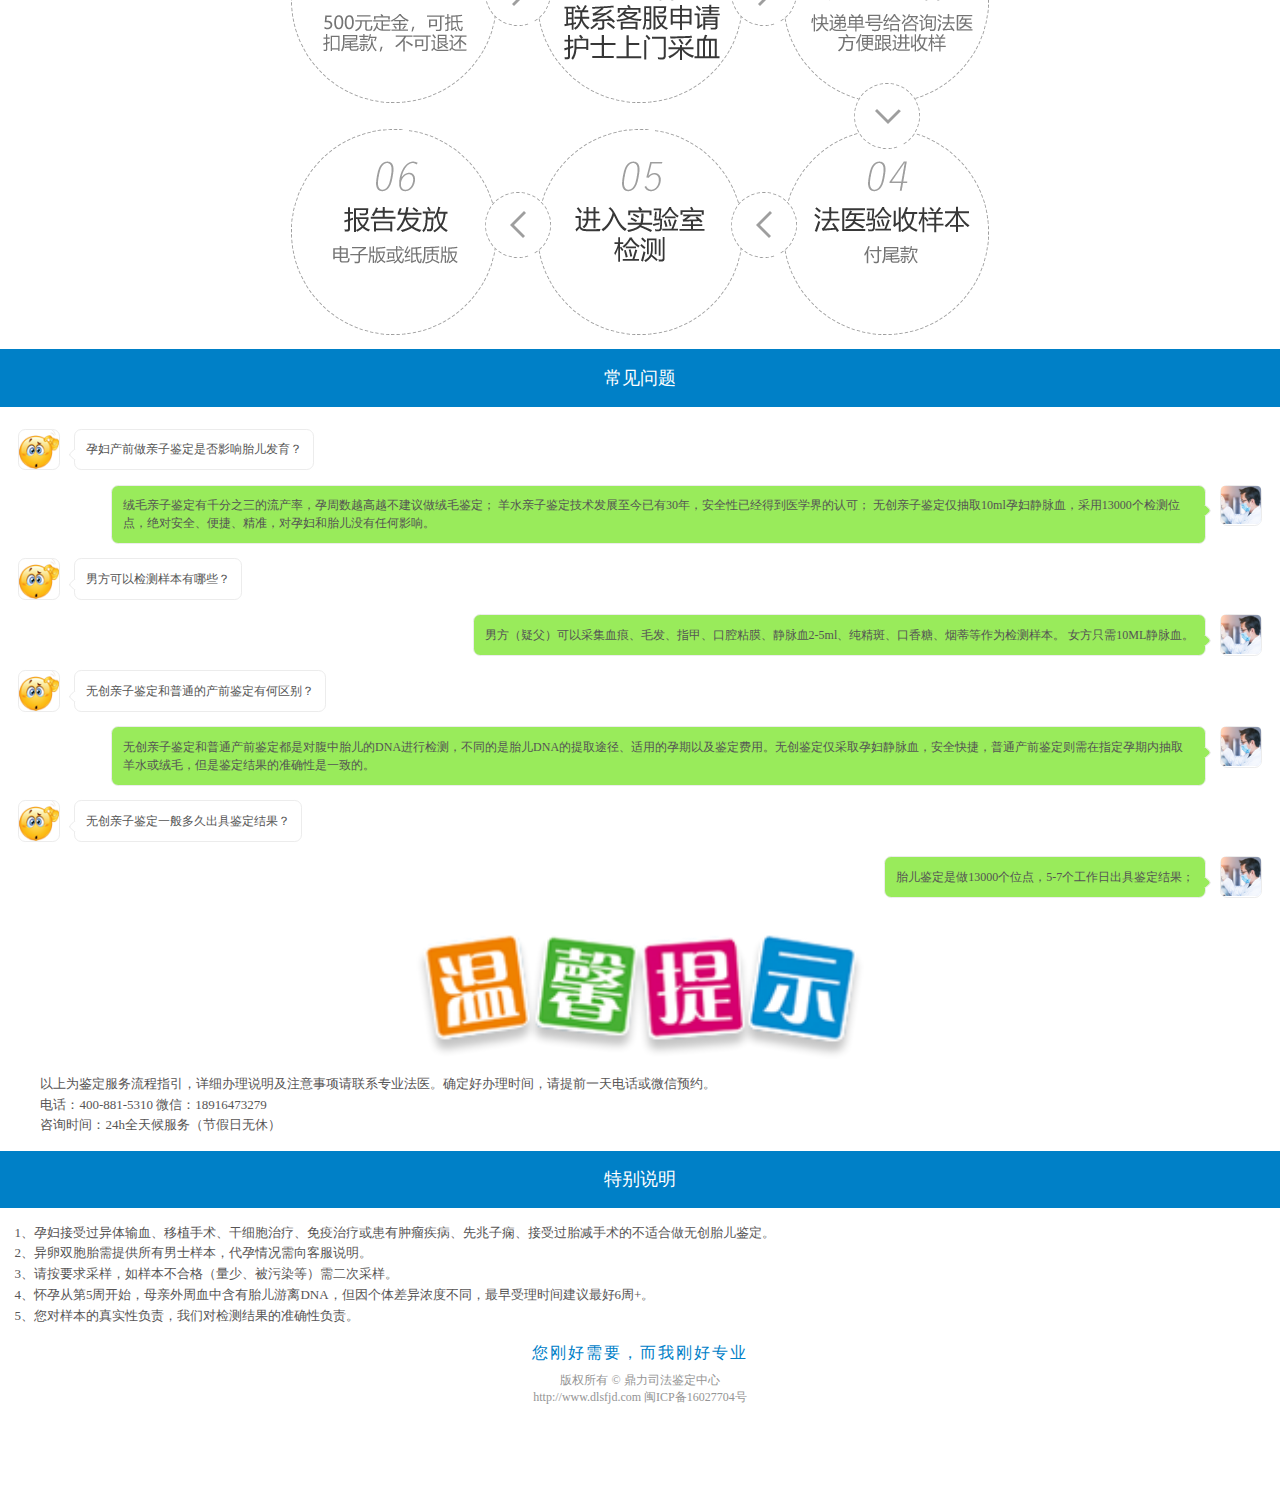
<file: taier.html>
<!DOCTYPE html>
<html lang="en">

<head>
    <meta charset="UTF-8">
    <meta content="yes" name="apple-mobile-web-app-capable">
    <meta content="yes" name="apple-touch-fullscreen">
    <meta content="telephone=no,email=no" name="format-detection">
    <meta name="viewport" content="width=device-width, initial-scale=1.0, maximum-scale=1.0, user-scalable=no">
    <meta http-equiv="X-UA-Compatible" content="ie=edge">
    <title>document</title>
    <script src="http://g.tbcdn.cn/mtb/lib-flexible/0.3.4/??flexible_css.js,flexible.js"></script>
    <link rel="stylesheet" href="css/swiper.css">
    <link rel="stylesheet" href="css/index.min.css">


</head>

<body>
    <div class="header flex_between">
        <div class="header_left flex_base">
            <a href="index.html"><img src="img/logo.png" /></a>
            <div class="logoinfo">
                <p>司法鉴定中心</p>
                <p>Judicial Expertise Center</p>
            </div>
        </div>
        <div class="header_right">
            <a href="tel://17720745585" class="flex_base">
                <img src="img/icon-tel.png" />
                <div class="contact">
                    <p>免费咨询热线</p>
                    <p>17720745585</p>
                </div>
            </a>
        </div>

    </div>
    <!-- 导航 -->
    <div class="navbar">
        <ul class="flex">
            <li><a href="index.html">首页</a></li>
            <li><a href="profile.html">中心简介</a></li>
            <li><a href="question.html">常见问题</a></li>
            <li><a href="free.html">收费标准</a></li>
            <li><a href="process.html">具体流程</a></li>
        </ul>
    </div>
    <!-- 轮播 -->
    <div class="bannerbox">
        <div class="swiper-container">
            <div class="swiper-wrapper">
                <div class="swiper-slide"><img src="img/taier.png" /></div>
            </div>
        </div>
    </div>

    <div class="zixunbox">
        <div class="zixunleft">
            <div class="inputwrap">
                <input type="text" placeholder="请输入您的电话号码" />
                <p><a href="#">立即咨询</a></p>
            </div>
        </div>
        <div class="zixunright">
            <p><a href="#">咨询价格优惠</a></p>
        </div>
    </div>

    <div class="wenbox">
        <p> 无创胎儿亲子鉴定，是利用最新二代DNA测序技术对母体外周血中的游离DNA片段进行测序，从中获得胎儿的遗传信息与疑似父亲生物信息进行分析、对比，从而确定亲子关系。</p>
        <p>与传统胎儿鉴定相比，无创胎儿亲子鉴定只需孕妇静脉血10ml，不需要做穿刺手术抽取羊水或绒毛，不需到指定医院采样，甚至不用到我们鉴定中心便可完成检测，我们提供专业护士的上门服务，支持受理全国样本邮寄，并且全面保障您的个人隐私，隐私更加安全可靠。</p>
    </div>
    <div class="maincontent">
        <p class="main_title">办理流程</p>
        <div class="indentitybox flex_base">
            <img src="img/process.png" />
        </div>
    </div>

    <div class="fwbox">
        <p class="main_title">常见问题</p>
        <div class="online">
            <div class="people1">
                <div class="people1_left">
                    <img src="img/peple1.png" />
                </div>
                <div class="ltbox">
                    <p>孕妇产前做亲子鉴定是否影响胎儿发育？</p>
                </div>
            </div>
            <div class="people2">
                <div class="ltbox2">
                    <p>绒毛亲子鉴定有千分之三的流产率，孕周数越高越不建议做绒毛鉴定； 羊水亲子鉴定技术发展至今已有30年，安全性已经得到医学界的认可； 无创亲子鉴定仅抽取10ml孕妇静脉血，采用13000个检测位点，绝对安全、便捷、精准，对孕妇和胎儿没有任何影响。</p>
                </div>
                <div class="people2_left">
                    <img src="img/peple2.png" />
                </div>

            </div>
            <div class="people1">
                <div class="people1_left">
                    <img src="img/peple1.png" />
                </div>
                <div class="ltbox">
                    <p>男方可以检测样本有哪些？</p>
                </div>
            </div>
            <div class="people2">
                <div class="ltbox2">
                    <p>男方（疑父）可以采集血痕、毛发、指甲、口腔粘膜、静脉血2-5ml、纯精斑、口香糖、烟蒂等作为检测样本。 女方只需10ML静脉血。
                    </p>
                </div>
                <div class="people2_left">
                    <img src="img/peple2.png" />
                </div>

            </div>
            <div class="people1">
                <div class="people1_left">
                    <img src="img/peple1.png" />
                </div>
                <div class="ltbox">
                    <p>无创亲子鉴定和普通的产前鉴定有何区别？</p>
                </div>
            </div>
            <div class="people2">
                <div class="ltbox2">
                    <p>无创亲子鉴定和普通产前鉴定都是对腹中胎儿的DNA进行检测，不同的是胎儿DNA的提取途径、适用的孕期以及鉴定费用。无创鉴定仅采取孕妇静脉血，安全快捷，普通产前鉴定则需在指定孕期内抽取羊水或绒毛，但是鉴定结果的准确性是一致的。</p>
                </div>
                <div class="people2_left">
                    <img src="img/peple2.png" />
                </div>
            </div>
            <div class="people1">
                <div class="people1_left">
                    <img src="img/peple1.png" />
                </div>
                <div class="ltbox">
                    <p>无创亲子鉴定一般多久出具鉴定结果？</p>
                </div>
            </div>
            <div class="people2">
                <div class="ltbox2">
                    <p>胎儿鉴定是做13000个位点，5-7个工作日出具鉴定结果；</p>
                </div>
                <div class="people2_left">
                    <img src="img/peple2.png" />
                </div>
            </div>
        </div>
    </div>
    <!-- 温馨提示 -->
    <div class="tipbox">
        <div class="tipimg flex_base">
            <img src="img/wxts.png" />
        </div>
        <div class="tipcontent">
            <p>以上为鉴定服务流程指引，详细办理说明及注意事项请联系专业法医。确定好办理时间，请提前一天电话或微信预约。</p>
            <p>电话：400-881-5310 微信：18916473279</p>
            <p>咨询时间：24h全天候服务（节假日无休）</p>
        </div>
    </div>
    <!-- 特别说明 -->
    <div class="smbox">
        <p class="main_title">特别说明</p>
        <div class="smwrap">
            <p class="text-indent0">1、孕妇接受过异体输血、移植手术、干细胞治疗、免疫治疗或患有肿瘤疾病、先兆子痫、接受过胎减手术的不适合做无创胎儿鉴定。</p>
            <p>2、异卵双胞胎需提供所有男士样本，代孕情况需向客服说明。</p>
            <p>3、请按要求采样，如样本不合格（量少、被污染等）需二次采样。</p>
            <p>4、怀孕从第5周开始，母亲外周血中含有胎儿游离DNA，但因个体差异浓度不同，最早受理时间建议最好6周+。</p>
            <p>5、您对样本的真实性负责，我们对检测结果的准确性负责。</p>
        </div>
    </div>

    <div class="endbox">
        <p>您刚好需要，而我刚好专业</p>
        <p>版权所有 © 鼎力司法鉴定中心</p>
        <p>http://www.dlsfjd.com 闽ICP备16027704号</p>
    </div>

    <div class="bottom">
        <div class="bottom_left">
            <a href="index.html" class="flex_basec">
                <img src="img/icon-home.png" />
                <p>首页</p>
            </a>
        </div>
        <div class="bottom_middle">
            <a href="tel://17720745585" class="flex">
                <div class="imgbox3">
                    <img src="img/icon-tel2.png" />
                </div>
                <div class="tel">
                    <p>24小时咨询热线</p>
                    <p>17720745585</p>
                </div>
            </a>
        </div>
        <div class="bottom_right">
            <a href="#" class="flex">
                <div class="imgbox4">
                    <img src="img/icon-contact.png" />
                </div>
                <p>在线咨询</p>
            </a>
        </div>
    </div>
    <script src="js/jquery-1.9.1.min.js"></script>
    <script src="js/swiper.min.js"></script>
    <script src="js/flexible.js"></script>
    <script>
        var swiper = new Swiper('.bannerbox .swiper-container', {
            spaceBetween: 0,
            centeredSlides: true,
            loop: true,
            autoplay: {
                delay: 2500,
                disableOnInteraction: false,
            }
        });
    </script>
</body>

</html>
</file>
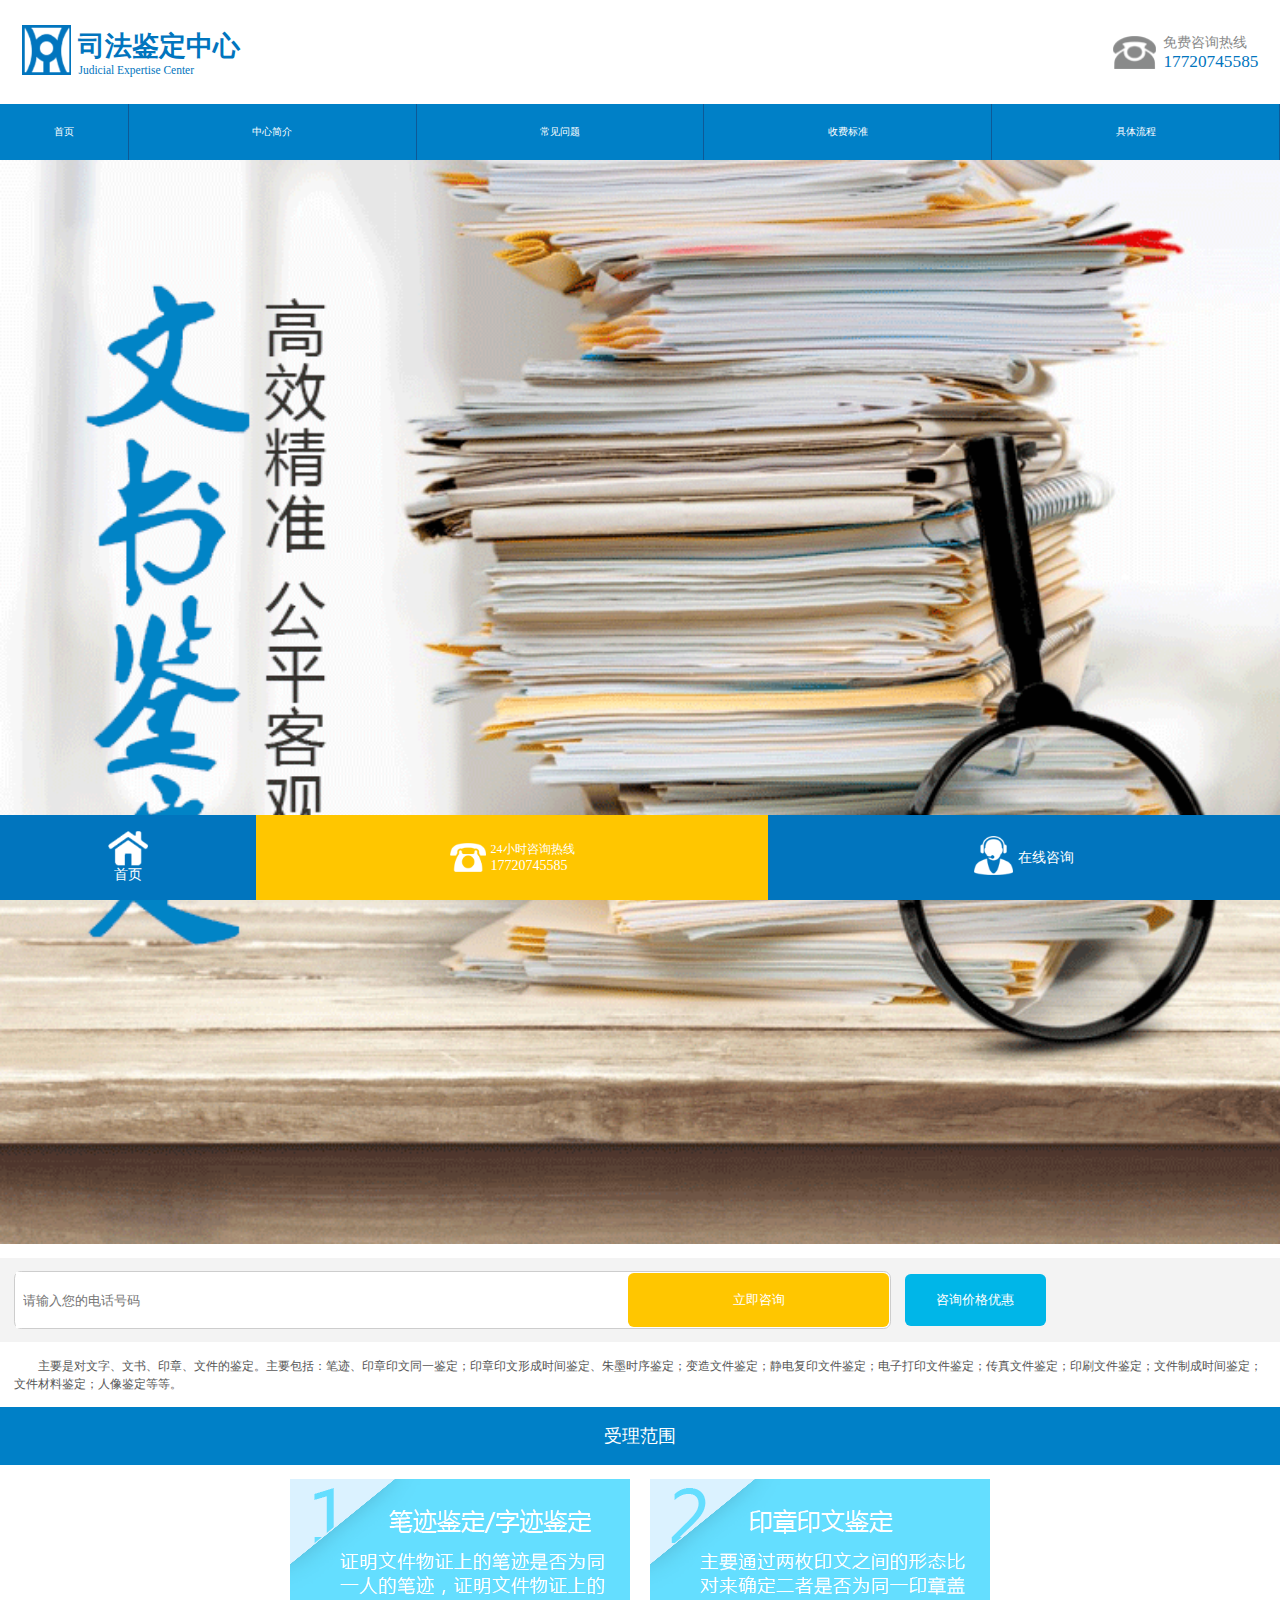
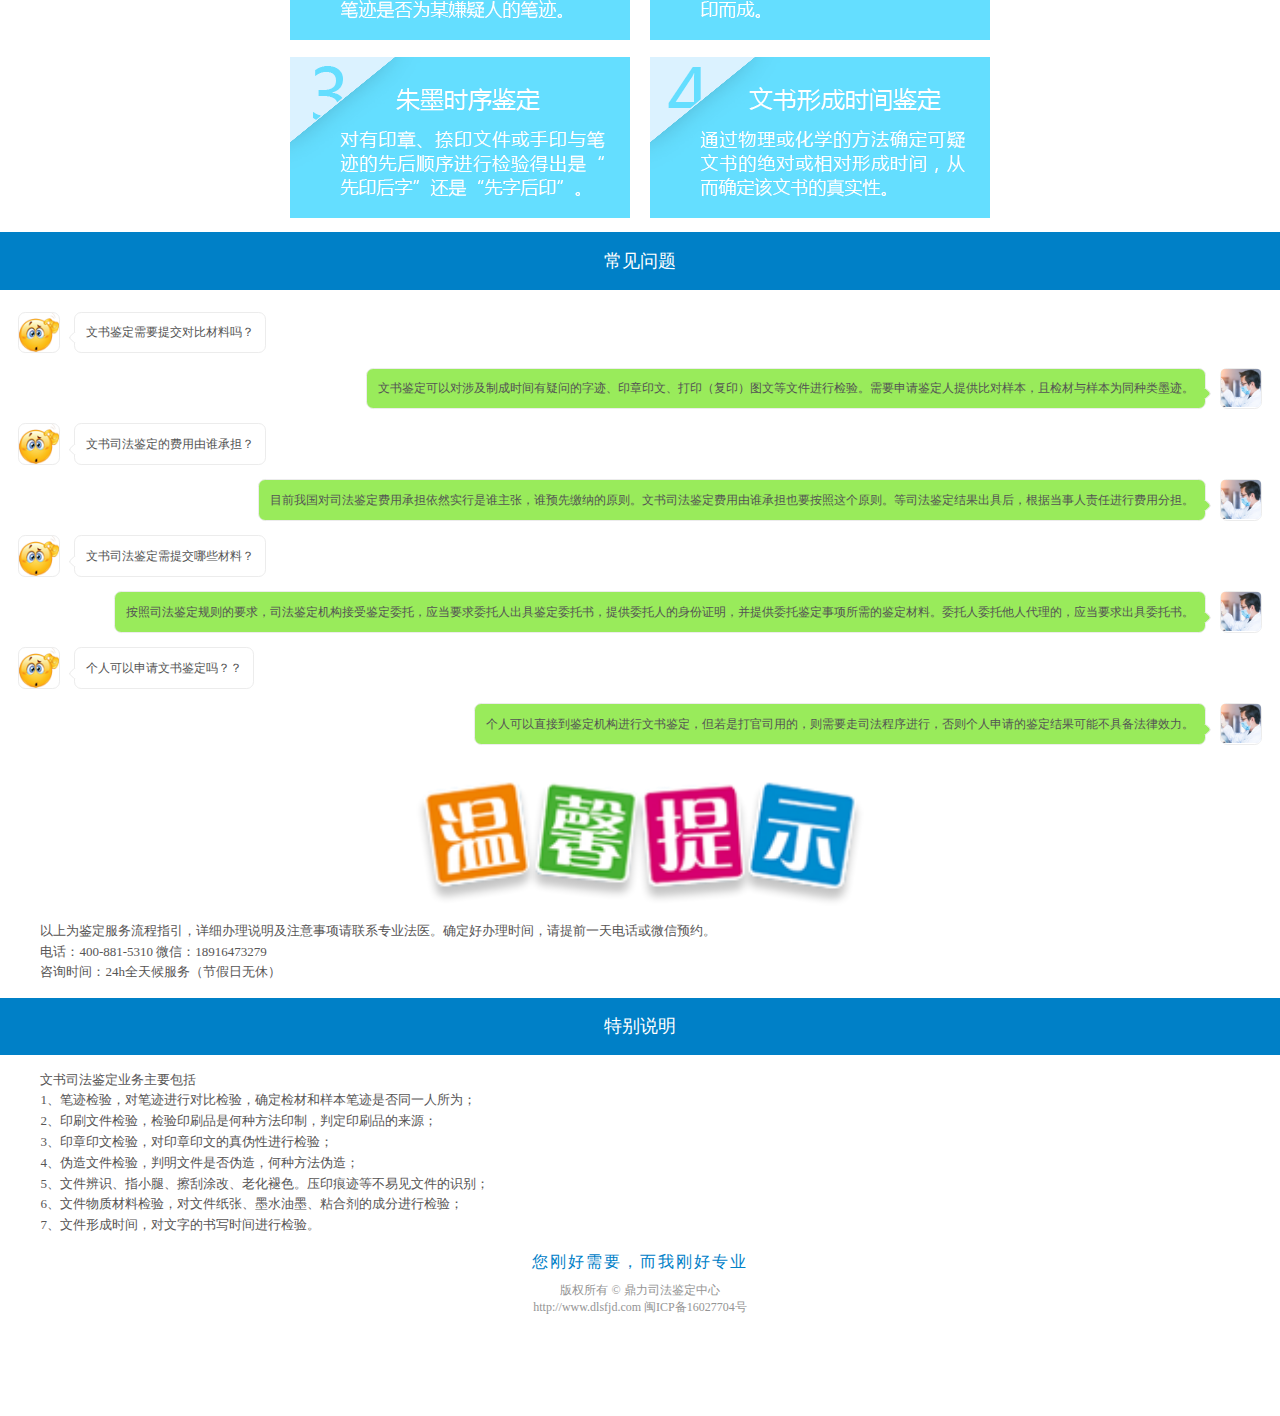
<file: ws.html>
<!DOCTYPE html>
<html lang="en">

<head>
    <meta charset="UTF-8">
    <meta content="yes" name="apple-mobile-web-app-capable">
    <meta content="yes" name="apple-touch-fullscreen">
    <meta content="telephone=no,email=no" name="format-detection">
    <meta name="viewport" content="width=device-width, initial-scale=1.0, maximum-scale=1.0, user-scalable=no">
    <meta http-equiv="X-UA-Compatible" content="ie=edge">
    <title>document</title>
    <script src="http://g.tbcdn.cn/mtb/lib-flexible/0.3.4/??flexible_css.js,flexible.js"></script>
    <link rel="stylesheet" href="css/swiper.css">
    <link rel="stylesheet" href="css/index.min.css">


</head>

<body>
    <div class="header flex_between">
        <div class="header_left flex_base">
            <a href="index.html"><img src="img/logo.png" /></a>
            <div class="logoinfo">
                <p>司法鉴定中心</p>
                <p>Judicial Expertise Center</p>
            </div>
        </div>
        <div class="header_right">
            <a href="tel://17720745585" class="flex_base">
                <img src="img/icon-tel.png" />
                <div class="contact">
                    <p>免费咨询热线</p>
                    <p>17720745585</p>
                </div>
            </a>
        </div>

    </div>
    <!-- 导航 -->
    <div class="navbar">
        <ul class="flex">
            <li><a href="index.html">首页</a></li>
            <li><a href="profile.html">中心简介</a></li>
            <li><a href="question.html">常见问题</a></li>
            <li><a href="free.html">收费标准</a></li>
            <li><a href="process.html">具体流程</a></li>
        </ul>
    </div>
    <!-- 轮播 -->
    <div class="bannerbox">
        <div class="swiper-container">
            <div class="swiper-wrapper">
                <div class="swiper-slide"><img src="img/wenshu.png" /></div>
            </div>
        </div>
    </div>

    <div class="zixunbox">
        <div class="zixunleft">
            <div class="inputwrap">
                <input type="text" placeholder="请输入您的电话号码" />
                <p><a href="#">立即咨询</a></p>
            </div>
        </div>
        <div class="zixunright">
            <p><a href="#">咨询价格优惠</a></p>
        </div>
    </div>

    <div class="wenbox">
        <p>主要是对文字、文书、印章、文件的鉴定。主要包括：笔迹、印章印文同一鉴定；印章印文形成时间鉴定、朱墨时序鉴定；变造文件鉴定；静电复印文件鉴定；电子打印文件鉴定；传真文件鉴定；印刷文件鉴定；文件制成时间鉴定；文件材料鉴定；人像鉴定等等。</p>
    </div>
    <div class="maincontent">
        <p class="main_title">受理范围</p>
        <div class="indentitybox flex_base">
            <img src="img/wsfw.png" />
        </div>
    </div>

    <div class="fwbox">
        <p class="main_title">常见问题</p>
        <div class="online">
            <div class="people1">
                <div class="people1_left">
                    <img src="img/peple1.png" />
                </div>
                <div class="ltbox">
                    <p>文书鉴定需要提交对比材料吗？</p>
                </div>
            </div>
            <div class="people2">
                <div class="ltbox2">
                    <p>文书鉴定可以对涉及制成时间有疑问的字迹、印章印文、打印（复印）图文等文件进行检验。需要申请鉴定人提供比对样本，且检材与样本为同种类墨迹。</p>
                </div>
                <div class="people2_left">
                    <img src="img/peple2.png" />
                </div>

            </div>
            <div class="people1">
                <div class="people1_left">
                    <img src="img/peple1.png" />
                </div>
                <div class="ltbox">
                    <p>文书司法鉴定的费用由谁承担？</p>
                </div>
            </div>
            <div class="people2">
                <div class="ltbox2">
                    <p>目前我国对司法鉴定费用承担依然实行是谁主张，谁预先缴纳的原则。文书司法鉴定费用由谁承担也要按照这个原则。等司法鉴定结果出具后，根据当事人责任进行费用分担。</p>
                </div>
                <div class="people2_left">
                    <img src="img/peple2.png" />
                </div>

            </div>
            <div class="people1">
                <div class="people1_left">
                    <img src="img/peple1.png" />
                </div>
                <div class="ltbox">
                    <p>文书司法鉴定需提交哪些材料？</p>
                </div>
            </div>
            <div class="people2">
                <div class="ltbox2">
                    <p>按照司法鉴定规则的要求，司法鉴定机构接受鉴定委托，应当要求委托人出具鉴定委托书，提供委托人的身份证明，并提供委托鉴定事项所需的鉴定材料。委托人委托他人代理的，应当要求出具委托书。</p>

                </div>
                <div class="people2_left">
                    <img src="img/peple2.png" />
                </div>
            </div>
            <div class="people1">
                <div class="people1_left">
                    <img src="img/peple1.png" />
                </div>
                <div class="ltbox">
                    <p>个人可以申请文书鉴定吗？？</p>
                </div>
            </div>
            <div class="people2">
                <div class="ltbox2">
                    <p>个人可以直接到鉴定机构进行文书鉴定，但若是打官司用的，则需要走司法程序进行，否则个人申请的鉴定结果可能不具备法律效力。
                    </p>
                </div>
                <div class="people2_left">
                    <img src="img/peple2.png" />
                </div>
            </div>

        </div>
    </div>
    <!-- 温馨提示 -->
    <div class="tipbox">
        <div class="tipimg flex_base">
            <img src="img/wxts.png" />
        </div>
        <div class="tipcontent">
            <p>以上为鉴定服务流程指引，详细办理说明及注意事项请联系专业法医。确定好办理时间，请提前一天电话或微信预约。</p>
            <p>电话：400-881-5310 微信：18916473279</p>
            <p>咨询时间：24h全天候服务（节假日无休）</p>
        </div>
    </div>
    <!-- 特别说明 -->
    <div class="smbox">
        <p class="main_title">特别说明</p>
        <div class="tipcontent">
            <p>文书司法鉴定业务主要包括</p>
            <p>1、笔迹检验，对笔迹进行对比检验，确定检材和样本笔迹是否同一人所为；</p>
            <p>2、印刷文件检验，检验印刷品是何种方法印制，判定印刷品的来源；</p>
            <p>3、印章印文检验，对印章印文的真伪性进行检验；</p>
            <p>4、伪造文件检验，判明文件是否伪造，何种方法伪造；</p>
            <p>5、文件辨识、指小腿、擦刮涂改、老化褪色。压印痕迹等不易见文件的识别；</p>
            <p>6、文件物质材料检验，对文件纸张、墨水油墨、粘合剂的成分进行检验；</p>
            <p>7、文件形成时间，对文字的书写时间进行检验。</p>
        </div>
    </div>
    <div class="endbox">
        <p>您刚好需要，而我刚好专业</p>
        <p>版权所有 © 鼎力司法鉴定中心</p>
        <p>http://www.dlsfjd.com 闽ICP备16027704号</p>
    </div>

    <div class="bottom">
        <div class="bottom_left">
            <a href="index.html" class="flex_basec">
                <img src="img/icon-home.png" />
                <p>首页</p>
            </a>
        </div>
        <div class="bottom_middle">
            <a href="tel://17720745585" class="flex">
                <div class="imgbox3">
                    <img src="img/icon-tel2.png" />
                </div>
                <div class="tel">
                    <p>24小时咨询热线</p>
                    <p>17720745585</p>
                </div>
            </a>
        </div>
        <div class="bottom_right">
            <a href="#" class="flex">
                <div class="imgbox4">
                    <img src="img/icon-contact.png" />
                </div>
                <p>在线咨询</p>
            </a>
        </div>
    </div>
    <script src="js/jquery-1.9.1.min.js"></script>
    <script src="js/swiper.min.js"></script>
    <script src="js/flexible.js"></script>
    <script>
        var swiper = new Swiper('.bannerbox .swiper-container', {
            spaceBetween: 0,
            centeredSlides: true,
            loop: true,
            autoplay: {
                delay: 2500,
                disableOnInteraction: false,
            }
        });
    </script>
</body>

</html>
</file>
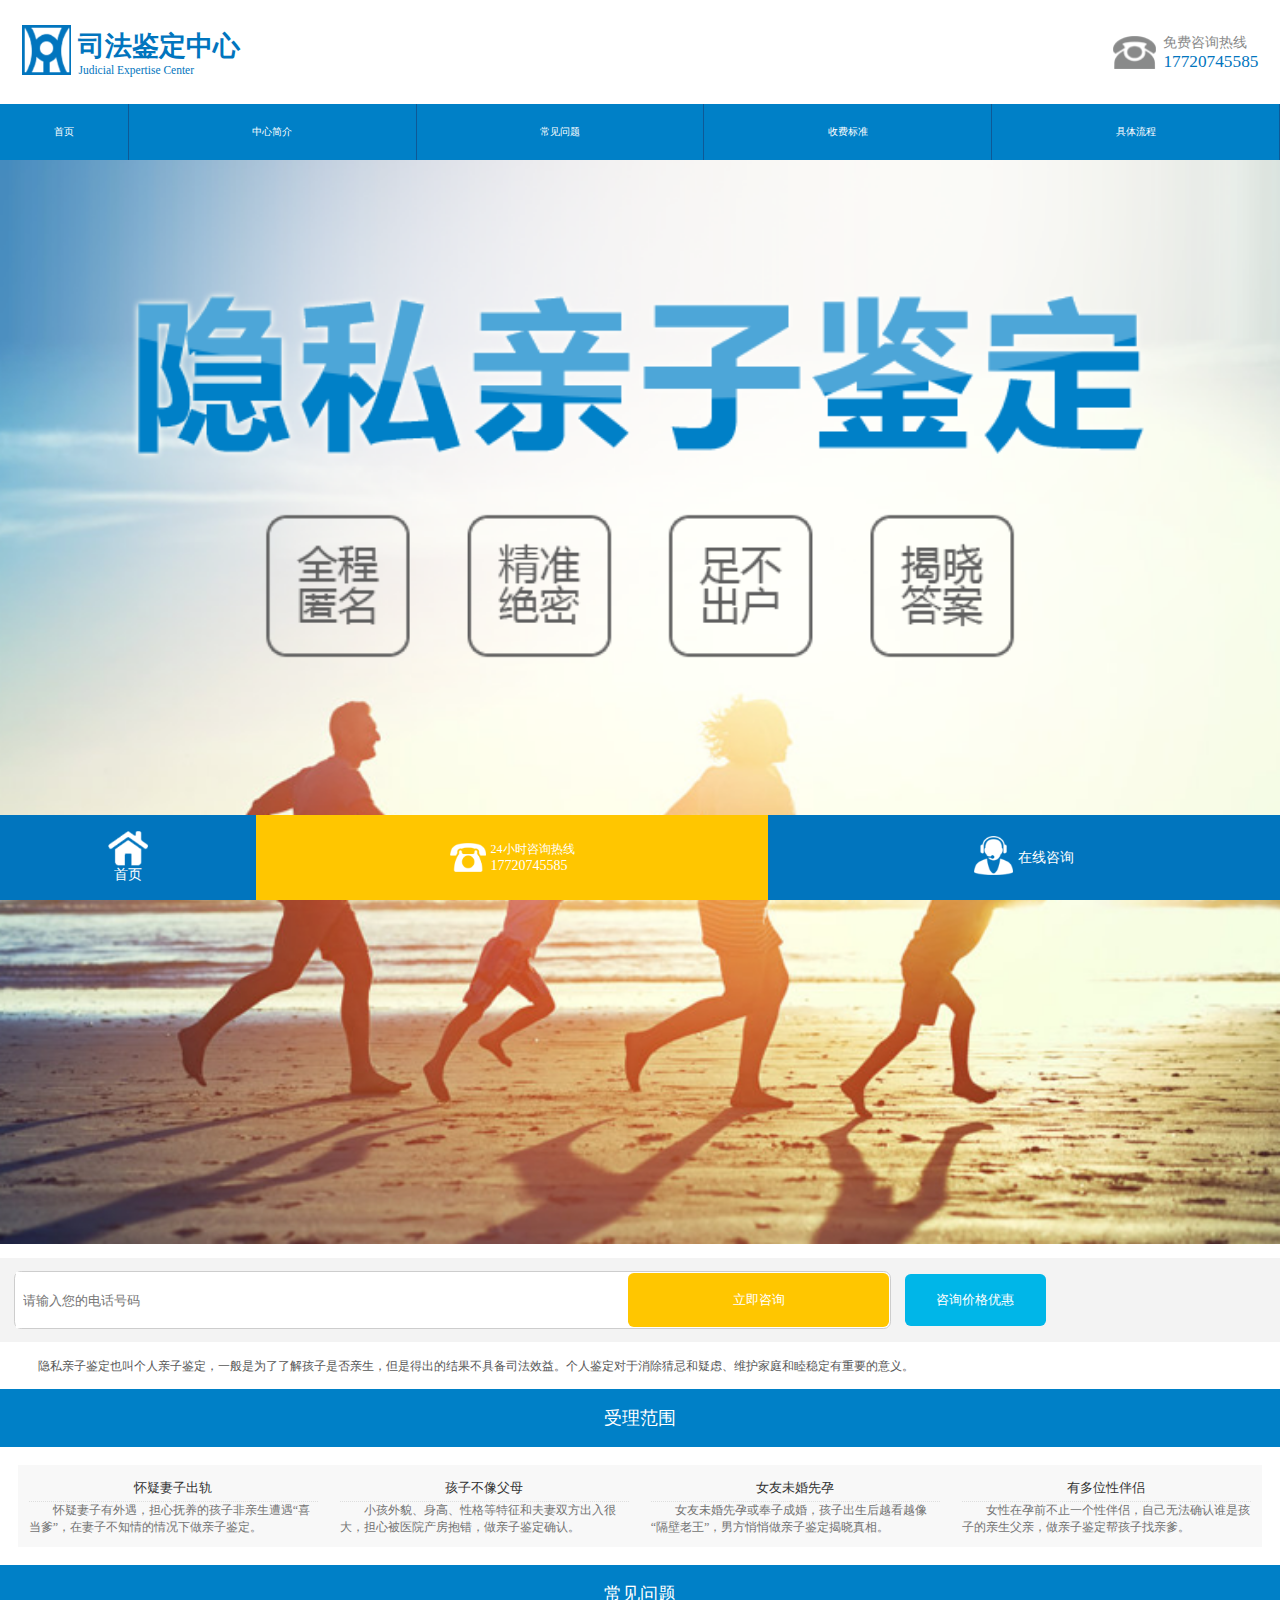
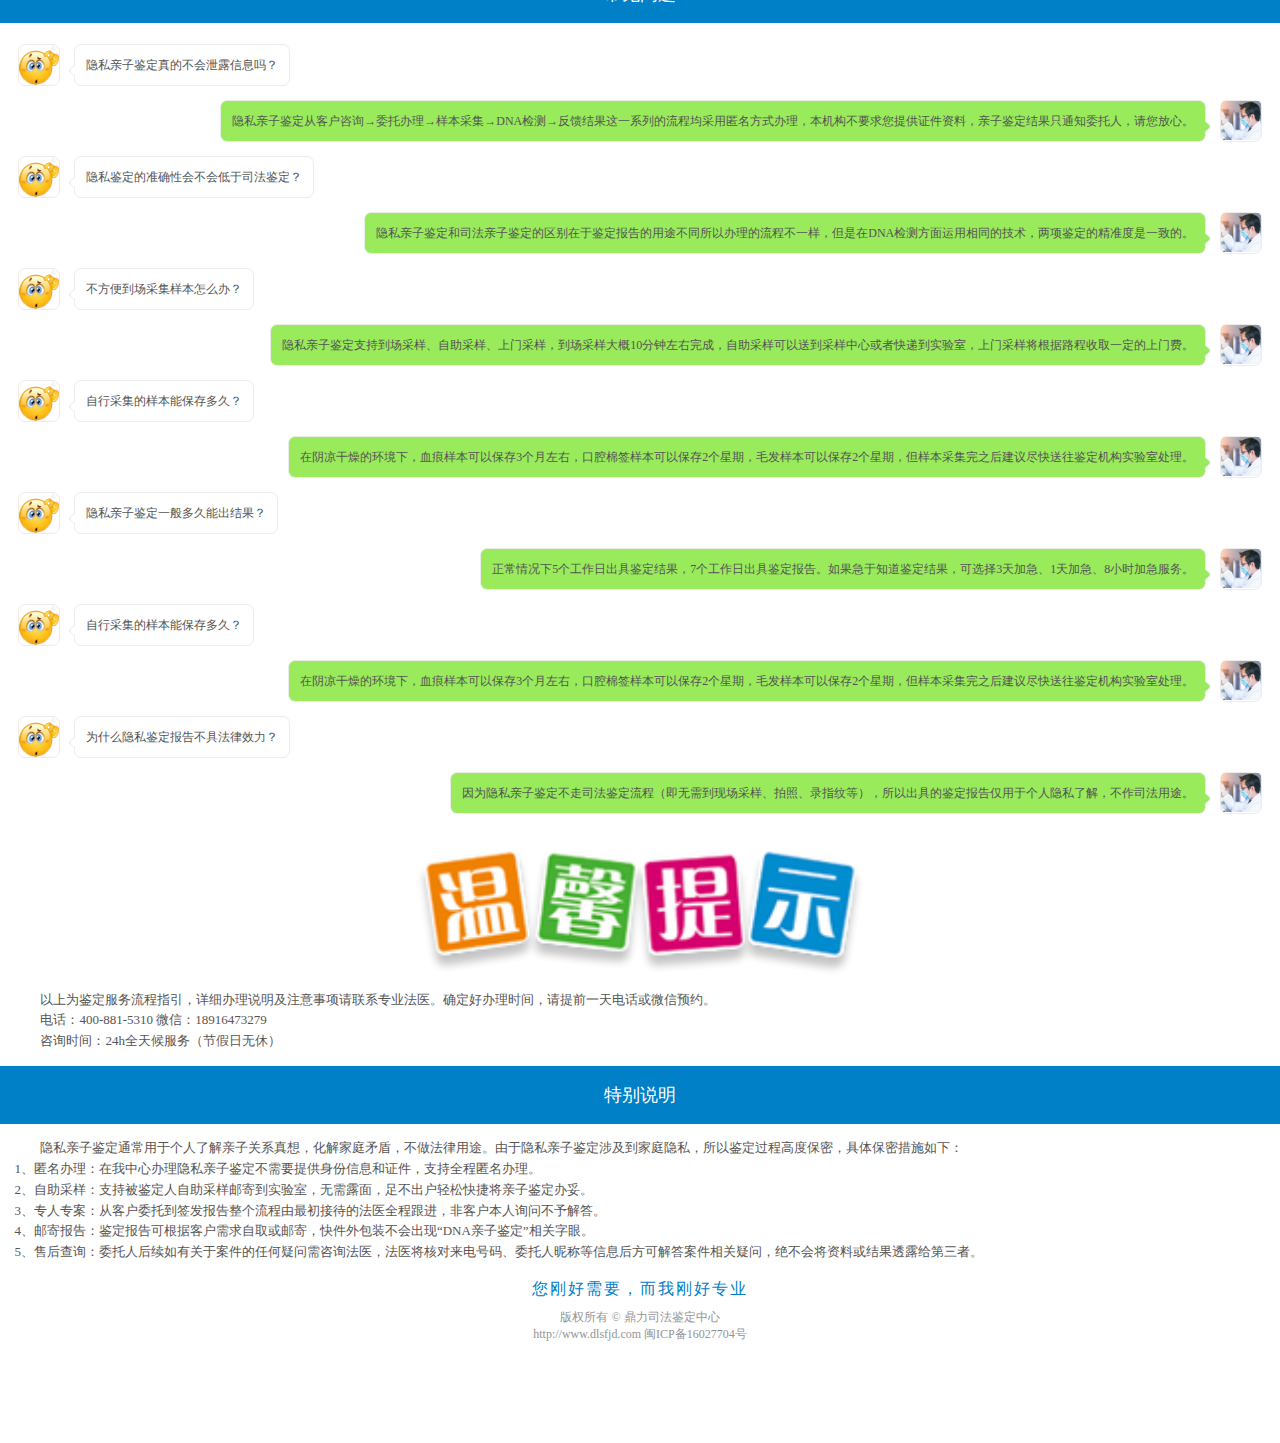
<file: ys.html>
<!DOCTYPE html>
<html lang="en">

<head>
    <meta charset="UTF-8">
    <meta content="yes" name="apple-mobile-web-app-capable">
    <meta content="yes" name="apple-touch-fullscreen">
    <meta content="telephone=no,email=no" name="format-detection">
    <meta name="viewport" content="width=device-width, initial-scale=1.0, maximum-scale=1.0, user-scalable=no">
    <meta http-equiv="X-UA-Compatible" content="ie=edge">
    <title>document</title>
    <script src="http://g.tbcdn.cn/mtb/lib-flexible/0.3.4/??flexible_css.js,flexible.js"></script>
    <link rel="stylesheet" href="css/swiper.css">
    <link rel="stylesheet" href="css/index.min.css">


</head>

<body>
    <div class="header flex_between">
        <div class="header_left flex_base">
            <a href="index.html"><img src="img/logo.png" /></a>
            <div class="logoinfo">
                <p>司法鉴定中心</p>
                <p>Judicial Expertise Center</p>
            </div>
        </div>
        <div class="header_right">
            <a href="tel://17720745585" class="flex_base">
                <img src="img/icon-tel.png" />
                <div class="contact">
                    <p>免费咨询热线</p>
                    <p>17720745585</p>
                </div>
            </a>
        </div>

    </div>
    <!-- 导航 -->
    <div class="navbar">
        <ul class="flex">
            <li><a href="index.html">首页</a></li>
            <li><a href="profile.html">中心简介</a></li>
            <li><a href="question.html">常见问题</a></li>
            <li><a href="free.html">收费标准</a></li>
            <li><a href="process.html">具体流程</a></li>
        </ul>
    </div>
    <!-- 轮播 -->
    <div class="bannerbox">
        <div class="swiper-container">
            <div class="swiper-wrapper">
                <div class="swiper-slide"><img src="img/ys.png" /></div>
                <div class="swiper-slide"><img src="img/ys.png" /></div>
                <div class="swiper-slide"><img src="img/ys.png" /></div>
            </div>
        </div>
    </div>

    <div class="zixunbox">
        <div class="zixunleft">
            <div class="inputwrap">
                <input type="text" placeholder="请输入您的电话号码" />
                <p><a href="#">立即咨询</a></p>
            </div>
        </div>
        <div class="zixunright">
            <p><a href="#">咨询价格优惠</a></p>
        </div>
    </div>

    <div class="wenbox">
        <p>隐私亲子鉴定也叫个人亲子鉴定，一般是为了了解孩子是否亲生，但是得出的结果不具备司法效益。个人鉴定对于消除猜忌和疑虑、维护家庭和睦稳定有重要的意义。</p>
    </div>
    <div class="maincontent">
        <p class="main_title">受理范围</p>
        <div class="yswrap">
            <div class="ys">
                <p>怀疑妻子出轨</p>
                <p>怀疑妻子有外遇，担心抚养的孩子非亲生遭遇“喜当爹”，在妻子不知情的情况下做亲子鉴定。</p>
            </div>
            <div class="ys">
                <p>孩子不像父母</p>
                <p>小孩外貌、身高、性格等特征和夫妻双方出入很大，担心被医院产房抱错，做亲子鉴定确认。</p>
            </div>
            <div class="ys">
                <p>女友未婚先孕</p>
                <p>女友未婚先孕或奉子成婚，孩子出生后越看越像“隔壁老王”，男方悄悄做亲子鉴定揭晓真相。</p>
            </div>
            <div class="ys">
                <p>有多位性伴侣</p>
                <p>女性在孕前不止一个性伴侣，自己无法确认谁是孩子的亲生父亲，做亲子鉴定帮孩子找亲爹。</p>
            </div>
        </div>
    </div>

    <div class="fwbox">
        <p class="main_title">常见问题</p>
        <div class="online">
            <div class="people1">
                <div class="people1_left">
                    <img src="img/peple1.png" />
                </div>
                <div class="ltbox">
                    <p>隐私亲子鉴定真的不会泄露信息吗？</p>
                </div>
            </div>
            <div class="people2">
                <div class="ltbox2">
                    <p>隐私亲子鉴定从客户咨询→委托办理→样本采集→DNA检测→反馈结果这一系列的流程均采用匿名方式办理，本机构不要求您提供证件资料，亲子鉴定结果只通知委托人，请您放心。
                    </p>
                </div>
                <div class="people2_left">
                    <img src="img/peple2.png" />
                </div>

            </div>
            <div class="people1">
                <div class="people1_left">
                    <img src="img/peple1.png" />
                </div>
                <div class="ltbox">
                    <p>隐私鉴定的准确性会不会低于司法鉴定？</p>
                </div>
            </div>
            <div class="people2">
                <div class="ltbox2">
                    <p>隐私亲子鉴定和司法亲子鉴定的区别在于鉴定报告的用途不同所以办理的流程不一样，但是在DNA检测方面运用相同的技术，两项鉴定的精准度是一致的。</p>
                </div>
                <div class="people2_left">
                    <img src="img/peple2.png" />
                </div>

            </div>
            <div class="people1">
                <div class="people1_left">
                    <img src="img/peple1.png" />
                </div>
                <div class="ltbox">
                    <p>不方便到场采集样本怎么办？</p>
                </div>
            </div>
            <div class="people2">
                <div class="ltbox2">
                    <p>隐私亲子鉴定支持到场采样、自助采样、上门采样，到场采样大概10分钟左右完成，自助采样可以送到采样中心或者快递到实验室，上门采样将根据路程收取一定的上门费。
                    </p>
                </div>
                <div class="people2_left">
                    <img src="img/peple2.png" />
                </div>
            </div>
            <div class="people1">
                <div class="people1_left">
                    <img src="img/peple1.png" />
                </div>
                <div class="ltbox">
                    <p>自行采集的样本能保存多久？</p>
                </div>
            </div>
            <div class="people2">
                <div class="ltbox2">
                    <p>在阴凉干燥的环境下，血痕样本可以保存3个月左右，口腔棉签样本可以保存2个星期，毛发样本可以保存2个星期，但样本采集完之后建议尽快送往鉴定机构实验室处理。
                    </p>
                </div>
                <div class="people2_left">
                    <img src="img/peple2.png" />
                </div>
            </div>
            <div class="people1">
                <div class="people1_left">
                    <img src="img/peple1.png" />
                </div>
                <div class="ltbox">
                    <p>隐私亲子鉴定一般多久能出结果？</p>
                </div>
            </div>
            <div class="people2">
                <div class="ltbox2">
                    <p>正常情况下5个工作日出具鉴定结果，7个工作日出具鉴定报告。如果急于知道鉴定结果，可选择3天加急、1天加急、8小时加急服务。
                    </p>
                </div>
                <div class="people2_left">
                    <img src="img/peple2.png" />
                </div>
            </div>
            <div class="people1">
                <div class="people1_left">
                    <img src="img/peple1.png" />
                </div>
                <div class="ltbox">
                    <p>自行采集的样本能保存多久？</p>
                </div>
            </div>
            <div class="people2">
                <div class="ltbox2">
                    <p>在阴凉干燥的环境下，血痕样本可以保存3个月左右，口腔棉签样本可以保存2个星期，毛发样本可以保存2个星期，但样本采集完之后建议尽快送往鉴定机构实验室处理。
                    </p>
                </div>
                <div class="people2_left">
                    <img src="img/peple2.png" />
                </div>
            </div>
            <div class="people1">
                <div class="people1_left">
                    <img src="img/peple1.png" />
                </div>
                <div class="ltbox">
                    <p>为什么隐私鉴定报告不具法律效力？</p>
                </div>
            </div>
            <div class="people2">
                <div class="ltbox2">
                    <p>因为隐私亲子鉴定不走司法鉴定流程（即无需到现场采样、拍照、录指纹等），所以出具的鉴定报告仅用于个人隐私了解，不作司法用途。</p>
                </div>
                <div class="people2_left">
                    <img src="img/peple2.png" />
                </div>
            </div>
        </div>
    </div>
    <!-- 温馨提示 -->
    <div class="tipbox">
        <div class="tipimg flex_base">
            <img src="img/wxts.png" />
        </div>
        <div class="tipcontent">
            <p>以上为鉴定服务流程指引，详细办理说明及注意事项请联系专业法医。确定好办理时间，请提前一天电话或微信预约。</p>
            <p>电话：400-881-5310 微信：18916473279</p>
            <p>咨询时间：24h全天候服务（节假日无休）</p>
        </div>
    </div>
    <!-- 特别说明 -->
    <div class="smbox">
        <p class="main_title">特别说明</p>
        <div class="smwrap">
            <p>隐私亲子鉴定通常用于个人了解亲子关系真想，化解家庭矛盾，不做法律用途。由于隐私亲子鉴定涉及到家庭隐私，所以鉴定过程高度保密，具体保密措施如下：</p>
            <p>1、匿名办理：在我中心办理隐私亲子鉴定不需要提供身份信息和证件，支持全程匿名办理。</p>
            <p>2、自助采样：支持被鉴定人自助采样邮寄到实验室，无需露面，足不出户轻松快捷将亲子鉴定办妥。</p>
            <p>3、专人专案：从客户委托到签发报告整个流程由最初接待的法医全程跟进，非客户本人询问不予解答。 </p>
            <p>4、邮寄报告：鉴定报告可根据客户需求自取或邮寄，快件外包装不会出现“DNA亲子鉴定”相关字眼。</p>
            <p>5、售后查询：委托人后续如有关于案件的任何疑问需咨询法医，法医将核对来电号码、委托人昵称等信息后方可解答案件相关疑问，绝不会将资料或结果透露给第三者。</p>
        </div>
    </div>
    <div class="endbox">
        <p>您刚好需要，而我刚好专业</p>
        <p>版权所有 © 鼎力司法鉴定中心</p>
        <p>http://www.dlsfjd.com 闽ICP备16027704号</p>
    </div>

    <div class="bottom">
        <div class="bottom_left">
            <a href="index.html" class="flex_basec">
                <img src="img/icon-home.png" />
                <p>首页</p>
            </a>
        </div>
        <div class="bottom_middle">
            <a href="tel://17720745585" class="flex">
                <div class="imgbox3">
                    <img src="img/icon-tel2.png" />
                </div>
                <div class="tel">
                    <p>24小时咨询热线</p>
                    <p>17720745585</p>
                </div>
            </a>
        </div>
        <div class="bottom_right">
            <a href="#" class="flex">
                <div class="imgbox4">
                    <img src="img/icon-contact.png" />
                </div>
                <p>在线咨询</p>
            </a>
        </div>
    </div>
    <script src="js/jquery-1.9.1.min.js"></script>
    <script src="js/swiper.min.js"></script>
    <script src="js/flexible.js"></script>
    <script>
        var swiper = new Swiper('.bannerbox .swiper-container', {
            spaceBetween: 0,
            centeredSlides: true,
            loop: true,
            autoplay: {
                delay: 2500,
                disableOnInteraction: false,
            }
        });
    </script>
</body>

</html>
</file>
<file: css/index.min.css>
﻿html{font-size:"微软雅黑"}body{margin:0;padding:0}p{margin:0}ul{margin:0;padding:0}li{list-style-type:none}a{text-decoration:none}a:hover{text-decoration:none}a:focus{text-decoration:none}a:active{text-decoration:none}img{max-width:100%;height:auto}.content{width:1080px;margin:0 auto;height:100%}input{padding:0;margin:0;outline:none;border-radius:0px;line-height:auto}.text-center{text-align:center}.text-left{text-align:left}.text-right{text-align:right}.box-center{margin:0 auto}.bold{font-weight:bold}.flex{display:flex;display:-webkit-box;display:-moz-box;display:-ms-flexbox;display:-webkit-flex}.flex_base,.navbar ul li a,.cj .imgbox2,.bottom_middle a,.bottom_right a,.profileimg,.zixunbox,.inputwrap,.inputwrap>p a,.zixunright>p a,.main_title,.identity .identityimg,.people1,.people2,.lhbox .luwrap>p:nth-child(1),.lhbox .luwrap>p:nth-child(3) a{display:flex;display:-webkit-box;display:-moz-box;display:-ms-flexbox;display:-webkit-flex;align-items:center;-webkit-box-align:center;-moz-align-items:center;-webkit-align-items:center;justify-content:center;-webkit-box-pack:center;-moz-justify-content:center;-webkit-justify-content:center}.flex_basec,.jd,.cj,.wenzibox{display:flex;display:-webkit-box;display:-moz-box;display:-ms-flexbox;display:-webkit-flex;align-items:center;-webkit-box-align:center;-moz-align-items:center;-webkit-align-items:center;justify-content:center;-webkit-box-pack:center;-moz-justify-content:center;-webkit-justify-content:center;flex-direction:column}.flex_between,.yswrap{display:flex;display:-webkit-box;display:-moz-box;display:-ms-flexbox;display:-webkit-flex;align-items:center;-webkit-box-align:center;-moz-align-items:center;-webkit-align-items:center;justify-content:space-between;-webkit-box-pack:justify;-moz-justify-content:space-between;-webkit-justify-content:space-between}.float_left{float:left}.float_right{float:right}.ecplice,.ys>p:nth-child(1){overflow:hidden;text-overflow:ellipsis;white-space:nowrap}.clearfix{zoom:1}.clearfix:after{clear:both;content:'';display:block;width:0;height:0;visibility:hidden}.swiper-slide img{width:100%}.swiper-slide{background-size:cover;background-position:top top}.header{width:100%;height:1.93333rem;padding:0px .4rem;box-sizing:border-box}.header_left img{width:.92rem;margin-right:.13333rem}.logoinfo p:first-child{font-size:.50667rem;color:#0175be;font-weight:bold}.logoinfo p:last-child{font-size:.21333rem;color:#0175be}.header_right img{width:.8rem;margin-right:.13333rem}.contact p:first-child{font-size:.26667rem;color:#898a8a}.contact p:last-child{font-size:.32rem;color:#0175be}.navbar{width:100%;height:1.02667rem}.navbar ul{width:100%;height:100%}.navbar ul li{height:100%;width:22.46%;border-right:1px solid #0e5996}.navbar ul li a{width:100%;height:100%;font-size:10px;color:#ffffff;background-color:#0080c7;border-right:1px solid #0e5996;white-space:nowrap}[data-dpr="2"] .navbar ul li a{font-size:40px}[data-dpr="3"] .navbar ul li a{font-size:60px}.navbar ul li:first-child{width:10%}.navbar ul li:last-child a{border-right:0px}.titlebox{margin-top:.4rem;margin-bottom:.26667rem}.titlebox p{text-align:center}.titlebox p:first-child{font-size:20px;color:#676767;position:relative}[data-dpr="2"] .titlebox p:first-child{font-size:80px}[data-dpr="3"] .titlebox p:first-child{font-size:120px}.titlebox p:first-child::before{content:"";width:38%;height:1px;background-color:#bdbdbd;display:block;position:absolute;left:0;bottom:0}.titlebox p:first-child::after{content:"";width:38%;height:1px;background-color:#bdbdbd;display:block;position:absolute;right:0;bottom:0}.titlebox p:last-child{font-size:7px;color:#b0b0b0}[data-dpr="2"] .titlebox p:last-child{font-size:28px}[data-dpr="3"] .titlebox p:last-child{font-size:42px}.jdwrap{font-size:0px}.imgbox{height:1.04rem}.imgbox img{height:1.04rem}.imgbox img:nth-child(2){display:none}.caption{margin-top:.26667rem;min-height:2rem}.caption p:first-child{color:#303030;font-size:16px;margin-bottom:.06667rem}.caption p:last-child{color:#999999;font-size:10px;line-height:1.6}.jd{width:calc((100% - 2px) / 3);text-align:center;display:inline-flex;vertical-align:top;min-height:4rem;border-right:1px solid #e8e8e8;border-top:1px solid #e8e8e8;padding:0px .26667rem;box-sizing:border-box}.jd:nth-child(3n){border-right:none}.jd:nth-child(1){border-top:none}.jd:nth-child(2){border-top:none}.jd:nth-child(3){border-top:none}.jd:hover{background-color:#0080c7}.jd:hover .imgbox img:nth-child(1){display:none}.jd:hover .imgbox img:nth-child(2){display:block}.jd:hover .caption p:nth-child(1){color:#ffffff}.jd:hover .caption p:nth-child(2){color:#7bd0ff}.titlebox2{padding:.4rem 0px}.titlebox2 p{text-align:center}.titlebox2 p:nth-child(1){font-size:20px;color:#ffffff}[data-dpr="2"] .titlebox2 p:nth-child(1){font-size:80px}[data-dpr="3"] .titlebox2 p:nth-child(1){font-size:120px}.titlebox2 p:nth-child(2){font-size:7px;color:#a0dcff}[data-dpr="2"] .titlebox2 p:nth-child(2){font-size:28px}[data-dpr="3"] .titlebox2 p:nth-child(2){font-size:42px}.cjbox{background:url(../img/cjbg.png) no-repeat;background-size:cover;background-position:center center;padding:.50667rem}.cj_left{width:60%;font-size:0px}.cj{width:calc( (100% - 10px) / 3);display:inline-flex;vertical-align:top;height:1.89333rem;margin-right:5px;margin-bottom:5px;background-color:#ffffff}.cj .imgbox2{width:100%;height:1.33333rem}.cj:nth-child(3n){margin-right:0px}.cj:hover{background-color:#0681c5}.cj:hover .imgbox2 img:nth-child(1){display:none}.cj:hover .imgbox2 img:nth-child(2){display:block}.cj:hover .caption2{color:#ffffff}.imgbox2{text-align:center}.imgbox2 img:nth-child(2){display:none}.caption2{font-size:9px;color:#8e8e8e;margin-top:-.13333rem}[data-dpr="2"] .caption2{font-size:36px}[data-dpr="3"] .caption2{font-size:54px}.cj_right{width:calc(40% - 5px);margin-left:5px;background-color:#ffffff;height:5.86667rem;overflow:auto;padding:.4rem .26667rem;box-sizing:border-box}.cj_right p{color:#808080;font-size:12px}.cj_right p:first-child{font-size:14px;color:#0080c7}.cj_right p span{font-size:12px;color:#808080;font-weight:bold}.attend{margin-top:.26667rem}.attend>p{font-size:12px;color:#808080}.attend>p:first-child{color:#808080;font-size:12px;font-weight:bold}.swiper-button-prev,.swiper-container-rtl .swiper-button-next{background:url(../img/icon-left.png);background-size:cover}.swiper-button-next,.swiper-container-rtl .swiper-button-prev{background:url(../img/icon-right.png);background-size:cover}.swiper-button-next,.swiper-button-prev{width:.66667rem;height:.66667rem;margin-top:-13px}.mapwrap img{width:100%}.gezibox{width:25%}.tsbox{margin:.4rem 0px}.tsbox>div{display:inline-block;vertical-align:top}.wenzibox{width:25%;display:inline-flex !important;text-align:center}.wenzibox p{font-size:12px;color:#7e7e7e}.wenzibox p:nth-child(1){font-size:14px;color:#0080c7}.tsbox{font-size:0px}.wenzibox:nth-child(2),.wenzibox:nth-child(8),.wenzibox:nth-child(10){background-color:#0080c7}.wenzibox:nth-child(2) p,.wenzibox:nth-child(8) p,.wenzibox:nth-child(10) p{font-size:12px;color:#b9e6ff}.wenzibox:nth-child(2) p:nth-child(1),.wenzibox:nth-child(8) p:nth-child(1),.wenzibox:nth-child(10) p:nth-child(1){font-size:14px;color:#ffffff}.endbox{text-align:center;padding-bottom:1.86667rem}.endbox p{font-size:12px;color:#949494}.endbox p:nth-child(1){font-size:16px;color:#0080c7;letter-spacing:2px;margin-bottom:.13333rem;line-height:1.5}.bottom{height:1.57333rem;font-size:0px;position:fixed;bottom:0;left:0;width:100%;z-index:2222}.bottom>div{display:inline-flex;vertical-align:top}.bottom>div>a{width:100%;height:100%}.bottom_left{width:20%;background-color:#0175be;font-size:14px;color:#ffffff;height:100%}.bottom_left img{width:.73333rem}.bottom_left a{color:#ffffff}.bottom_middle{width:40%;height:100%}.bottom_middle a{background-color:#ffc600}.imgbox3 img{width:.66667rem;margin-right:5px}.tel p{color:#ffffff}.tel p:nth-child(1){font-size:12px}.tel p:nth-child(2){font-size:14px}.imgbox4 img{width:.70667rem;margin-right:5px}.bottom_right{width:40%;height:100%;background-color:#0175be;font-size:14px}.bottom_right a{color:#ffffff}.articlebox{padding:.33333rem}.title{font-size:18px;color:#0080c7;text-align:center;padding:.26667rem 0px}section{margin-top:.66667rem}.question{font-size:14px;color:#0080c7;line-height:1.8}.answer{font-size:14px;color:#676767;line-height:1.8;text-indent:2em}.answer a{color:#0080c7}.text-indent{text-indent:2em}.text-indent0{text-indent:0em !important}.profileimg{width:100%;padding-top:.26667rem}.profileimg img{width:90%}table tr:nth-child(1){background-color:#cce6f4 !important}table tr:nth-child(1) td{font-size:12px !important;color:#0080c7 !important;text-align:center !important}table tr:nth-child(odd){background-color:#f8f8f8}table tr:nth-child(5){background-color:#f1f1f1 !important}table tr:nth-child(6){background-color:#f8f8f8 !important}table tr:nth-child(7){background-color:#f1f1f1 !important}table tr:nth-child(8){background-color:#f8f8f8 !important}table tr:nth-child(9){background-color:#f1f1f1 !important}table tr:nth-child(even){background-color:#f1f1f1}table tr td{padding:.26667rem;text-align:center;box-sizing:border-box}table tr td:nth-child(1){width:20%}table tr td:nth-child(2){width:25%}table tr td:nth-child(3){width:25%}table tr td:nth-child(4){width:15%}table tr td:last-child{width:15%}.zixunbox{width:100%;height:1.56rem;margin-top:.26667rem;background-color:#f3f3f3;padding:.26667rem;box-sizing:border-box}.zixunleft{width:70%;background-color:#ffffff;border:1px solid #cdcdcd;border-radius:.13333rem;font-size:13px;height:100%}[data-dpr="2"] .zixunleft{font-size:52px}[data-dpr="3"] .zixunleft{font-size:78px}.inputwrap{height:100%}.inputwrap input{width:70%;height:100%;outline:none;border:none;font-size:13px;padding:0px .13333rem;box-sizing:border-box;color:#575757}[data-dpr="2"] .inputwrap input{font-size:52px}[data-dpr="3"] .inputwrap input{font-size:78px}.inputwrap>p{width:calc(30% - 1px);height:calc(100% - 2px)}.inputwrap>p a{width:100%;height:100%;font-size:13px;color:#ffffff;background-color:#ffc600;border-radius:.10667rem}[data-dpr="2"] .inputwrap>p a{font-size:52px}[data-dpr="3"] .inputwrap>p a{font-size:78px}.zixunright{width:30%}.zixunright>p{width:2.6rem;height:.97333rem;margin-left:.26667rem}.zixunright>p a{width:100%;height:100%;font-size:13px;color:#ffffff;background-color:#00b6e8;border-radius:.10667rem}[data-dpr="2"] .zixunright>p a{font-size:52px}[data-dpr="3"] .zixunright>p a{font-size:78px}.wenbox{font-size:12px;padding:.26667rem;color:#575757;line-height:1.5;text-indent:2em}[data-dpr="2"] .wenbox{font-size:48px}[data-dpr="3"] .wenbox{font-size:72px}.main_title{width:100%;height:1.06667rem;background-color:#0080c7;color:#ffffff;font-size:18px}[data-dpr="2"] .main_title{font-size:72px}[data-dpr="3"] .main_title{font-size:108px}.indentitybox{width:100%;padding:.26667rem;box-sizing:border-box;font-size:0px}.identity{width:22%;display:inline-block;vertical-align:top;margin-right:4%}.identity:nth-child(4n){margin-right:0px}.identity .identityimg img{width:80%}.identity .caption p{font-size:12px !important;color:#5a5a5a !important;line-height:1.5}.online{padding:.4rem .33333rem}.people1{justify-content:flex-start;margin-bottom:.26667rem}.people1_left,.people2_left{width:.73333rem;height:.73333rem;border-radius:.13333rem;border:1px solid #ececec}.ltbox{width:auto;margin-left:.26667rem;position:relative}.ltbox::before{content:"";display:block;width:8px;height:8px;border-left:1px solid #ececec;border-bottom:1px solid #ececec;position:absolute;top:.4rem;left:-4px;transform:rotate(45deg);border-radius:.05333rem;background-color:#ffffff;z-index:2}.ltbox p{padding:.2rem;border:1px solid #ececec;border-radius:.13333rem;position:relative;color:#545454;line-height:1.5}.people2{margin-bottom:.26667rem}.ltbox2{width:auto;margin-right:.26667rem;position:relative;max-width:88%}.ltbox2::after{content:"";display:block;width:8px;height:8px;border-right:1px solid #ececec;border-top:1px solid #ececec;position:absolute;top:.4rem;right:-4px;transform:rotate(45deg);border-radius:.05333rem;background-color:#99eb5b;z-index:2}.ltbox2 p{padding:.2rem;border:1px solid #ececec;border-radius:.13333rem;position:relative;background-color:#99eb5b;color:#545454;line-height:1.5}.people2{justify-content:flex-end;align-items:flex-start}.tipimg img{width:35%}.tipcontent,.smwrap{padding:.26667rem}.tipcontent>p,.smwrap>p{text-indent:2em;font-size:13px;color:#575555;line-height:1.6}.smwrap>p{text-indent:0em}.smwrap>p:nth-child(1){text-indent:2em}.mb2{margin-bottom:.26667rem}.lhbox{padding:.53333rem .4rem;align-items:flex-start}.lhbox .luwrap{background-color:#f6f6f6;width:48%}.lhbox .luwrap:nth-child(1){border-bottom:1px solid #00b6e8;margin-right:4%}.lhbox .luwrap:nth-child(1)>p:nth-child(1){background-color:#00b6e8}.lhbox .luwrap:nth-child(1)>p:nth-child(3){background-color:#00b6e8}.lhbox .luwrap:nth-child(2){border-bottom:1px solid #eea638}.lhbox .luwrap:nth-child(2)>p:nth-child(1){background-color:#eea638}.lhbox .luwrap:nth-child(2)>p:nth-child(3){background-color:#eea638}.lhbox .luwrap>p:nth-child(1){width:100%;height:.8rem;font-size:15px;color:#ffffff}.lhbox .luwrap>p:nth-child(3){width:2.2rem;height:.6rem;margin:0 auto;margin-bottom:.26667rem}.lhbox .luwrap>p:nth-child(3) a{width:100%;height:100%;font-size:12px;color:#ffffff}.lhcontent{padding:.33333rem}.lhcontent p{font-size:12px;color:#575555;line-height:1.5}.yswrap{padding:.33333rem;align-items:flex-start}.ys{width:24%;background-color:#f8f8f8;padding:.2rem}.ys>p:nth-child(1){font-size:13px;color:#323232;text-align:center;line-height:2;border-bottom:1px dotted #dedede;width:100%}.ys>p:nth-child(2){font-size:12px;color:#737373;text-indent:2em}
</file>
